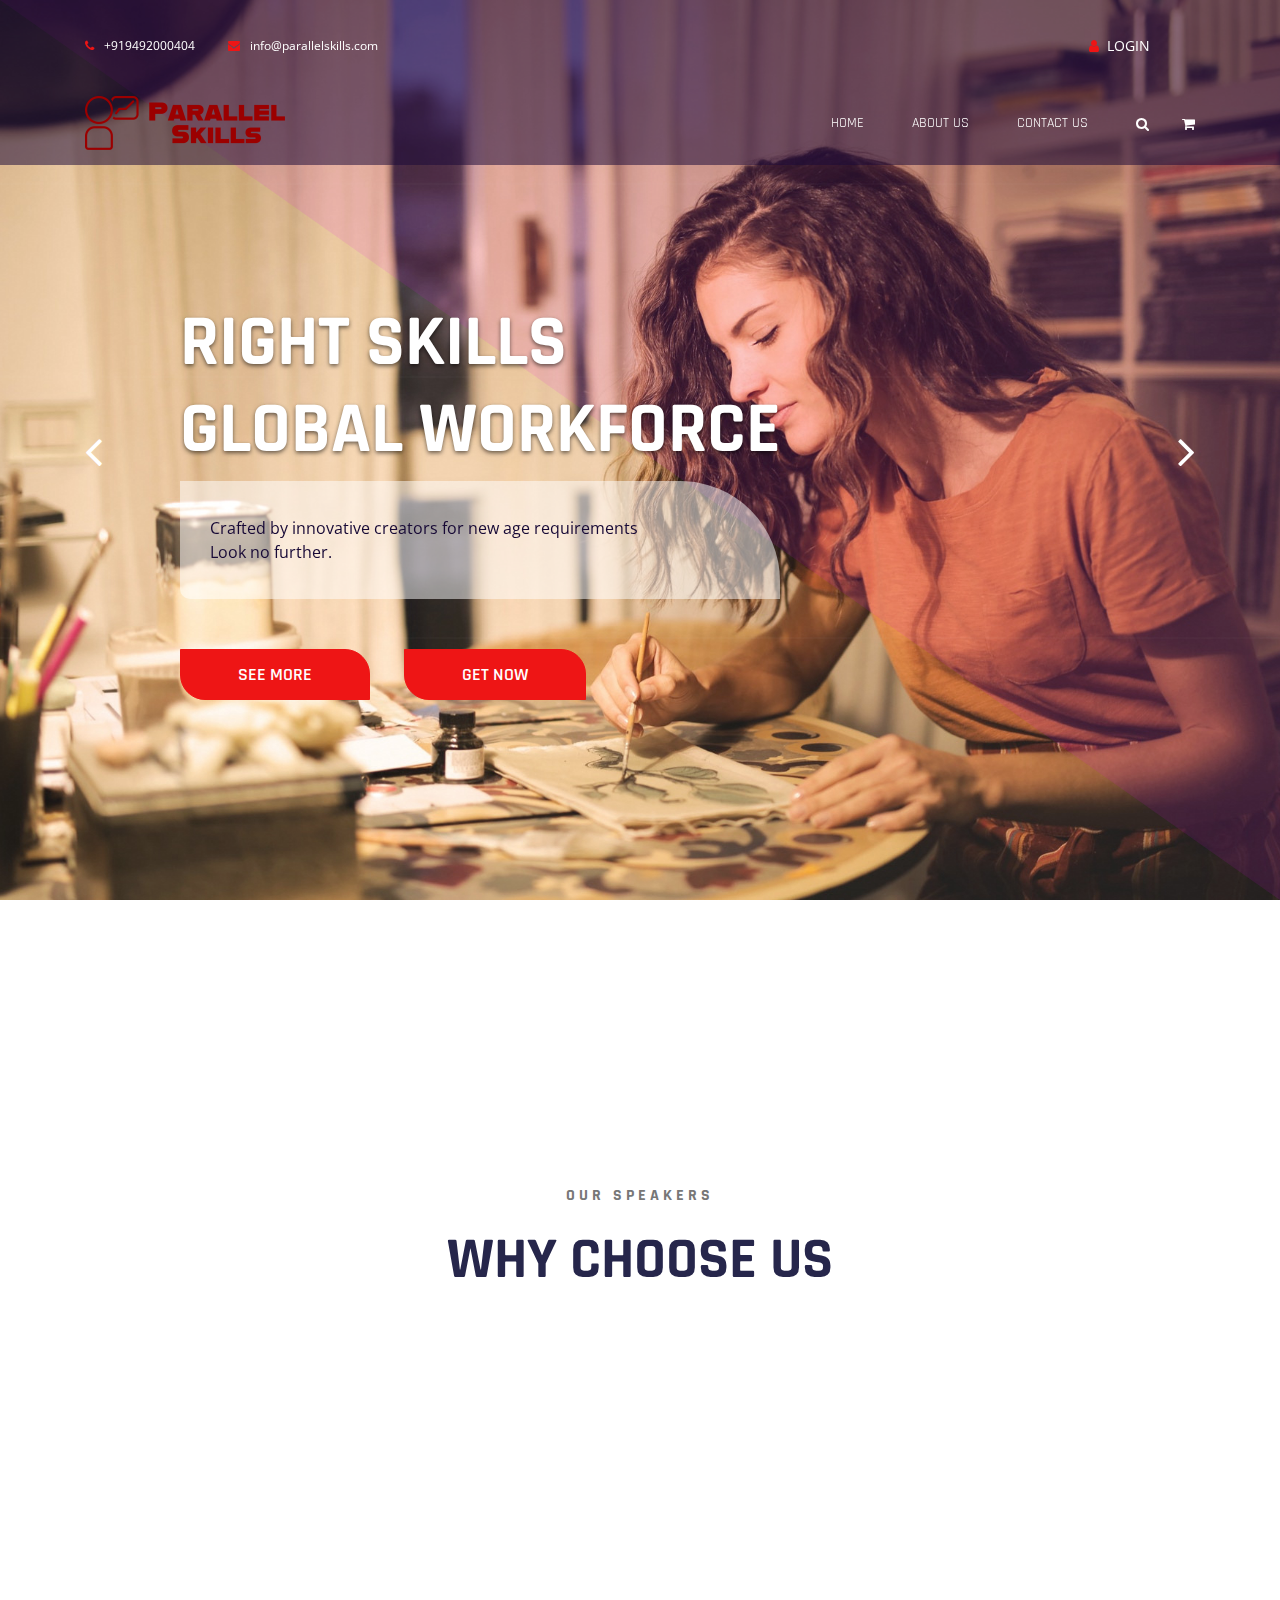
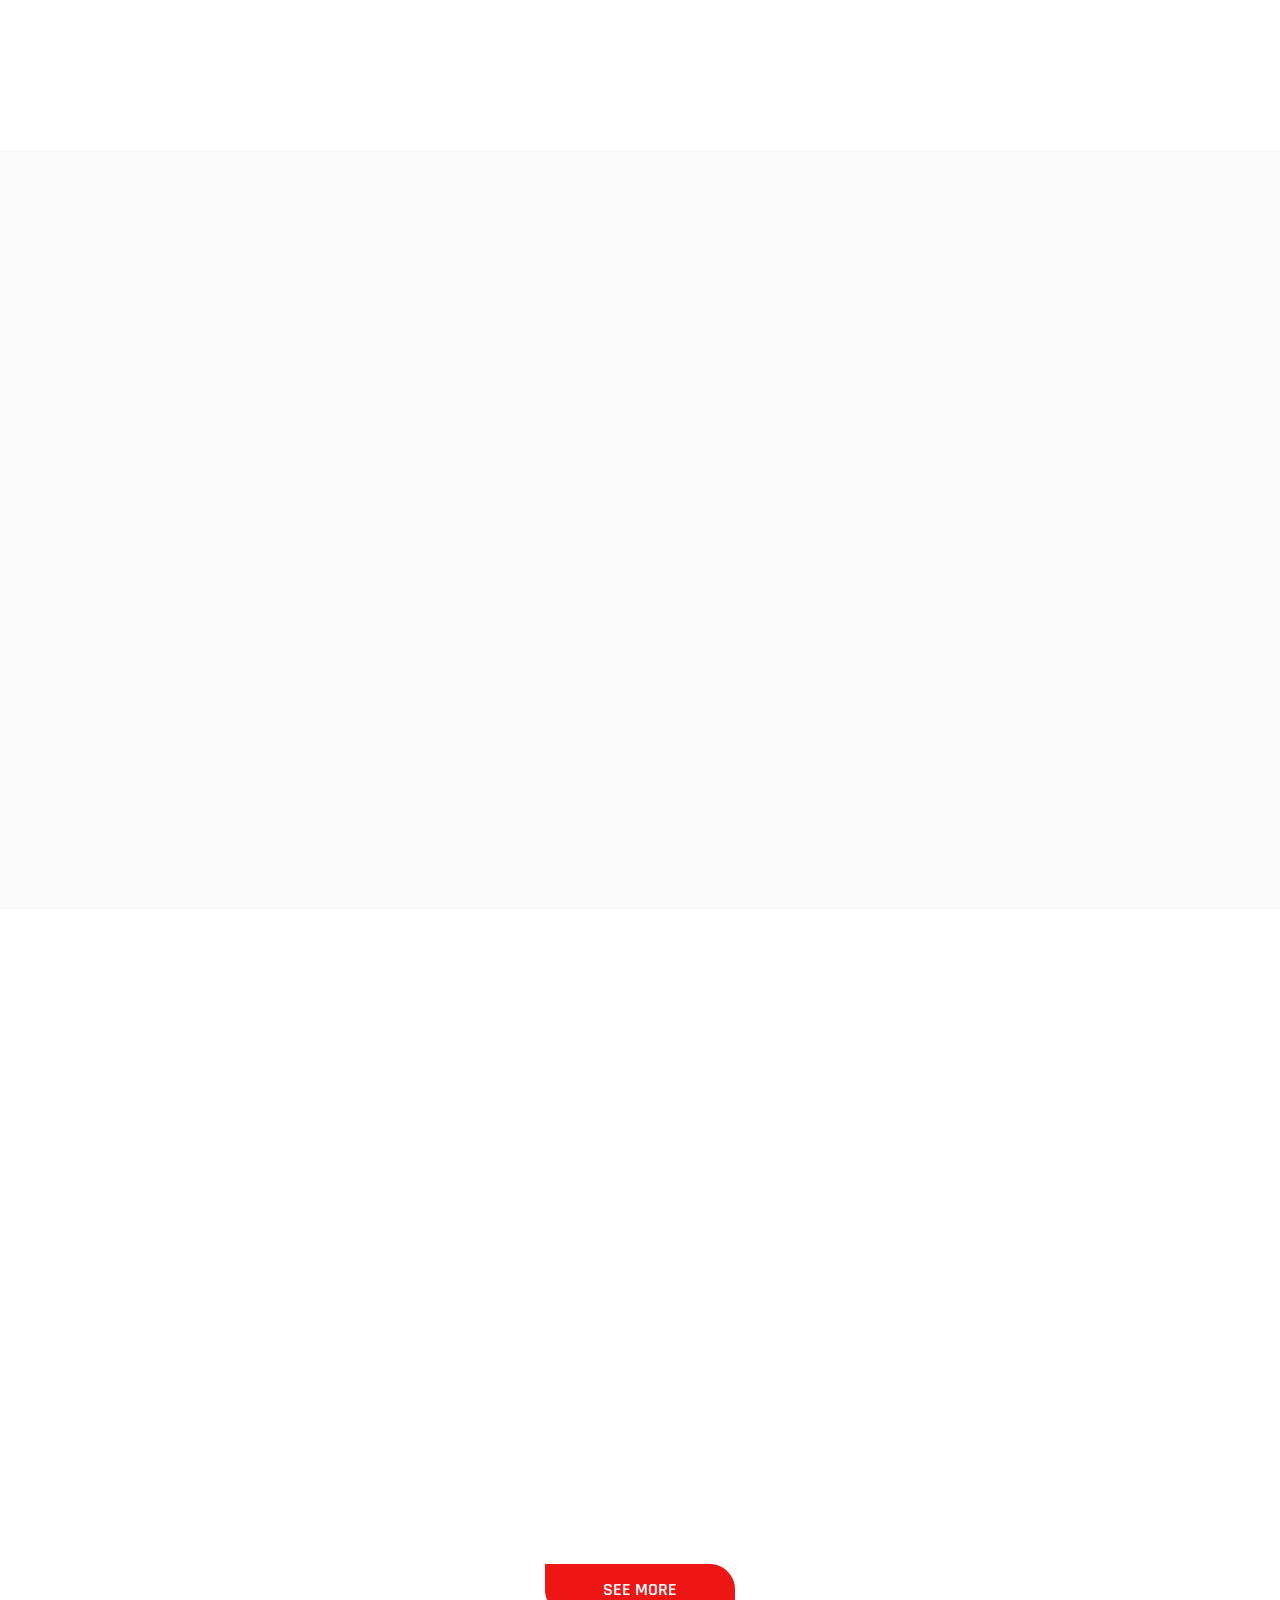
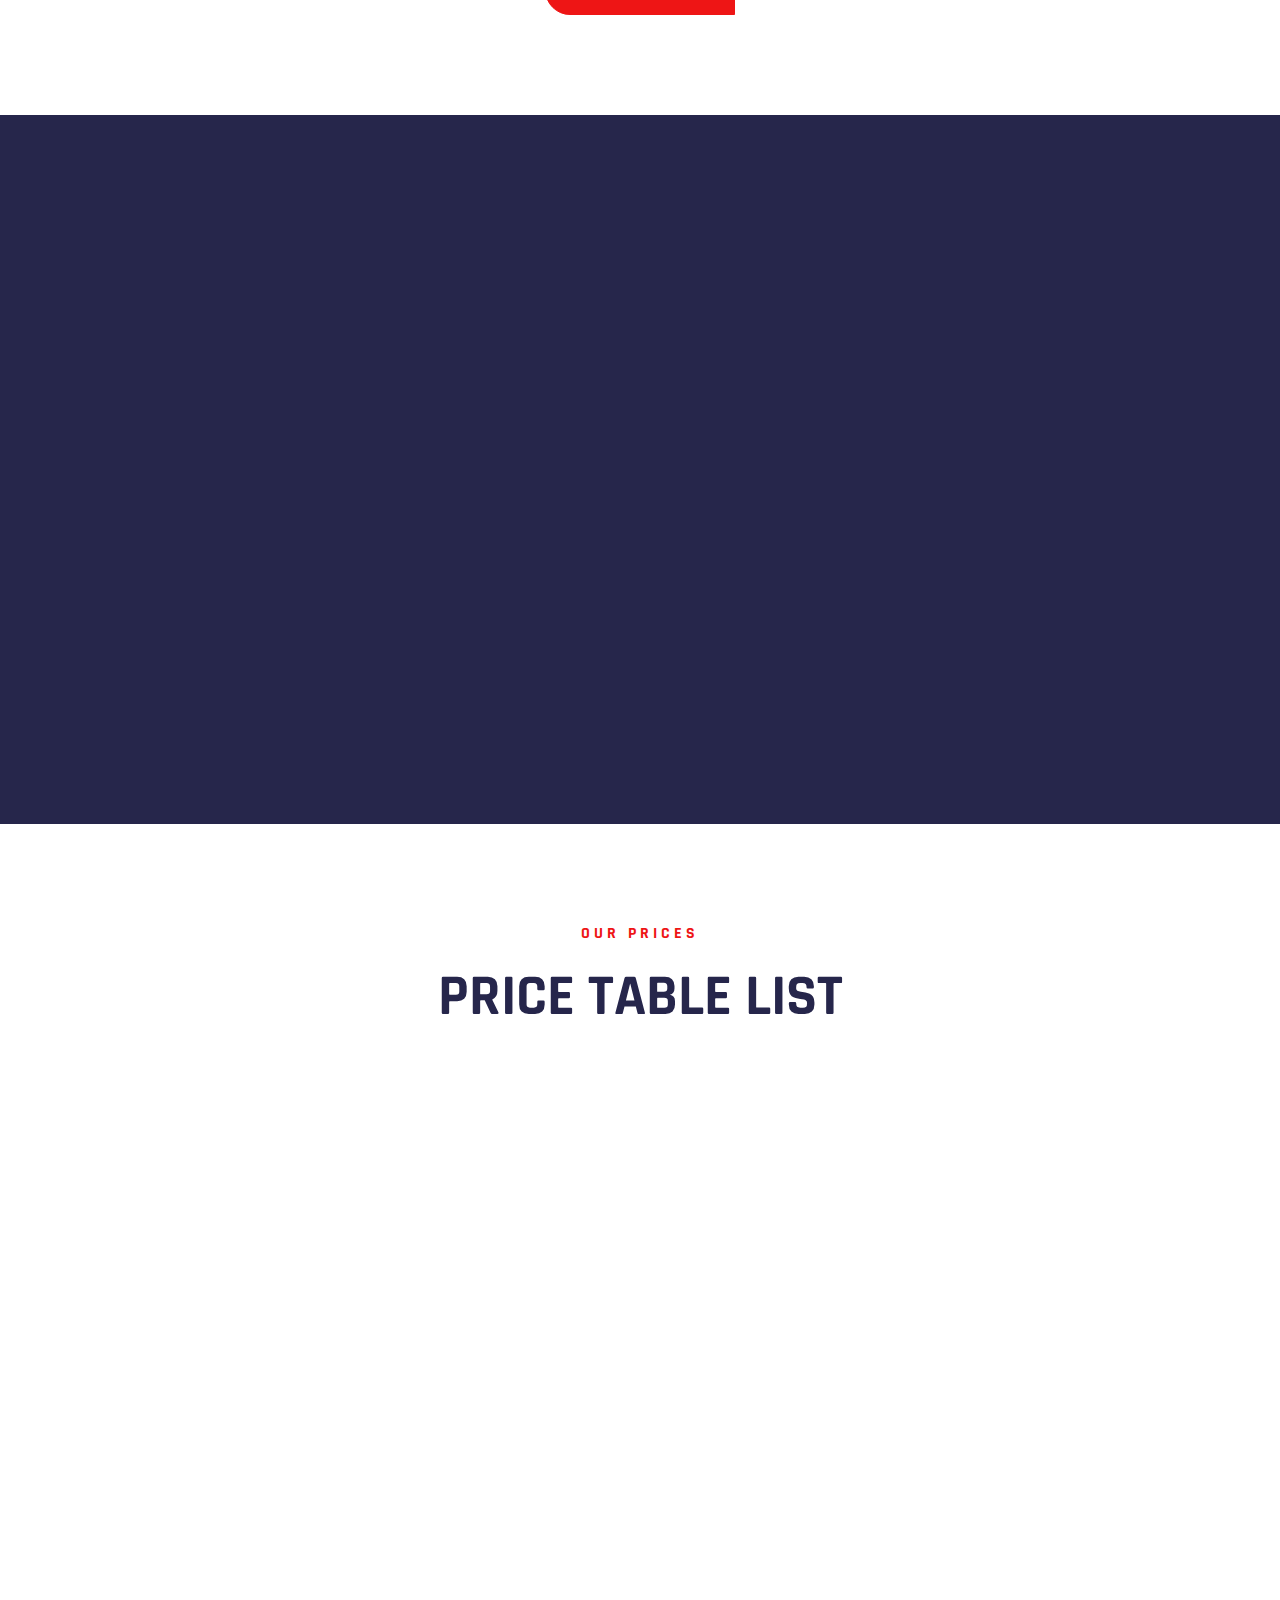
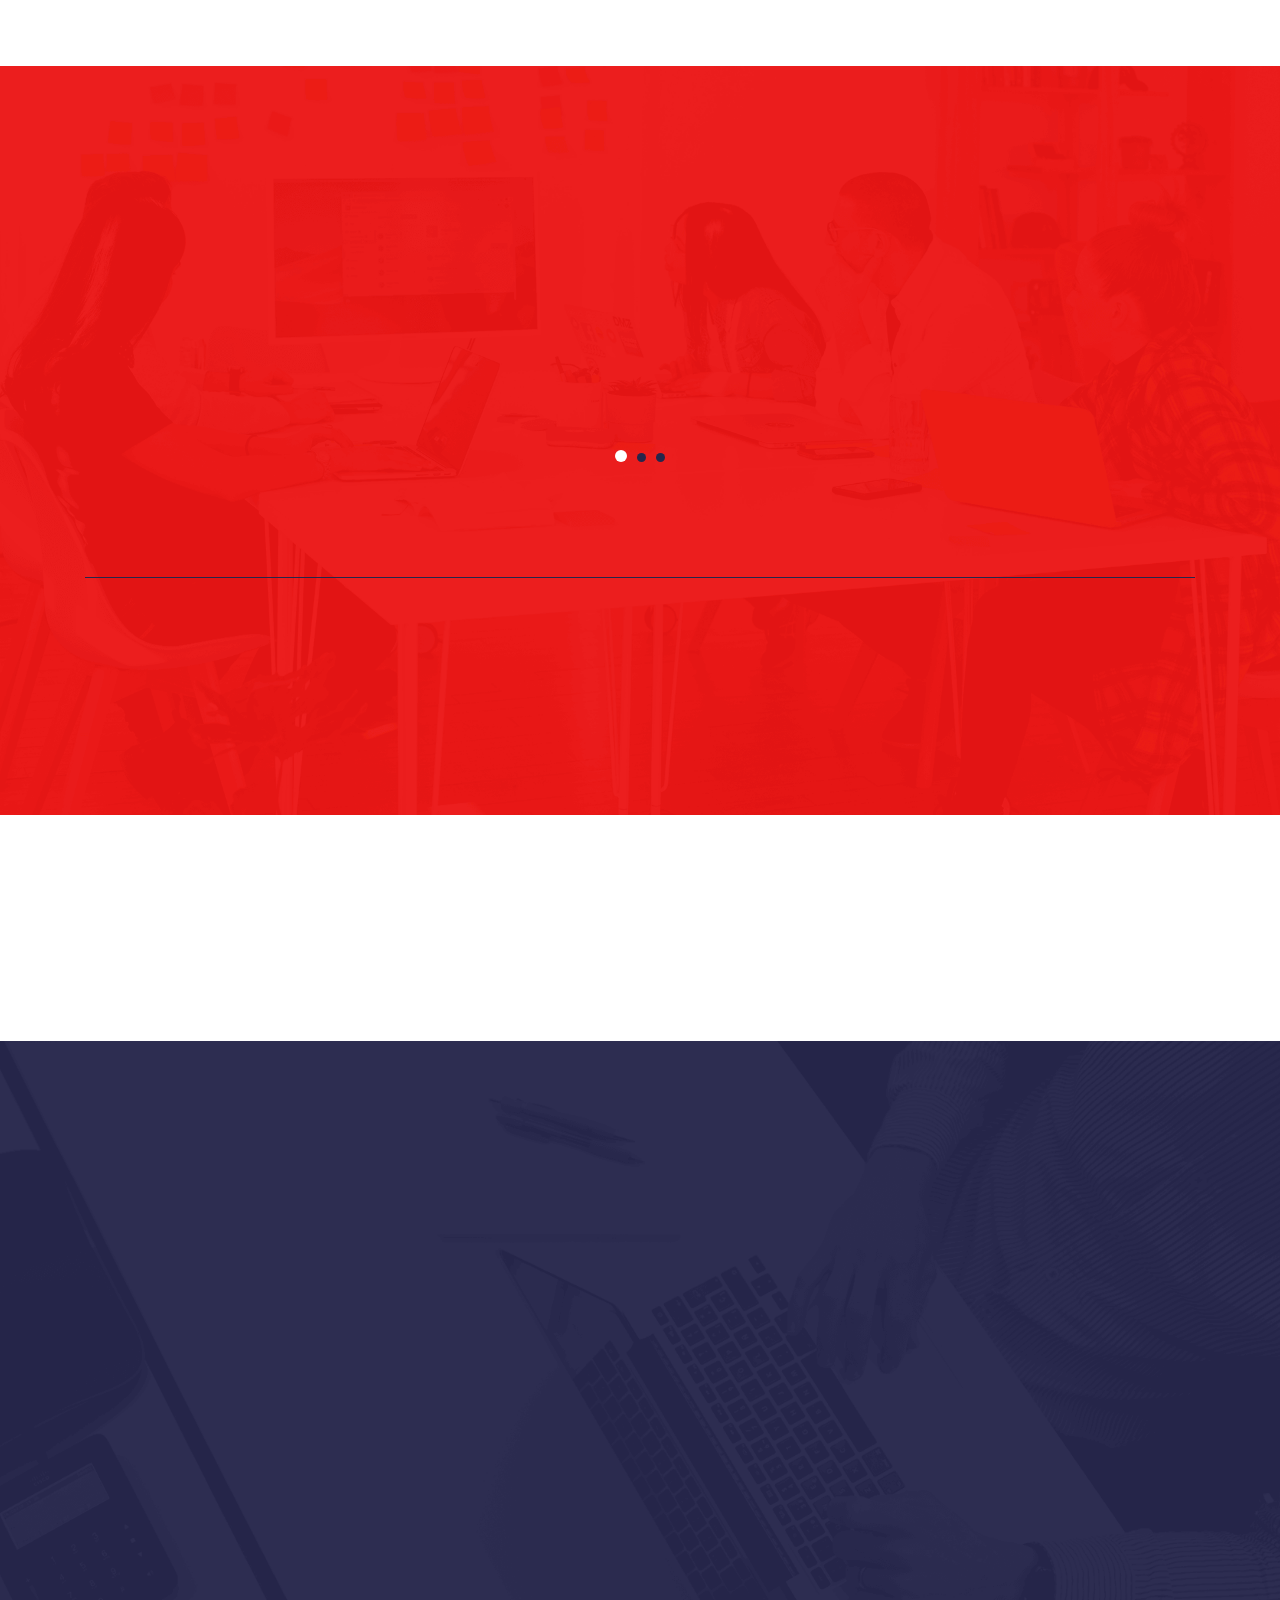
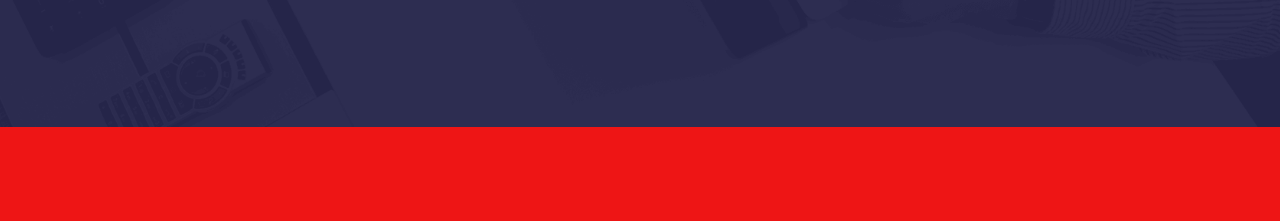
<file: index.html>
<!doctype html>
<html lang="en">

<head>
    <!--
    /   Multipurpose: Free Template by FreeHTML5.co
    /   Author: https://freehtml5.co
    /   Facebook: https://facebook.com/fh5co
    /   Twitter: https://twitter.com/fh5co
    -->
    <meta charset="UTF-8">
    <meta name="viewport" content="width=device-width, initial-scale=1">
    <meta http-equiv="X-UA-Compatible" content="IE=edge">
    <!-- Document title -->
    <title>Parallel Skills</title>
    <!-- Stylesheets & Fonts -->
    <!-- Google Fonts -->
    <link href="https://fonts.googleapis.com/css?family=Open+Sans:400,400i,700,700i%7CRajdhani:400,600,700"
        rel="stylesheet">
    <!-- Plugins Stylesheets -->
    <link rel="stylesheet" href="assets/css/loader/loaders.css">
    <link rel="stylesheet" href="assets/css/font-awesome/font-awesome.css">
    <link rel="stylesheet" href="assets/css/bootstrap.css">
    <link rel="stylesheet" href="assets/css/aos/aos.css">
    <link rel="stylesheet" href="assets/css/swiper/swiper.css">
    <link rel="stylesheet" href="assets/css/lightgallery.min.css">
    <!-- Template Stylesheet -->
    <link rel="stylesheet" href="assets/css/style.css">
    <!-- Responsive Stylesheet -->
    <link rel="stylesheet" href="assets/css/responsive.css">
</head>

<body>
    <!-- Loader Start -->
    <div class="css-loader">
        <div class="loader-inner line-scale d-flex align-items-center justify-content-center"></div>
    </div>
    <!-- Loader End -->
    <!-- Header Start -->
    <header class="position-absolute w-100">
        <div class="container">
            <div class="top-header d-none d-sm-flex justify-content-between align-items-center">
                <div class="contact">
                    <a href="tel:+919492000404" class="tel"><i class="fa fa-phone" aria-hidden="true"></i>+919492000404</a>
                    <a href="mailto:info@parallelskills.com"><i class="fa fa-envelope"
                            aria-hidden="true"></i>info@parallelskills.com</a>
                </div>
                <nav class="d-flex aic">
                    <a href="#" class="login"><i class="fa fa-user" aria-hidden="true"></i>Login</a>
                    <!--
                    <ul class="nav social d-none d-md-flex">
                        <li><a href="https://www.facebook.com/" target="_blank"><i class="fa fa-facebook"></i></a></li>
                        <li><a href="#"><i class="fa fa-google-plus"></i></a></li>
                        <li><a href="#"><i class="fa fa-twitter"></i></a></li>
                    </ul>
                    -->
                </nav>
            </div>
            <nav class="navbar navbar-expand-md navbar-light">
                <a class="navbar-brand" href="index.html"><img src="assets/images/logo.png" alt="Core Skills"></a>
                <div class="group d-flex align-items-center">
                    <button class="navbar-toggler" type="button" data-toggle="collapse"
                        data-target="#navbarSupportedContent" aria-controls="navbarSupportedContent"
                        aria-expanded="false" aria-label="Toggle navigation"><span
                            class="navbar-toggler-icon"></span></button>
                    <a class="login-icon d-sm-none" href="#"><i class="fa fa-user"></i></a>
                    <a class="cart" href="#"><i class="fa fa-shopping-cart"></i></a>
                </div>
                <a class="search-icon d-none d-md-block" href="#"><i class="fa fa-search"></i></a>
                <div class="collapse navbar-collapse justify-content-end" id="navbarSupportedContent">
                    <ul class="navbar-nav">
                        <li class="nav-item"><a class="nav-link" href="index.html">Home</a></li>
                        <li class="nav-item"><a class="nav-link" href="about.html">About Us</a></li>
                        <!--<li class="nav-item"><a class="nav-link" href="#">Services</a></li> 
                        <li class="nav-item"><a class="nav-link" href="#">Portfolio</a></li>
                        <li class="nav-item"><a class="nav-link" href="#">Shop</a></li>-->
                        <li class="nav-item"><a class="nav-link" href="contact.html">Contact Us</a></li>
                    </ul>
                    <form class="bg-white search-form" method="get" id="searchform">
                        <div class="input-group">
                            <input class="field form-control" id="s" name="s" type="text" placeholder="Search">
                            <span class="input-group-btn">
                                <input class="submit btn btn-primary" id="searchsubmit" name="submit" type="submit"
                                    value="Search">
                            </span>
                        </div>
                    </form>
                </div>
            </nav>
        </div>
    </header>
    <!-- Header End -->
    <!-- Hero Start -->
    <section class="hero">
        <div class="container">
            <div class="row">
                <div class="col-12 offset-md-1 col-md-11">
                    <div class="swiper-container hero-slider">
                        <div class="swiper-wrapper">
                            <div class="swiper-slide slide-content d-flex align-items-center">
                                <div class="single-slide">
                                    <h1 data-aos="fade-right" data-aos-delay="200">Right Skills<br> Global Workforce
                                    </h1>
                                    <p data-aos="fade-right" data-aos-delay="600">Crafted by innovative creators for new age requirements<br> Look no further.
                                    </p>
                                    <a data-aos="fade-right" data-aos-delay="900" href="#" class="btn btn-primary">See
                                        More</a>
                                    <a data-aos="fade-right" data-aos-delay="900" href="#" class="btn btn-primary">Get
                                        Now</a>
                                </div>
                            </div>
                            <div class="swiper-slide slide-content d-flex align-items-center">
                                <div class="single-slide">
                                    <h1 data-aos="fade-right" data-aos-delay="200">Creative<br> Multipurpose websites
                                    </h1>
                                    <p data-aos="fade-right" data-aos-delay="600">Crafted by innovative creators for
                                        Expecting
                                        Peoples’s predefined dummy text<br> chunks as necessary, making this the first.
                                    </p>
                                    <a data-aos="fade-right" data-aos-delay="900" href="#" class="btn btn-primary">See
                                        More</a>
                                    <a data-aos="fade-right" data-aos-delay="900" href="#" class="btn btn-primary">Get
                                        Now</a>
                                </div>
                            </div>
                        </div>

                    </div>
                </div>
            </div>
            <!-- Add Control -->
            <span class="arr-left"><i class="fa fa-angle-left"></i></span>
            <span class="arr-right"><i class="fa fa-angle-right"></i></span>
        </div>
        <div class="texture"></div>
        <div class="diag-bg"></div>
    </section>
    <!-- Hero End -->
    <!-- Call To Action Start -->
    <section class="cta" data-aos="fade-up" data-aos-delay="0">
        <div class="container">
            <div class="cta-content d-xl-flex align-items-center justify-content-around text-center text-xl-left">
                <div class="content" data-aos="fade-right" data-aos-delay="200">
                    <h2>FOR BUILDING THE MODERN WEBSITE</h2>
                    <p>Packed with all the goodies you can get, Kallyas is our flagship premium template.</p>
                </div>
                <div class="subscribe-btn" data-aos="fade-left" data-aos-delay="400" data-aos-offset="0">
                    <a href="#" class="btn btn-primary">Join Newsletter</a>
                </div>
            </div>
        </div>
    </section>
    <!-- Call To Action End -->
    <!-- Services Start -->
    <section class="services">
        <div class="container">
            <div class="title text-center">
                <h6>Our Speakers</h6>
                <h1 class="title-blue">Why Choose Us</h1>
            </div>
            <div class="container">
                <div class="row">
                    <div class="col-sm-6 col-lg-4">
                        <div class="media" data-aos="fade-up" data-aos-delay="200" data-aos-duration="400">
                            <img class="mr-4" src="assets/images/service1.png" alt="Web Development">
                            <div class="media-body">
                                <h5>Web Development</h5>
                                Donec volutpat tincidunt neque, vitae lobortis libero mattis sed tempus.
                            </div>
                        </div>
                    </div>
                    <div class="col-sm-6 col-lg-4">
                        <div class="media" data-aos="fade-up" data-aos-delay="400" data-aos-duration="600">
                            <img class="mr-4" src="assets/images/service2.png" alt="Web Development">
                            <div class="media-body">
                                <h5>Testing for perfection</h5>
                                Donec volutpat tincidunt neque, vitae lobortis libero mattis sed tempus.
                            </div>
                        </div>
                    </div>
                    <div class="col-sm-6 col-lg-4">
                        <div class="media" data-aos="fade-up" data-aos-delay="600" data-aos-duration="800">
                            <img class="mr-4" src="assets/images/service3.png" alt="Web Development">
                            <div class="media-body">
                                <h5>Discussion of the idea</h5>
                                Donec volutpat tincidunt neque, vitae lobortis libero mattis sed tempus.
                            </div>
                        </div>
                    </div>
                    <div class="col-sm-6 col-lg-4">
                        <div class="media" data-aos="fade-up" data-aos-delay="200" data-aos-duration="400">
                            <img class="mr-4" src="assets/images/service4.png" alt="Web Development">
                            <div class="media-body">
                                <h5>Modern style</h5>
                                Donec volutpat tincidunt neque, vitae lobortis libero mattis sed tempus.
                            </div>
                        </div>
                    </div>
                    <div class="col-sm-6 col-lg-4">
                        <div class="media" data-aos="fade-up" data-aos-delay="400" data-aos-duration="600">
                            <img class="mr-4" src="assets/images/service1.png" alt="Web Development">
                            <div class="media-body">
                                <h5>Web Development</h5>
                                Donec volutpat tincidunt neque, vitae lobortis libero mattis sed tempus.
                            </div>
                        </div>
                    </div>
                    <div class="col-sm-6 col-lg-4">
                        <div class="media" data-aos="fade-up" data-aos-delay="600" data-aos-duration="800">
                            <img class="mr-4" src="assets/images/service5.png" alt="Web Development">
                            <div class="media-body">
                                <h5>Elaboration of the core</h5>
                                Donec volutpat tincidunt neque, vitae lobortis libero mattis sed tempus.
                            </div>
                        </div>
                    </div>
                </div>
            </div>
        </div>
    </section>
    <!-- Services End -->
    <!-- Featured Start -->
    <section class="featured">
        <div class="container">
            <div class="row">
                <div class="col-md-6" data-aos="fade-right" data-aos-delay="400" data-aos-duration="800">
                    <div class="title">
                        <h6 class="title-primary">about Tamplate</h6>
                        <h1 class="title-blue">a rich featured, epic & premium work.</h1>
                    </div>
                    <p>There are many variations of passages of available but the majority have suffered alteration in
                        some form, by injected humour, or randomised words which don't look even slightly believable. If
                        you are going to use a passage of you need to be sure there isn't anything embarrassing hidden
                        in the middle of text. All the generators on the Internet.</p>
                    <div class="media-element d-flex justify-content-between">
                        <div class="media">
                            <i class="fa fa-magic mr-4"></i>
                            <div class="media-body">
                                <h5>any offer</h5>
                                New York, United States
                            </div>
                        </div>
                        <div class="media">
                            <i class="fa fa-magic mr-4"></i>
                            <div class="media-body">
                                <h5>any offer</h5>
                                New York, United States
                            </div>
                        </div>
                    </div>
                    <a href="#" class="btn btn-primary">See More</a>
                </div>
                <div class="col-md-6" data-aos="fade-left" data-aos-delay="400" data-aos-duration="800">
                    <div class="featured-img">
                        <img class="featured-big" src="assets/images/featured-img1.jpg" alt="Featured 1">
                        <img class="featured-small" src="assets/images/featured-img2.jpg" alt="Featured 2">
                    </div>
                </div>
            </div>
        </div>
    </section>
    <!-- Featured End -->
    <!-- Recent Posts Start -->
    <section class="recent-posts">
        <div class="container">
            <div class="row">
                <div class="col-lg-6">
                    <div class="single-rpost d-sm-flex align-items-center" data-aos="fade-right"
                        data-aos-duration="800">
                        <div class="post-content text-sm-right">
                            <time datetime="2019-04-06T13:53">15 Oct, 2019</time>
                            <h3><a href="#">Proudly for us to build stylish</a></h3>
                            <p><a href="#">Seanding</a>, <a href="#">Website</a>, <a href="#">E-commerce</a></p>
                            <a class="post-btn" href="#"><i class="fa fa-arrow-right"></i></a>
                        </div>
                        <div class="post-thumb">
                            <img class="img-fluid" src="assets/images/post1.jpg" alt="Post 1">
                        </div>
                    </div>
                </div>
                <div class="col-lg-6">
                    <div class="single-rpost d-sm-flex align-items-center" data-aos="fade-left" data-aos-duration="800">
                        <div class="post-thumb">
                            <img class="img-fluid" src="assets/images/post2.jpg" alt="Post 1">
                        </div>
                        <div class="post-content">
                            <time datetime="2019-04-06T13:53">15 Oct, 2019</time>
                            <h3><a href="#">Remind me to water the plants</a></h3>
                            <p><a href="#">Seanding</a>, <a href="#">Website</a>, <a href="#">E-commerce</a></p>
                            <a class="post-btn" href="#"><i class="fa fa-arrow-right"></i></a>
                        </div>
                    </div>
                </div>
                <div class="col-lg-6">
                    <div class="single-rpost d-sm-flex align-items-center" data-aos="fade-right" data-aos-delay="200"
                        data-aos-duration="800">
                        <div class="post-content text-sm-right">
                            <time datetime="2019-04-06T13:53">15 Oct, 2019</time>
                            <h3><a href="#">Add apples to the grocery list</a></h3>
                            <p><a href="#">Seanding</a>, <a href="#">Website</a>, <a href="#">E-commerce</a></p>
                            <a class="post-btn" href="#"><i class="fa fa-arrow-right"></i></a>
                        </div>
                        <div class="post-thumb">
                            <img class="img-fluid" src="assets/images/post3.jpg" alt="Post 1">
                        </div>
                    </div>
                </div>
                <div class="col-lg-6">
                    <div class="single-rpost d-sm-flex align-items-center" data-aos="fade-left" data-aos-delay="200"
                        data-aos-duration="800">
                        <div class="post-thumb">
                            <img class="img-fluid" src="assets/images/post4.jpg" alt="Post 1">
                        </div>
                        <div class="post-content">
                            <time datetime="2019-04-06T13:53">15 Oct, 2019</time>
                            <h3><a href="#">Make it warmer downstairs</a></h3>
                            <p><a href="#">Seanding</a>, <a href="#">Website</a>, <a href="#">E-commerce</a></p>
                            <a class="post-btn" href="#"><i class="fa fa-arrow-right"></i></a>
                        </div>
                    </div>
                </div>
            </div>
            <div class="text-center">
                <a href="#" class="btn btn-primary">See More</a>
            </div>
        </div>
    </section>
    <!-- Recent Posts End -->
    <!-- Trust Start -->
    <section class="trust">
        <div class="container">
            <div class="row">
                <div class="offset-xl-1 col-xl-6" data-aos="fade-right" data-aos-delay="200" data-aos-duration="800">
                    <div class="title">
                        <h6 class="title-primary">about Tamplate</h6>
                        <h1>a rich featured, epic & premium work.</h1>
                    </div>
                    <p>Suspendisse facilisis commodo lobortis. Nullam mollis lobortis ex vel faucibus. Proin nec viverra
                        turpis. Nulla eget justo scelerisque, pretium purus vel, congue libero. Suspendisse potenti.
                    </p>
                    <h5>Web Design & Development</h5>
                    <ul class="list-unstyled">
                        <li>Web Content</li>
                        <li>Website other</li>
                        <li>Fashion</li>
                        <li>Moblie & Tablette</li>
                    </ul>
                </div>
                <div class="col-xl-5 gallery">
                    <div class="row no-gutters h-100" id="lightgallery">
                        <a href="https://lorempixel.com/600/400/" class="w-50 h-100 gal-img" data-aos="fade-up"
                            data-aos-delay="200" data-aos-duration="400">
                            <img class="img-fluid" src="assets/images/gallery1.jpg" alt="Gallery Image">
                            <i class="fa fa-caret-right"></i>
                        </a>
                        <a href="https://lorempixel.com/600/400/" class="w-50 h-50 gal-img" data-aos="fade-up"
                            data-aos-delay="400" data-aos-duration="600">
                            <img class="img-fluid" src="assets/images/gallery2.jpg" alt="Gallery Image">
                            <i class="fa fa-caret-right"></i>
                        </a>
                        <a href="https://lorempixel.com/600/400/" class="w-50 h-50 gal-img gal-img3" data-aos="fade-up"
                            data-aos-delay="0" data-aos-duration="600">
                            <img class="img-fluid" src="assets/images/gallery3.jpg" alt="Gallery Image">
                            <i class="fa fa-caret-right"></i>
                        </a>
                    </div>
                </div>
            </div>
        </div>
    </section>
    <!-- Trust End -->
    <!-- Pricing Start -->
    <section class="pricing-table">
        <div class="container">
            <div class="title text-center">
                <h6 class="title-primary">Our prices</h6>
                <h1 class="title-blue">Price Table List</h1>
            </div>
            <div class="row no-gutters">
                <div class="col-md-4">
                    <div class="single-pricing text-center" data-aos="fade-up" data-aos-delay="0"
                        data-aos-duration="600">
                        <span>Monthly</span>
                        <h2>Starter</h2>
                        <p class="desc">Here goes some description</p>
                        <p class="price">$39.00</p>
                        <p>Create excepteur sint occaecat cupidatat non proident</p>
                        <a href="#" class="btn btn-primary">Buy Now</a>
                        <svg viewBox="0 0 170 193">
                            <path fill-rule="evenodd" fill="rgb(238, 21, 21)"
                                d="M39.000,31.999 C39.000,31.999 -21.000,86.500 9.000,121.999 C39.000,157.500 91.000,128.500 104.000,160.999 C117.000,193.500 141.000,201.000 150.000,183.000 C159.000,165.000 172.000,99.000 167.000,87.000 C162.000,75.000 170.000,63.000 152.000,45.000 C134.000,27.000 128.000,15.999 116.000,11.000 C104.000,6.000 89.000,-0.001 89.000,-0.001 L39.000,31.999 Z" />
                        </svg>
                    </div>
                </div>
                <div class="col-md-4">
                    <div class="single-pricing text-center" data-aos="fade-up" data-aos-delay="300"
                        data-aos-duration="600">
                        <span>Monthly</span>
                        <h2>Starter</h2>
                        <p class="desc">Here goes some description</p>
                        <p class="price">$39.00</p>
                        <p>5GB Storage Space</p>
                        <p>20GB Monthly Bandwidth</p>
                        <p>My SQL Databases</p>
                        <p>100 Email Account</p>
                        <a href="#" class="btn btn-primary">Buy Now</a>
                        <svg viewBox="0 0 170 193">
                            <path fill-rule="evenodd" fill="rgb(238, 21, 21)"
                                d="M39.000,31.999 C39.000,31.999 -21.000,86.500 9.000,121.999 C39.000,157.500 91.000,128.500 104.000,160.999 C117.000,193.500 141.000,201.000 150.000,183.000 C159.000,165.000 172.000,99.000 167.000,87.000 C162.000,75.000 170.000,63.000 152.000,45.000 C134.000,27.000 128.000,15.999 116.000,11.000 C104.000,6.000 89.000,-0.001 89.000,-0.001 L39.000,31.999 Z" />
                        </svg>
                    </div>
                </div>
                <div class="col-md-4">
                    <div class="single-pricing text-center" data-aos="fade-up" data-aos-delay="600"
                        data-aos-duration="600">
                        <span>Monthly</span>
                        <h2>Starter</h2>
                        <p class="desc">Here goes some description</p>
                        <p class="price">$39.00</p>
                        <p>Create excepteur sint occaecat cupidatat non proident</p>
                        <a href="#" class="btn btn-primary">Buy Now</a>
                        <svg viewBox="0 0 170 193">
                            <path fill-rule="evenodd" fill="rgb(238, 21, 21)"
                                d="M39.000,31.999 C39.000,31.999 -21.000,86.500 9.000,121.999 C39.000,157.500 91.000,128.500 104.000,160.999 C117.000,193.500 141.000,201.000 150.000,183.000 C159.000,165.000 172.000,99.000 167.000,87.000 C162.000,75.000 170.000,63.000 152.000,45.000 C134.000,27.000 128.000,15.999 116.000,11.000 C104.000,6.000 89.000,-0.001 89.000,-0.001 L39.000,31.999 Z" />
                        </svg>
                    </div>
                </div>
            </div>
        </div>
    </section>
    <!-- Pricing End -->
    <!-- Testimonial and Clients Start -->
    <section class="testimonial-and-clients">
        <div class="container">
            <div class="testimonials">
                <div class="swiper-container test-slider">
                    <div class="swiper-wrapper">
                        <div class="swiper-slide text-center">
                            <div class="row">
                                <div class="offset-lg-1 col-lg-10">
                                    <div class="test-img" data-aos="fade-up" data-aos-delay="0" data-aos-offset="0"><img
                                            src="assets/images/test1.png" alt="Testimonial 1"></div>
                                    <h5 data-aos="fade-up" data-aos-delay="200" data-aos-duration="600"
                                        data-aos-offset="0">John</h5>
                                    <span data-aos="fade-up" data-aos-delay="400" data-aos-duration="600"
                                        data-aos-offset="0">UI/UX
                                        Designer</span>
                                    <p data-aos="fade-up" data-aos-delay="600" data-aos-duration="600"
                                        data-aos-offset="0">Ash's tactics &
                                        books have helped me a lot in my understanding on how social
                                        media
                                        advertising works.I can say that he is one of the best development professionals
                                        i have
                                        dealt with so far. His experience is great & he is such a great & pleasant
                                        person to
                                        work with as he understands what you are</p>
                                </div>
                            </div>
                        </div>
                        <div class="swiper-slide text-center">
                            <div class="row">
                                <div class="offset-lg-1 col-lg-10">
                                    <div class="test-img" data-aos="fade-up" data-aos-delay="0" data-aos-offset="0"><img
                                            src="assets/images/test1.png" alt="Testimonial 1"></div>
                                    <h5 data-aos="fade-up" data-aos-delay="200" data-aos-duration="600"
                                        data-aos-offset="0">John</h5>
                                    <span data-aos="fade-up" data-aos-delay="400" data-aos-duration="600"
                                        data-aos-offset="0">UI/UX
                                        Designer</span>
                                    <p data-aos="fade-up" data-aos-delay="600" data-aos-duration="600"
                                        data-aos-offset="0">Ash's tactics &
                                        books have helped me a lot in my understanding on how social
                                        media
                                        advertising works.I can say that he is one of the best development professionals
                                        i have
                                        dealt with so far. His experience is great & he is such a great & pleasant
                                        person to
                                        work with as he understands what you are</p>
                                </div>
                            </div>
                        </div>
                        <div class="swiper-slide text-center">
                            <div class="row">
                                <div class="offset-lg-1 col-lg-10">
                                    <div class="test-img" data-aos="fade-up" data-aos-delay="0" data-aos-offset="0"><img
                                            src="assets/images/test1.png" alt="Testimonial 1"></div>
                                    <h5 data-aos="fade-up" data-aos-delay="200" data-aos-duration="600"
                                        data-aos-offset="0">John</h5>
                                    <span data-aos="fade-up" data-aos-delay="400" data-aos-duration="600"
                                        data-aos-offset="0">UI/UX
                                        Designer</span>
                                    <p data-aos="fade-up" data-aos-delay="600" data-aos-duration="600"
                                        data-aos-offset="0">Ash's tactics &
                                        books have helped me a lot in my understanding on how social
                                        media
                                        advertising works.I can say that he is one of the best development professionals
                                        i have
                                        dealt with so far. His experience is great & he is such a great & pleasant
                                        person to
                                        work with as he understands what you are</p>
                                </div>
                            </div>
                        </div>
                    </div>
                    <div class="test-pagination"></div>
                </div>
            </div>
            <div class="clients" data-aos="fade-up" data-aos-delay="200" data-aos-duration="600">
                <div class="swiper-container clients-slider">
                    <div class="swiper-wrapper">
                        <div class="swiper-slide">
                            <img src="assets/images/client1.png" alt="Client 1">
                        </div>
                        <div class="swiper-slide">
                            <img src="assets/images/client2.png" alt="Client 2">
                        </div>
                        <div class="swiper-slide">
                            <img src="assets/images/client3.png" alt="Client 3">
                        </div>
                        <div class="swiper-slide">
                            <img src="assets/images/client4.png" alt="Client 4">
                        </div>
                        <div class="swiper-slide">
                            <img src="assets/images/client5.png" alt="Client 5">
                        </div>
                    </div>
                    <div class="test-pagination"></div>
                </div>
            </div>
        </div>
    </section>
    <!-- Testimonial and Clients End -->
    <!-- Call To Action 2 Start -->
    <section class="cta cta2" data-aos="fade-up" data-aos-delay="0">
        <div class="container">
            <div class="cta-content d-xl-flex align-items-center justify-content-around text-center text-xl-left">
                <div class="content" data-aos="fade-right" data-aos-delay="200">
                    <h2>For modern organizational skills</h2>
                    <p>Packed with all the good things.</p>
                </div>
                <div class="subscribe-btn" data-aos="fade-left" data-aos-delay="400" data-aos-offset="0">
                    <a href="#" class="btn btn-primary">Join Newsletter</a>
                </div>
            </div>
        </div>
    </section>
    <!-- Call To Action 2 End -->
    <!-- Footer Start -->
    <footer>
        <!-- Widgets Start -->
        <div class="footer-widgets">
            <div class="container">
                <div class="row">
                    <div class="col-md-6 col-xl-3">
                        <div class="single-widget contact-widget" data-aos="fade-up" data-aos-delay="0">
                            <h6 class="widget-tiltle">&nbsp;</h6>
                            <p>By subscribing to our mailing list you will always be update with the latest news from
                                us.
                            </p>
                            <div class="media">
                                <i class="fa fa-map-marker"></i>
                                <div class="media-body ml-3">
                                    <h6>Address</h6>
                                    13-85/2/1, 80 Feet Road<br>
                                    Ratnagiri Nagar<br>
                                    Visakhapatnam, 530051 India
                                </div>
                            </div>
                            <div class="media">
                                <i class="fa fa-envelope-o"></i>
                                <div class="media-body ml-3">
                                    <h6>Have any questions?</h6>
                                    <a href="mailto:info@parallelskills.com">info@parallelskills.com</a>
                                </div>
                            </div>
                            <div class="media">
                                <i class="fa fa-phone"></i>
                                <div class="media-body ml-3">
                                    <h6>Call us</h6>
                                    <a href="tel:+919492000404"> +91 9492 000 404</a>
                                </div>
                            </div>
                            <div class="media">
                                <i class="fa fa-fax"></i>
                                <div class="media-body ml-3">
                                    <h6>Fax</h6>
                                    <a href="fax:919492000404">(91) 9492000404</a>
                                </div>
                            </div>
                        </div>
                    </div>
                    <div class="col-md-6 col-xl-3">
                        <div class="single-widget twitter-widget" data-aos="fade-up" data-aos-delay="200">
                            <h6 class="widget-tiltle">Fresh Tweets</h6>
                            <div class="media">
                                <i class="fa fa-twitter"></i>
                                <div class="media-body ml-3">
                                    <h6><a href="#">@Themes,</a> Html Version Out Now</h6>
                                    <span>10 Mins Ago</span>
                                </div>
                            </div>
                            <div class="media">
                                <i class="fa fa-twitter"></i>
                                <div class="media-body ml-3">
                                    <h6><a href="#">@Envato,</a> the best selling item of the day!</h6>
                                    <span>20 Mins Ago</span>
                                </div>
                            </div>
                            <div class="media">
                                <i class="fa fa-twitter"></i>
                                <div class="media-body ml-3">
                                    <h6><a href="#">@Collis,</a> We Planned to Update the Enavto Author Payment Method
                                        Soon!</h6>
                                    <span>10 Mins Ago</span>
                                </div>
                            </div>
                            <div class="media">
                                <i class="fa fa-twitter"></i>
                                <div class="media-body ml-3">
                                    <h6><a href="#">@SteelThemes,</a> Html Version Out Now</h6>
                                    <span>15 Mins Ago</span>
                                </div>
                            </div>
                        </div>
                    </div>
                    <div class="col-md-6 col-xl-3">
                        <div class="single-widget recent-post-widget" data-aos="fade-up" data-aos-delay="400">
                            <h6 class="widget-tiltle">Latest Updates</h6>
                            <div class="media">
                                <a class="rcnt-img" href="#"><img src="assets/images/rcnt-post1.png"
                                        alt="Recent Post"></a>
                                <div class="media-body ml-3">
                                    <h6><a href="#">An engaging</a></h6>
                                    <p><i class="fa fa-user"></i>Mano <i class="fa fa-eye"></i> 202 Views</p>
                                </div>
                            </div>
                            <div class="media">
                                <a class="rcnt-img" href="#"><img src="assets/images/rcnt-post2.png"
                                        alt="Recent Post"></a>
                                <div class="media-body ml-3">
                                    <h6><a href="#">Statistics and analysis. The key to succes.</a></h6>
                                    <p><i class="fa fa-user"></i>Rosias <i class="fa fa-eye"></i> 20 Views</p>
                                </div>
                            </div>
                            <div class="media">
                                <a class="rcnt-img" href="#"><img src="assets/images/rcnt-post3.png"
                                        alt="Recent Post"></a>
                                <div class="media-body ml-3">
                                    <h6><a href="#">Envato Meeting turns into a photoshooting.</a></h6>
                                    <p><i class="fa fa-user"></i>Kien <i class="fa fa-eye"></i> 74 Views</p>
                                </div>
                            </div>
                            <div class="media">
                                <a class="rcnt-img" href="#"><img src="assets/images/rcnt-post4.png"
                                        alt="Recent Post"></a>
                                <div class="media-body ml-3">
                                    <h6><a href="#">An engaging embedded the video posts</a></h6>
                                    <p><i class="fa fa-user"></i>Robert <i class="fa fa-eye"></i> 48 Views</p>
                                </div>
                            </div>
                        </div>
                    </div>
                    <div class="col-md-6 col-xl-3">
                        <div class="single-widget tags-widget" data-aos="fade-up" data-aos-delay="800">
                            <h6 class="widget-tiltle">Popular Tags</h6>
                            <a href="#">Amazing</a>
                            <a href="#">Design</a>
                            <a href="#">Photoshop</a>
                            <a href="#">Art</a>
                            <a href="#">Wordpress</a>
                            <a href="#">jQuery</a>
                        </div>
                        <div class="single-widget subscribe-widget" data-aos="fade-up" data-aos-delay="800">
                            <h6 class="widget-tiltle">Subscribe us</h6>
                            <p>Sign up for our mailing list to get latest updates and offers</p>
                            <form class="" method="get">
                                <div class="input-group">
                                    <input class="field form-control" name="subscribe" type="email"
                                        placeholder="Email Address">
                                    <span class="input-group-btn">
                                        <button type="submit" name="submit-mail"><i class="fa fa-check"></i></button>
                                    </span>
                                </div>
                            </form>
                            <p>We respect your privacy</p>
                            <ul class="nav social-nav">
                                <li><a href="https://www.facebook.com/fh5co" target="_blank"><i class="fa fa-facebook"></i></a></li>
                                <li><a href="#"><i class="fa fa-google-plus"></i></a></li>
                                <li><a href="#"><i class="fa fa-twitter"></i></a></li>
                                <li><a href="#"><i class="fa fa-google-plus"></i></a></li>
                                <li><a href="#"><i class="fa fa-linkedin"></i></a></li>
                            </ul>
                        </div>
                    </div>
                </div>
            </div>
        </div>
        <!-- Widgets End -->
        <!-- Foot Note Start -->
        <div class="foot-note">
            <div class="container">
                <div
                    class="footer-content text-center text-lg-left d-lg-flex justify-content-between align-items-center">
                    <p class="mb-0" data-aos="fade-right" data-aos-offset="0">&copy; 2022 All Rights Reserved. Design by <a href="https://freehtml5.co/multipurpose" target="_blank" class="fh5-link">FreeHTML5.co</a>.</p>
                    <p class="mb-0" data-aos="fade-left" data-aos-offset="0"><a href="#">Terms Of Use</a><a
                            href="#">Privacy & Security
                            Statement</a></p>
                </div>
            </div>
        </div>
        <!-- Foot Note End -->
    </footer>
    <!-- Footer Endt -->
    <!--jQuery-->
    <script src="assets/js/jquery-3.3.1.js"></script>
    <!--Plugins-->
    <script src="assets/js/bootstrap.bundle.js"></script>
    <script src="assets/js/loaders.css.js"></script>
    <script src="assets/js/aos.js"></script>
    <script src="assets/js/swiper.min.js"></script>
    <script src="assets/js/lightgallery-all.min.js"></script>
    <!--Template Script-->
    <script src="assets/js/main.js"></script>
</body>

</html>
</file>
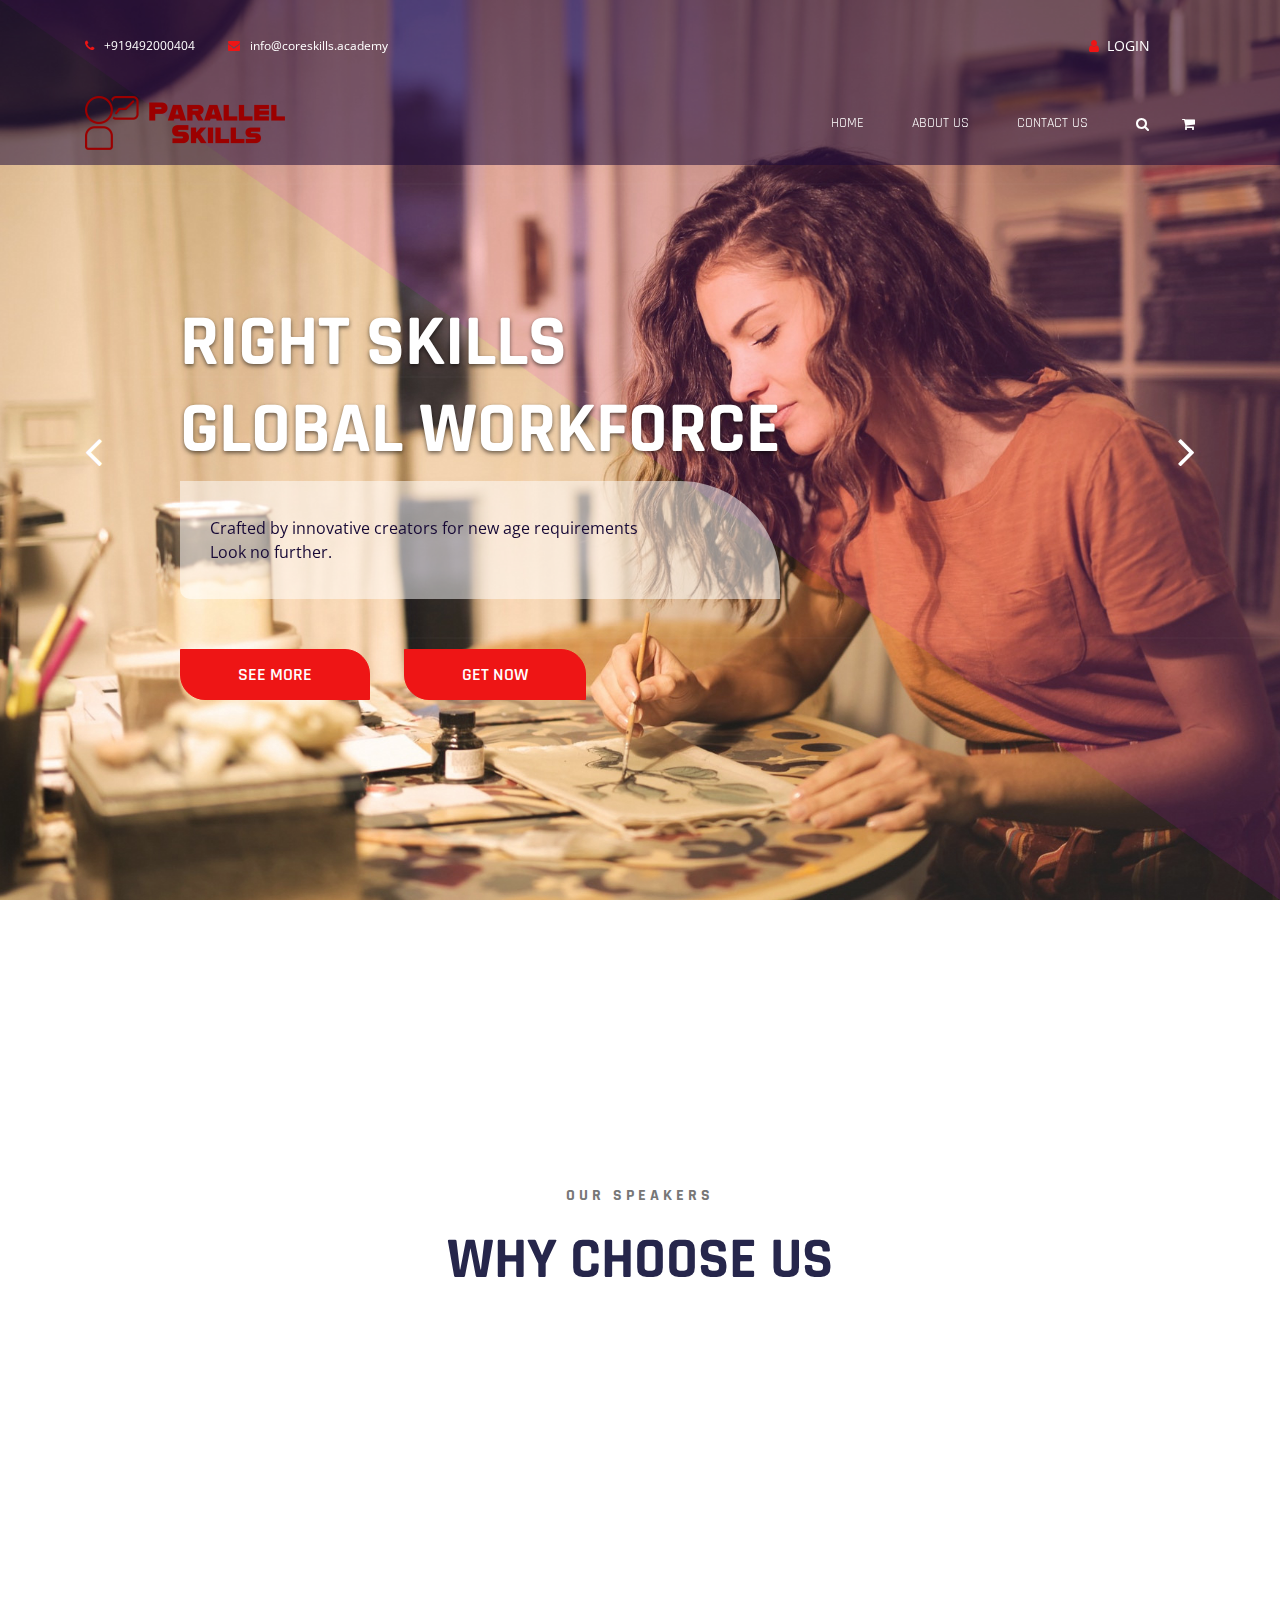
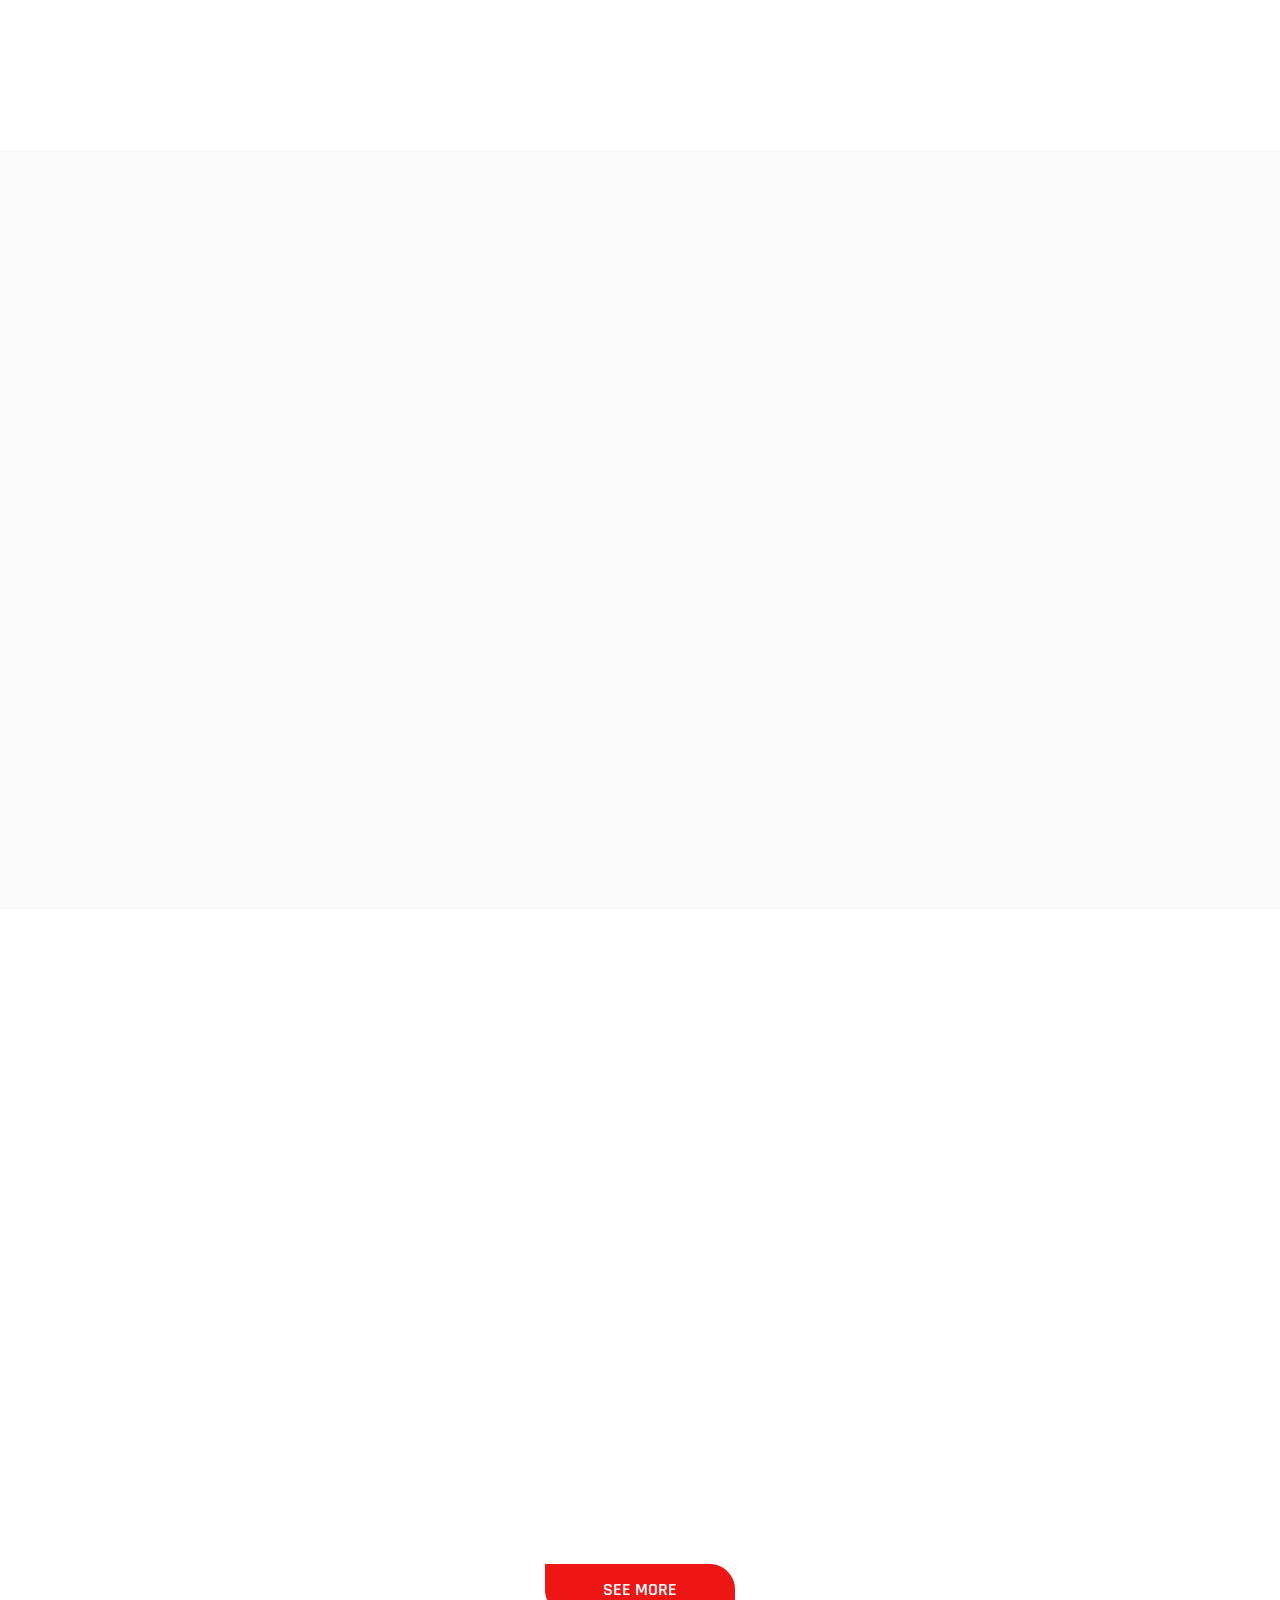
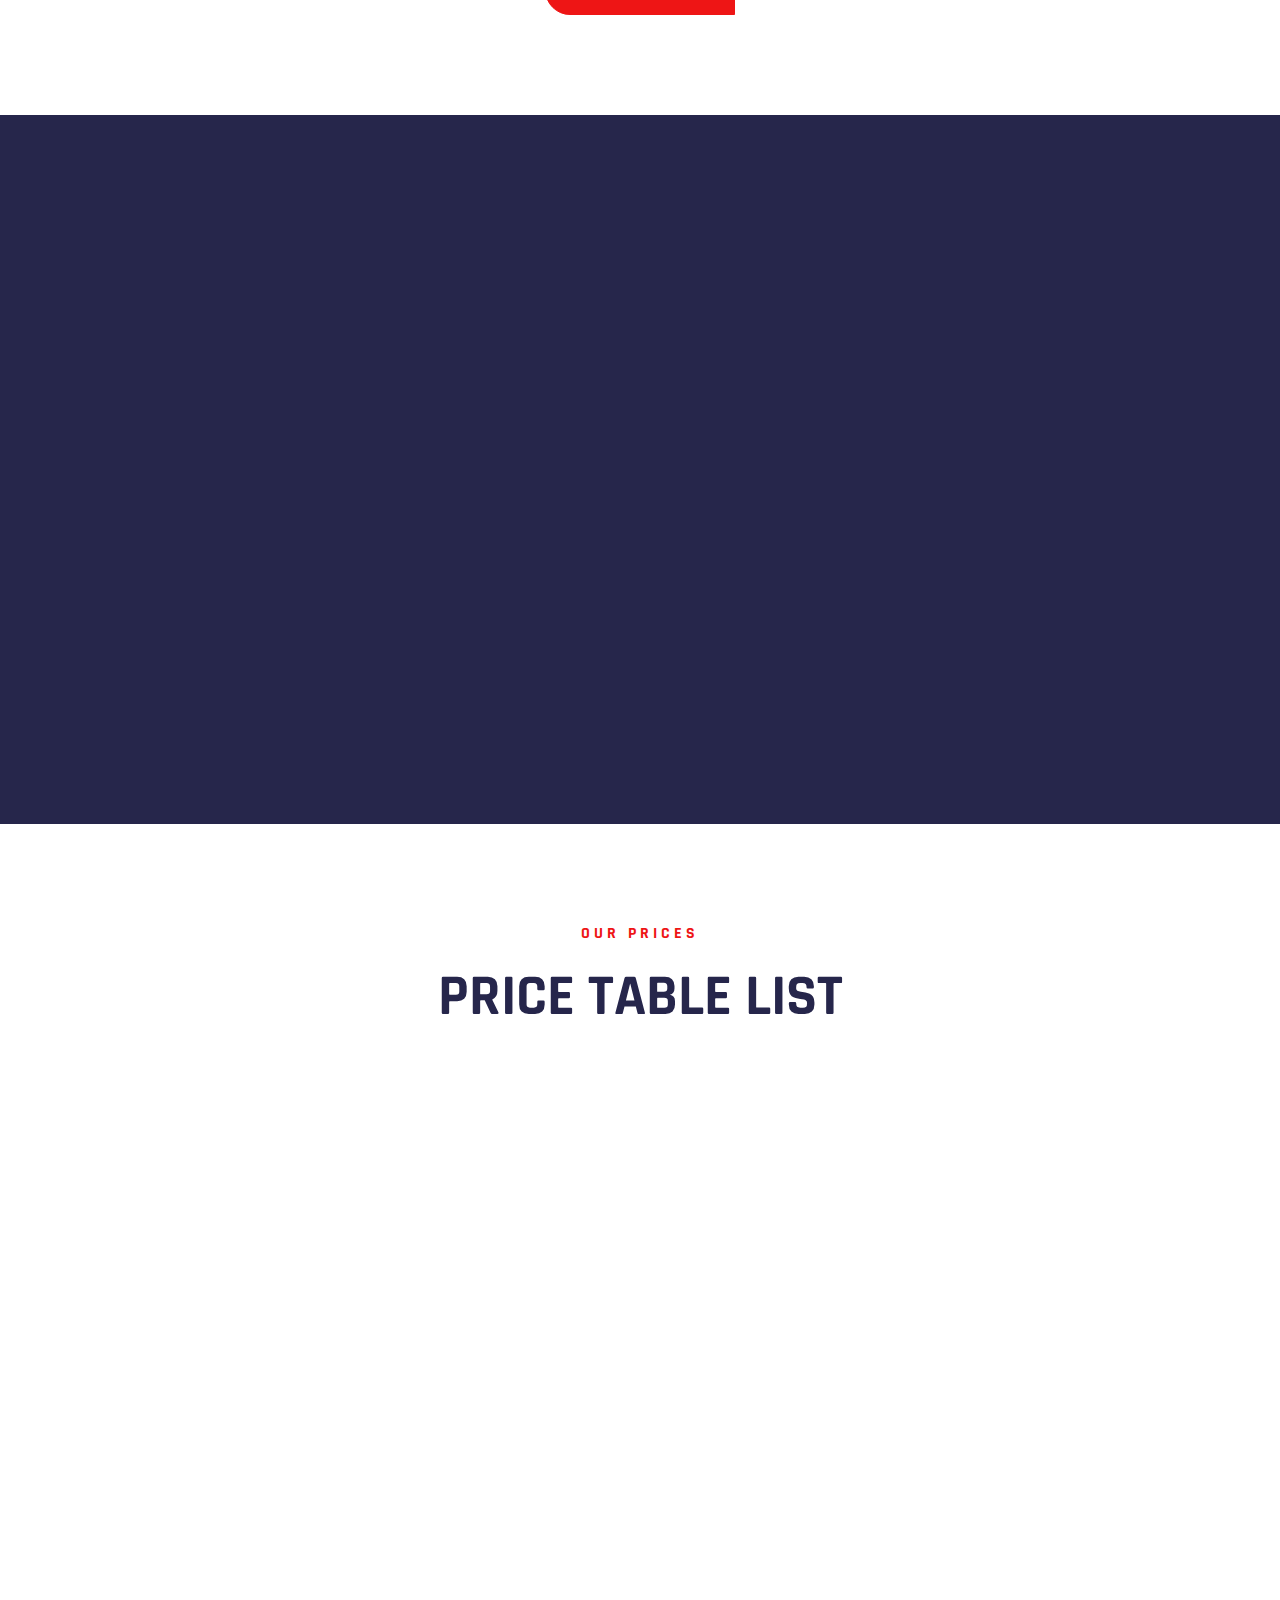
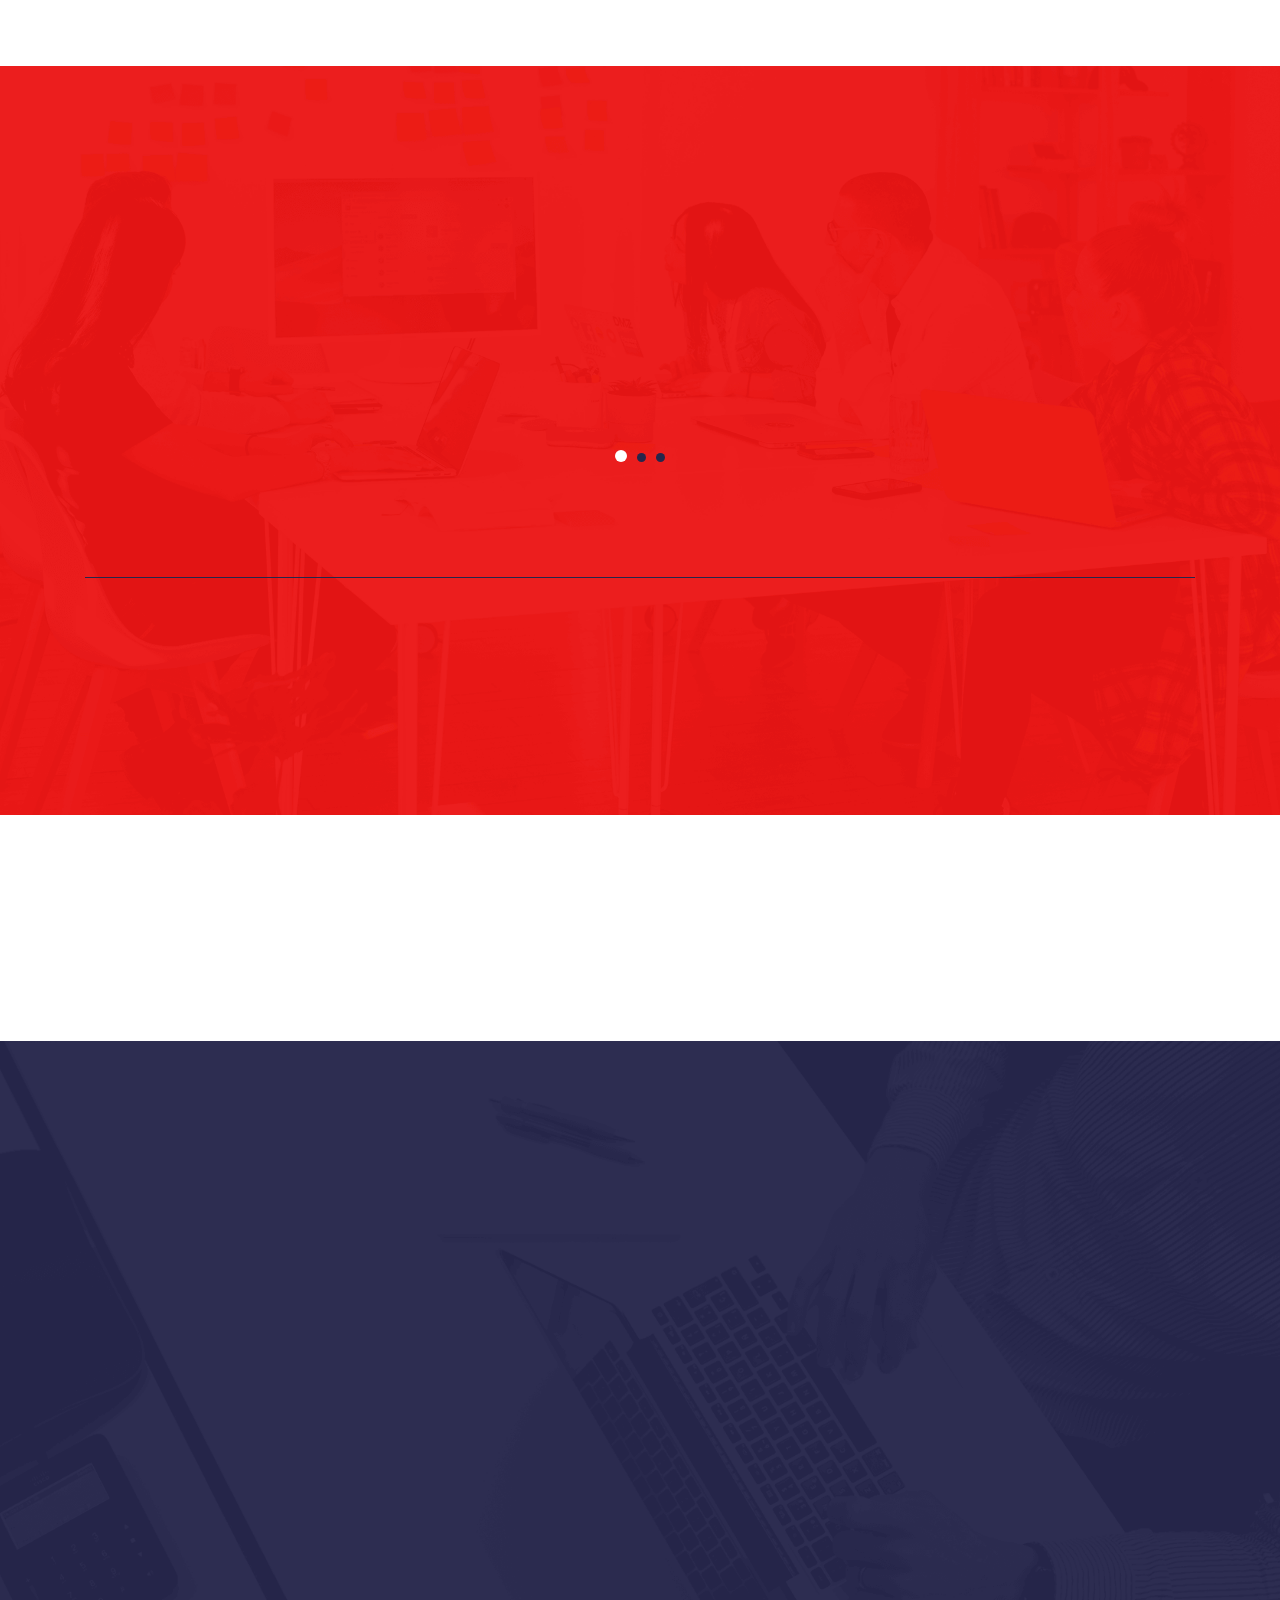
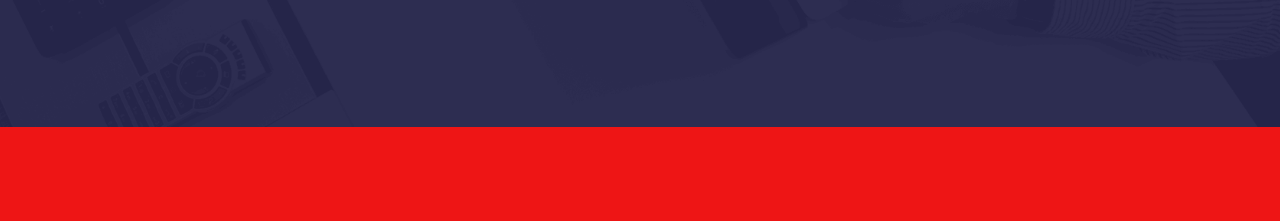
<file: about.html>
<!doctype html>
<html lang="en">

<head>
    <!--
    /   Multipurpose: Free Template by FreeHTML5.co
    /   Author: https://freehtml5.co
    /   Facebook: https://facebook.com/fh5co
    /   Twitter: https://twitter.com/fh5co
    -->
    <meta charset="UTF-8">
    <meta name="viewport" content="width=device-width, initial-scale=1">
    <meta http-equiv="X-UA-Compatible" content="IE=edge">
    <!-- Document title -->
    <title>Core Skills</title>
    <!-- Stylesheets & Fonts -->
    <!-- Google Fonts -->
    <link href="https://fonts.googleapis.com/css?family=Open+Sans:400,400i,700,700i%7CRajdhani:400,600,700"
        rel="stylesheet">
    <!-- Plugins Stylesheets -->
    <link rel="stylesheet" href="assets/css/loader/loaders.css">
    <link rel="stylesheet" href="assets/css/font-awesome/font-awesome.css">
    <link rel="stylesheet" href="assets/css/bootstrap.css">
    <link rel="stylesheet" href="assets/css/aos/aos.css">
    <link rel="stylesheet" href="assets/css/swiper/swiper.css">
    <link rel="stylesheet" href="assets/css/lightgallery.min.css">
    <!-- Template Stylesheet -->
    <link rel="stylesheet" href="assets/css/style.css">
    <!-- Responsive Stylesheet -->
    <link rel="stylesheet" href="assets/css/responsive.css">
</head>

<body>
    <!-- Loader Start -->
    <div class="css-loader">
        <div class="loader-inner line-scale d-flex align-items-center justify-content-center"></div>
    </div>
    <!-- Loader End -->
    <!-- Header Start -->
    <header class="position-absolute w-100">
        <div class="container">
            <div class="top-header d-none d-sm-flex justify-content-between align-items-center">
                <div class="contact">
                    <a href="tel:+919492000404" class="tel"><i class="fa fa-phone" aria-hidden="true"></i>+919492000404</a>
                    <a href="mailto:info@coreskills.academy"><i class="fa fa-envelope"
                            aria-hidden="true"></i>info@coreskills.academy</a>
                </div>
                <nav class="d-flex aic">
                    <a href="#" class="login"><i class="fa fa-user" aria-hidden="true"></i>Login</a>
                    <!--
                    <ul class="nav social d-none d-md-flex">
                        <li><a href="https://www.facebook.com/" target="_blank"><i class="fa fa-facebook"></i></a></li>
                        <li><a href="#"><i class="fa fa-google-plus"></i></a></li>
                        <li><a href="#"><i class="fa fa-twitter"></i></a></li>
                    </ul>
                    -->
                </nav>
            </div>
            <nav class="navbar navbar-expand-md navbar-light">
                <a class="navbar-brand" href="index.html"><img src="assets/images/logo.png" alt="Core Skills"></a>
                <div class="group d-flex align-items-center">
                    <button class="navbar-toggler" type="button" data-toggle="collapse"
                        data-target="#navbarSupportedContent" aria-controls="navbarSupportedContent"
                        aria-expanded="false" aria-label="Toggle navigation"><span
                            class="navbar-toggler-icon"></span></button>
                    <a class="login-icon d-sm-none" href="#"><i class="fa fa-user"></i></a>
                    <a class="cart" href="#"><i class="fa fa-shopping-cart"></i></a>
                </div>
                <a class="search-icon d-none d-md-block" href="#"><i class="fa fa-search"></i></a>
                <div class="collapse navbar-collapse justify-content-end" id="navbarSupportedContent">
                    <ul class="navbar-nav">
                        <li class="nav-item"><a class="nav-link" href="index.html">Home</a></li>
                        <li class="nav-item"><a class="nav-link" href="about.html">About Us</a></li>
                        <!--<li class="nav-item"><a class="nav-link" href="#">Services</a></li> 
                        <li class="nav-item"><a class="nav-link" href="#">Portfolio</a></li>
                        <li class="nav-item"><a class="nav-link" href="#">Shop</a></li>-->
                        <li class="nav-item"><a class="nav-link" href="contact.html">Contact Us</a></li>
                    </ul>
                    <form class="bg-white search-form" method="get" id="searchform">
                        <div class="input-group">
                            <input class="field form-control" id="s" name="s" type="text" placeholder="Search">
                            <span class="input-group-btn">
                                <input class="submit btn btn-primary" id="searchsubmit" name="submit" type="submit"
                                    value="Search">
                            </span>
                        </div>
                    </form>
                </div>
            </nav>
        </div>
    </header>
    <!-- Header End -->
    <!-- Hero Start -->
    <section class="hero">
        <div class="container">
            <div class="row">
                <div class="col-12 offset-md-1 col-md-11">
                    <div class="swiper-container hero-slider">
                        <div class="swiper-wrapper">
                            <div class="swiper-slide slide-content d-flex align-items-center">
                                <div class="single-slide">
                                    <h1 data-aos="fade-right" data-aos-delay="200">Right Skills<br> Global Workforce
                                    </h1>
                                    <p data-aos="fade-right" data-aos-delay="600">Crafted by innovative creators for new age requirements<br> Look no further.
                                    </p>
                                    <a data-aos="fade-right" data-aos-delay="900" href="#" class="btn btn-primary">See
                                        More</a>
                                    <a data-aos="fade-right" data-aos-delay="900" href="#" class="btn btn-primary">Get
                                        Now</a>
                                </div>
                            </div>
                            <div class="swiper-slide slide-content d-flex align-items-center">
                                <div class="single-slide">
                                    <h1 data-aos="fade-right" data-aos-delay="200">Creative<br> Multipurpose websites
                                    </h1>
                                    <p data-aos="fade-right" data-aos-delay="600">Crafted by innovative creators for
                                        Expecting
                                        Peoples’s predefined dummy text<br> chunks as necessary, making this the first.
                                    </p>
                                    <a data-aos="fade-right" data-aos-delay="900" href="#" class="btn btn-primary">See
                                        More</a>
                                    <a data-aos="fade-right" data-aos-delay="900" href="#" class="btn btn-primary">Get
                                        Now</a>
                                </div>
                            </div>
                        </div>

                    </div>
                </div>
            </div>
            <!-- Add Control -->
            <span class="arr-left"><i class="fa fa-angle-left"></i></span>
            <span class="arr-right"><i class="fa fa-angle-right"></i></span>
        </div>
        <div class="texture"></div>
        <div class="diag-bg"></div>
    </section>
    <!-- Hero End -->
    <!-- Call To Action Start -->
    <section class="cta" data-aos="fade-up" data-aos-delay="0">
        <div class="container">
            <div class="cta-content d-xl-flex align-items-center justify-content-around text-center text-xl-left">
                <div class="content" data-aos="fade-right" data-aos-delay="200">
                    <h2>FOR BUILDING THE MODERN WEBSITE</h2>
                    <p>Packed with all the goodies you can get, Kallyas is our flagship premium template.</p>
                </div>
                <div class="subscribe-btn" data-aos="fade-left" data-aos-delay="400" data-aos-offset="0">
                    <a href="#" class="btn btn-primary">Join Newsletter</a>
                </div>
            </div>
        </div>
    </section>
    <!-- Call To Action End -->
    <!-- Services Start -->
    <section class="services">
        <div class="container">
            <div class="title text-center">
                <h6>Our Speakers</h6>
                <h1 class="title-blue">Why Choose Us</h1>
            </div>
            <div class="container">
                <div class="row">
                    <div class="col-sm-6 col-lg-4">
                        <div class="media" data-aos="fade-up" data-aos-delay="200" data-aos-duration="400">
                            <img class="mr-4" src="assets/images/service1.png" alt="Web Development">
                            <div class="media-body">
                                <h5>Web Development</h5>
                                Donec volutpat tincidunt neque, vitae lobortis libero mattis sed tempus.
                            </div>
                        </div>
                    </div>
                    <div class="col-sm-6 col-lg-4">
                        <div class="media" data-aos="fade-up" data-aos-delay="400" data-aos-duration="600">
                            <img class="mr-4" src="assets/images/service2.png" alt="Web Development">
                            <div class="media-body">
                                <h5>Testing for perfection</h5>
                                Donec volutpat tincidunt neque, vitae lobortis libero mattis sed tempus.
                            </div>
                        </div>
                    </div>
                    <div class="col-sm-6 col-lg-4">
                        <div class="media" data-aos="fade-up" data-aos-delay="600" data-aos-duration="800">
                            <img class="mr-4" src="assets/images/service3.png" alt="Web Development">
                            <div class="media-body">
                                <h5>Discussion of the idea</h5>
                                Donec volutpat tincidunt neque, vitae lobortis libero mattis sed tempus.
                            </div>
                        </div>
                    </div>
                    <div class="col-sm-6 col-lg-4">
                        <div class="media" data-aos="fade-up" data-aos-delay="200" data-aos-duration="400">
                            <img class="mr-4" src="assets/images/service4.png" alt="Web Development">
                            <div class="media-body">
                                <h5>Modern style</h5>
                                Donec volutpat tincidunt neque, vitae lobortis libero mattis sed tempus.
                            </div>
                        </div>
                    </div>
                    <div class="col-sm-6 col-lg-4">
                        <div class="media" data-aos="fade-up" data-aos-delay="400" data-aos-duration="600">
                            <img class="mr-4" src="assets/images/service1.png" alt="Web Development">
                            <div class="media-body">
                                <h5>Web Development</h5>
                                Donec volutpat tincidunt neque, vitae lobortis libero mattis sed tempus.
                            </div>
                        </div>
                    </div>
                    <div class="col-sm-6 col-lg-4">
                        <div class="media" data-aos="fade-up" data-aos-delay="600" data-aos-duration="800">
                            <img class="mr-4" src="assets/images/service5.png" alt="Web Development">
                            <div class="media-body">
                                <h5>Elaboration of the core</h5>
                                Donec volutpat tincidunt neque, vitae lobortis libero mattis sed tempus.
                            </div>
                        </div>
                    </div>
                </div>
            </div>
        </div>
    </section>
    <!-- Services End -->
    <!-- Featured Start -->
    <section class="featured">
        <div class="container">
            <div class="row">
                <div class="col-md-6" data-aos="fade-right" data-aos-delay="400" data-aos-duration="800">
                    <div class="title">
                        <h6 class="title-primary">about Tamplate</h6>
                        <h1 class="title-blue">a rich featured, epic & premium work.</h1>
                    </div>
                    <p>There are many variations of passages of available but the majority have suffered alteration in
                        some form, by injected humour, or randomised words which don't look even slightly believable. If
                        you are going to use a passage of you need to be sure there isn't anything embarrassing hidden
                        in the middle of text. All the generators on the Internet.</p>
                    <div class="media-element d-flex justify-content-between">
                        <div class="media">
                            <i class="fa fa-magic mr-4"></i>
                            <div class="media-body">
                                <h5>any offer</h5>
                                New York, United States
                            </div>
                        </div>
                        <div class="media">
                            <i class="fa fa-magic mr-4"></i>
                            <div class="media-body">
                                <h5>any offer</h5>
                                New York, United States
                            </div>
                        </div>
                    </div>
                    <a href="#" class="btn btn-primary">See More</a>
                </div>
                <div class="col-md-6" data-aos="fade-left" data-aos-delay="400" data-aos-duration="800">
                    <div class="featured-img">
                        <img class="featured-big" src="assets/images/featured-img1.jpg" alt="Featured 1">
                        <img class="featured-small" src="assets/images/featured-img2.jpg" alt="Featured 2">
                    </div>
                </div>
            </div>
        </div>
    </section>
    <!-- Featured End -->
    <!-- Recent Posts Start -->
    <section class="recent-posts">
        <div class="container">
            <div class="row">
                <div class="col-lg-6">
                    <div class="single-rpost d-sm-flex align-items-center" data-aos="fade-right"
                        data-aos-duration="800">
                        <div class="post-content text-sm-right">
                            <time datetime="2019-04-06T13:53">15 Oct, 2019</time>
                            <h3><a href="#">Proudly for us to build stylish</a></h3>
                            <p><a href="#">Seanding</a>, <a href="#">Website</a>, <a href="#">E-commerce</a></p>
                            <a class="post-btn" href="#"><i class="fa fa-arrow-right"></i></a>
                        </div>
                        <div class="post-thumb">
                            <img class="img-fluid" src="assets/images/post1.jpg" alt="Post 1">
                        </div>
                    </div>
                </div>
                <div class="col-lg-6">
                    <div class="single-rpost d-sm-flex align-items-center" data-aos="fade-left" data-aos-duration="800">
                        <div class="post-thumb">
                            <img class="img-fluid" src="assets/images/post2.jpg" alt="Post 1">
                        </div>
                        <div class="post-content">
                            <time datetime="2019-04-06T13:53">15 Oct, 2019</time>
                            <h3><a href="#">Remind me to water the plants</a></h3>
                            <p><a href="#">Seanding</a>, <a href="#">Website</a>, <a href="#">E-commerce</a></p>
                            <a class="post-btn" href="#"><i class="fa fa-arrow-right"></i></a>
                        </div>
                    </div>
                </div>
                <div class="col-lg-6">
                    <div class="single-rpost d-sm-flex align-items-center" data-aos="fade-right" data-aos-delay="200"
                        data-aos-duration="800">
                        <div class="post-content text-sm-right">
                            <time datetime="2019-04-06T13:53">15 Oct, 2019</time>
                            <h3><a href="#">Add apples to the grocery list</a></h3>
                            <p><a href="#">Seanding</a>, <a href="#">Website</a>, <a href="#">E-commerce</a></p>
                            <a class="post-btn" href="#"><i class="fa fa-arrow-right"></i></a>
                        </div>
                        <div class="post-thumb">
                            <img class="img-fluid" src="assets/images/post3.jpg" alt="Post 1">
                        </div>
                    </div>
                </div>
                <div class="col-lg-6">
                    <div class="single-rpost d-sm-flex align-items-center" data-aos="fade-left" data-aos-delay="200"
                        data-aos-duration="800">
                        <div class="post-thumb">
                            <img class="img-fluid" src="assets/images/post4.jpg" alt="Post 1">
                        </div>
                        <div class="post-content">
                            <time datetime="2019-04-06T13:53">15 Oct, 2019</time>
                            <h3><a href="#">Make it warmer downstairs</a></h3>
                            <p><a href="#">Seanding</a>, <a href="#">Website</a>, <a href="#">E-commerce</a></p>
                            <a class="post-btn" href="#"><i class="fa fa-arrow-right"></i></a>
                        </div>
                    </div>
                </div>
            </div>
            <div class="text-center">
                <a href="#" class="btn btn-primary">See More</a>
            </div>
        </div>
    </section>
    <!-- Recent Posts End -->
    <!-- Trust Start -->
    <section class="trust">
        <div class="container">
            <div class="row">
                <div class="offset-xl-1 col-xl-6" data-aos="fade-right" data-aos-delay="200" data-aos-duration="800">
                    <div class="title">
                        <h6 class="title-primary">about Tamplate</h6>
                        <h1>a rich featured, epic & premium work.</h1>
                    </div>
                    <p>Suspendisse facilisis commodo lobortis. Nullam mollis lobortis ex vel faucibus. Proin nec viverra
                        turpis. Nulla eget justo scelerisque, pretium purus vel, congue libero. Suspendisse potenti.
                    </p>
                    <h5>Web Design & Development</h5>
                    <ul class="list-unstyled">
                        <li>Web Content</li>
                        <li>Website other</li>
                        <li>Fashion</li>
                        <li>Moblie & Tablette</li>
                    </ul>
                </div>
                <div class="col-xl-5 gallery">
                    <div class="row no-gutters h-100" id="lightgallery">
                        <a href="https://lorempixel.com/600/400/" class="w-50 h-100 gal-img" data-aos="fade-up"
                            data-aos-delay="200" data-aos-duration="400">
                            <img class="img-fluid" src="assets/images/gallery1.jpg" alt="Gallery Image">
                            <i class="fa fa-caret-right"></i>
                        </a>
                        <a href="https://lorempixel.com/600/400/" class="w-50 h-50 gal-img" data-aos="fade-up"
                            data-aos-delay="400" data-aos-duration="600">
                            <img class="img-fluid" src="assets/images/gallery2.jpg" alt="Gallery Image">
                            <i class="fa fa-caret-right"></i>
                        </a>
                        <a href="https://lorempixel.com/600/400/" class="w-50 h-50 gal-img gal-img3" data-aos="fade-up"
                            data-aos-delay="0" data-aos-duration="600">
                            <img class="img-fluid" src="assets/images/gallery3.jpg" alt="Gallery Image">
                            <i class="fa fa-caret-right"></i>
                        </a>
                    </div>
                </div>
            </div>
        </div>
    </section>
    <!-- Trust End -->
    <!-- Pricing Start -->
    <section class="pricing-table">
        <div class="container">
            <div class="title text-center">
                <h6 class="title-primary">Our prices</h6>
                <h1 class="title-blue">Price Table List</h1>
            </div>
            <div class="row no-gutters">
                <div class="col-md-4">
                    <div class="single-pricing text-center" data-aos="fade-up" data-aos-delay="0"
                        data-aos-duration="600">
                        <span>Monthly</span>
                        <h2>Starter</h2>
                        <p class="desc">Here goes some description</p>
                        <p class="price">$39.00</p>
                        <p>Create excepteur sint occaecat cupidatat non proident</p>
                        <a href="#" class="btn btn-primary">Buy Now</a>
                        <svg viewBox="0 0 170 193">
                            <path fill-rule="evenodd" fill="rgb(238, 21, 21)"
                                d="M39.000,31.999 C39.000,31.999 -21.000,86.500 9.000,121.999 C39.000,157.500 91.000,128.500 104.000,160.999 C117.000,193.500 141.000,201.000 150.000,183.000 C159.000,165.000 172.000,99.000 167.000,87.000 C162.000,75.000 170.000,63.000 152.000,45.000 C134.000,27.000 128.000,15.999 116.000,11.000 C104.000,6.000 89.000,-0.001 89.000,-0.001 L39.000,31.999 Z" />
                        </svg>
                    </div>
                </div>
                <div class="col-md-4">
                    <div class="single-pricing text-center" data-aos="fade-up" data-aos-delay="300"
                        data-aos-duration="600">
                        <span>Monthly</span>
                        <h2>Starter</h2>
                        <p class="desc">Here goes some description</p>
                        <p class="price">$39.00</p>
                        <p>5GB Storage Space</p>
                        <p>20GB Monthly Bandwidth</p>
                        <p>My SQL Databases</p>
                        <p>100 Email Account</p>
                        <a href="#" class="btn btn-primary">Buy Now</a>
                        <svg viewBox="0 0 170 193">
                            <path fill-rule="evenodd" fill="rgb(238, 21, 21)"
                                d="M39.000,31.999 C39.000,31.999 -21.000,86.500 9.000,121.999 C39.000,157.500 91.000,128.500 104.000,160.999 C117.000,193.500 141.000,201.000 150.000,183.000 C159.000,165.000 172.000,99.000 167.000,87.000 C162.000,75.000 170.000,63.000 152.000,45.000 C134.000,27.000 128.000,15.999 116.000,11.000 C104.000,6.000 89.000,-0.001 89.000,-0.001 L39.000,31.999 Z" />
                        </svg>
                    </div>
                </div>
                <div class="col-md-4">
                    <div class="single-pricing text-center" data-aos="fade-up" data-aos-delay="600"
                        data-aos-duration="600">
                        <span>Monthly</span>
                        <h2>Starter</h2>
                        <p class="desc">Here goes some description</p>
                        <p class="price">$39.00</p>
                        <p>Create excepteur sint occaecat cupidatat non proident</p>
                        <a href="#" class="btn btn-primary">Buy Now</a>
                        <svg viewBox="0 0 170 193">
                            <path fill-rule="evenodd" fill="rgb(238, 21, 21)"
                                d="M39.000,31.999 C39.000,31.999 -21.000,86.500 9.000,121.999 C39.000,157.500 91.000,128.500 104.000,160.999 C117.000,193.500 141.000,201.000 150.000,183.000 C159.000,165.000 172.000,99.000 167.000,87.000 C162.000,75.000 170.000,63.000 152.000,45.000 C134.000,27.000 128.000,15.999 116.000,11.000 C104.000,6.000 89.000,-0.001 89.000,-0.001 L39.000,31.999 Z" />
                        </svg>
                    </div>
                </div>
            </div>
        </div>
    </section>
    <!-- Pricing End -->
    <!-- Testimonial and Clients Start -->
    <section class="testimonial-and-clients">
        <div class="container">
            <div class="testimonials">
                <div class="swiper-container test-slider">
                    <div class="swiper-wrapper">
                        <div class="swiper-slide text-center">
                            <div class="row">
                                <div class="offset-lg-1 col-lg-10">
                                    <div class="test-img" data-aos="fade-up" data-aos-delay="0" data-aos-offset="0"><img
                                            src="assets/images/test1.png" alt="Testimonial 1"></div>
                                    <h5 data-aos="fade-up" data-aos-delay="200" data-aos-duration="600"
                                        data-aos-offset="0">John</h5>
                                    <span data-aos="fade-up" data-aos-delay="400" data-aos-duration="600"
                                        data-aos-offset="0">UI/UX
                                        Designer</span>
                                    <p data-aos="fade-up" data-aos-delay="600" data-aos-duration="600"
                                        data-aos-offset="0">Ash's tactics &
                                        books have helped me a lot in my understanding on how social
                                        media
                                        advertising works.I can say that he is one of the best development professionals
                                        i have
                                        dealt with so far. His experience is great & he is such a great & pleasant
                                        person to
                                        work with as he understands what you are</p>
                                </div>
                            </div>
                        </div>
                        <div class="swiper-slide text-center">
                            <div class="row">
                                <div class="offset-lg-1 col-lg-10">
                                    <div class="test-img" data-aos="fade-up" data-aos-delay="0" data-aos-offset="0"><img
                                            src="assets/images/test1.png" alt="Testimonial 1"></div>
                                    <h5 data-aos="fade-up" data-aos-delay="200" data-aos-duration="600"
                                        data-aos-offset="0">John</h5>
                                    <span data-aos="fade-up" data-aos-delay="400" data-aos-duration="600"
                                        data-aos-offset="0">UI/UX
                                        Designer</span>
                                    <p data-aos="fade-up" data-aos-delay="600" data-aos-duration="600"
                                        data-aos-offset="0">Ash's tactics &
                                        books have helped me a lot in my understanding on how social
                                        media
                                        advertising works.I can say that he is one of the best development professionals
                                        i have
                                        dealt with so far. His experience is great & he is such a great & pleasant
                                        person to
                                        work with as he understands what you are</p>
                                </div>
                            </div>
                        </div>
                        <div class="swiper-slide text-center">
                            <div class="row">
                                <div class="offset-lg-1 col-lg-10">
                                    <div class="test-img" data-aos="fade-up" data-aos-delay="0" data-aos-offset="0"><img
                                            src="assets/images/test1.png" alt="Testimonial 1"></div>
                                    <h5 data-aos="fade-up" data-aos-delay="200" data-aos-duration="600"
                                        data-aos-offset="0">John</h5>
                                    <span data-aos="fade-up" data-aos-delay="400" data-aos-duration="600"
                                        data-aos-offset="0">UI/UX
                                        Designer</span>
                                    <p data-aos="fade-up" data-aos-delay="600" data-aos-duration="600"
                                        data-aos-offset="0">Ash's tactics &
                                        books have helped me a lot in my understanding on how social
                                        media
                                        advertising works.I can say that he is one of the best development professionals
                                        i have
                                        dealt with so far. His experience is great & he is such a great & pleasant
                                        person to
                                        work with as he understands what you are</p>
                                </div>
                            </div>
                        </div>
                    </div>
                    <div class="test-pagination"></div>
                </div>
            </div>
            <div class="clients" data-aos="fade-up" data-aos-delay="200" data-aos-duration="600">
                <div class="swiper-container clients-slider">
                    <div class="swiper-wrapper">
                        <div class="swiper-slide">
                            <img src="assets/images/client1.png" alt="Client 1">
                        </div>
                        <div class="swiper-slide">
                            <img src="assets/images/client2.png" alt="Client 2">
                        </div>
                        <div class="swiper-slide">
                            <img src="assets/images/client3.png" alt="Client 3">
                        </div>
                        <div class="swiper-slide">
                            <img src="assets/images/client4.png" alt="Client 4">
                        </div>
                        <div class="swiper-slide">
                            <img src="assets/images/client5.png" alt="Client 5">
                        </div>
                    </div>
                    <div class="test-pagination"></div>
                </div>
            </div>
        </div>
    </section>
    <!-- Testimonial and Clients End -->
    <!-- Call To Action 2 Start -->
    <section class="cta cta2" data-aos="fade-up" data-aos-delay="0">
        <div class="container">
            <div class="cta-content d-xl-flex align-items-center justify-content-around text-center text-xl-left">
                <div class="content" data-aos="fade-right" data-aos-delay="200">
                    <h2>For modern organizational skills</h2>
                    <p>Packed with all the good things.</p>
                </div>
                <div class="subscribe-btn" data-aos="fade-left" data-aos-delay="400" data-aos-offset="0">
                    <a href="#" class="btn btn-primary">Join Newsletter</a>
                </div>
            </div>
        </div>
    </section>
    <!-- Call To Action 2 End -->
    <!-- Footer Start -->
    <footer>
        <!-- Widgets Start -->
        <div class="footer-widgets">
            <div class="container">
                <div class="row">
                    <div class="col-md-6 col-xl-3">
                        <div class="single-widget contact-widget" data-aos="fade-up" data-aos-delay="0">
                            <h6 class="widget-tiltle">&nbsp;</h6>
                            <p>By subscribing to our mailing list you will always be update with the latest news from
                                us.
                            </p>
                            <div class="media">
                                <i class="fa fa-map-marker"></i>
                                <div class="media-body ml-3">
                                    <h6>Address</h6>
                                    SVLN Towers-1, Ratnagiri Nagar,<br>
                                    Visakhapatnam, 530051 India
                                </div>
                            </div>
                            <div class="media">
                                <i class="fa fa-envelope-o"></i>
                                <div class="media-body ml-3">
                                    <h6>Have any questions?</h6>
                                    <a href="mailto:info@coreskills.academy">info@coreskills.academy</a>
                                </div>
                            </div>
                            <div class="media">
                                <i class="fa fa-phone"></i>
                                <div class="media-body ml-3">
                                    <h6>Call us</h6>
                                    <a href="tel:+919492000404"> +91 9492 000 404</a>
                                </div>
                            </div>
                            <div class="media">
                                <i class="fa fa-fax"></i>
                                <div class="media-body ml-3">
                                    <h6>Fax</h6>
                                    <a href="fax:919492000404">(91) 9492000404</a>
                                </div>
                            </div>
                        </div>
                    </div>
                    <div class="col-md-6 col-xl-3">
                        <div class="single-widget twitter-widget" data-aos="fade-up" data-aos-delay="200">
                            <h6 class="widget-tiltle">Fresh Tweets</h6>
                            <div class="media">
                                <i class="fa fa-twitter"></i>
                                <div class="media-body ml-3">
                                    <h6><a href="#">@Themes,</a> Html Version Out Now</h6>
                                    <span>10 Mins Ago</span>
                                </div>
                            </div>
                            <div class="media">
                                <i class="fa fa-twitter"></i>
                                <div class="media-body ml-3">
                                    <h6><a href="#">@Envato,</a> the best selling item of the day!</h6>
                                    <span>20 Mins Ago</span>
                                </div>
                            </div>
                            <div class="media">
                                <i class="fa fa-twitter"></i>
                                <div class="media-body ml-3">
                                    <h6><a href="#">@Collis,</a> We Planned to Update the Enavto Author Payment Method
                                        Soon!</h6>
                                    <span>10 Mins Ago</span>
                                </div>
                            </div>
                            <div class="media">
                                <i class="fa fa-twitter"></i>
                                <div class="media-body ml-3">
                                    <h6><a href="#">@SteelThemes,</a> Html Version Out Now</h6>
                                    <span>15 Mins Ago</span>
                                </div>
                            </div>
                        </div>
                    </div>
                    <div class="col-md-6 col-xl-3">
                        <div class="single-widget recent-post-widget" data-aos="fade-up" data-aos-delay="400">
                            <h6 class="widget-tiltle">Latest Updates</h6>
                            <div class="media">
                                <a class="rcnt-img" href="#"><img src="assets/images/rcnt-post1.png"
                                        alt="Recent Post"></a>
                                <div class="media-body ml-3">
                                    <h6><a href="#">An engaging</a></h6>
                                    <p><i class="fa fa-user"></i>Mano <i class="fa fa-eye"></i> 202 Views</p>
                                </div>
                            </div>
                            <div class="media">
                                <a class="rcnt-img" href="#"><img src="assets/images/rcnt-post2.png"
                                        alt="Recent Post"></a>
                                <div class="media-body ml-3">
                                    <h6><a href="#">Statistics and analysis. The key to succes.</a></h6>
                                    <p><i class="fa fa-user"></i>Rosias <i class="fa fa-eye"></i> 20 Views</p>
                                </div>
                            </div>
                            <div class="media">
                                <a class="rcnt-img" href="#"><img src="assets/images/rcnt-post3.png"
                                        alt="Recent Post"></a>
                                <div class="media-body ml-3">
                                    <h6><a href="#">Envato Meeting turns into a photoshooting.</a></h6>
                                    <p><i class="fa fa-user"></i>Kien <i class="fa fa-eye"></i> 74 Views</p>
                                </div>
                            </div>
                            <div class="media">
                                <a class="rcnt-img" href="#"><img src="assets/images/rcnt-post4.png"
                                        alt="Recent Post"></a>
                                <div class="media-body ml-3">
                                    <h6><a href="#">An engaging embedded the video posts</a></h6>
                                    <p><i class="fa fa-user"></i>Robert <i class="fa fa-eye"></i> 48 Views</p>
                                </div>
                            </div>
                        </div>
                    </div>
                    <div class="col-md-6 col-xl-3">
                        <div class="single-widget tags-widget" data-aos="fade-up" data-aos-delay="800">
                            <h6 class="widget-tiltle">Popular Tags</h6>
                            <a href="#">Amazing</a>
                            <a href="#">Design</a>
                            <a href="#">Photoshop</a>
                            <a href="#">Art</a>
                            <a href="#">Wordpress</a>
                            <a href="#">jQuery</a>
                        </div>
                        <div class="single-widget subscribe-widget" data-aos="fade-up" data-aos-delay="800">
                            <h6 class="widget-tiltle">Subscribe us</h6>
                            <p>Sign up for our mailing list to get latest updates and offers</p>
                            <form class="" method="get">
                                <div class="input-group">
                                    <input class="field form-control" name="subscribe" type="email"
                                        placeholder="Email Address">
                                    <span class="input-group-btn">
                                        <button type="submit" name="submit-mail"><i class="fa fa-check"></i></button>
                                    </span>
                                </div>
                            </form>
                            <p>We respect your privacy</p>
                            <ul class="nav social-nav">
                                <li><a href="https://www.facebook.com/fh5co" target="_blank"><i class="fa fa-facebook"></i></a></li>
                                <li><a href="#"><i class="fa fa-google-plus"></i></a></li>
                                <li><a href="#"><i class="fa fa-twitter"></i></a></li>
                                <li><a href="#"><i class="fa fa-google-plus"></i></a></li>
                                <li><a href="#"><i class="fa fa-linkedin"></i></a></li>
                            </ul>
                        </div>
                    </div>
                </div>
            </div>
        </div>
        <!-- Widgets End -->
        <!-- Foot Note Start -->
        <div class="foot-note">
            <div class="container">
                <div
                    class="footer-content text-center text-lg-left d-lg-flex justify-content-between align-items-center">
                    <p class="mb-0" data-aos="fade-right" data-aos-offset="0">&copy; 2022 All Rights Reserved. Design by <a href="https://freehtml5.co/multipurpose" target="_blank" class="fh5-link">FreeHTML5.co</a>.</p>
                    <p class="mb-0" data-aos="fade-left" data-aos-offset="0"><a href="#">Terms Of Use</a><a
                            href="#">Privacy & Security
                            Statement</a></p>
                </div>
            </div>
        </div>
        <!-- Foot Note End -->
    </footer>
    <!-- Footer Endt -->
    <!--jQuery-->
    <script src="assets/js/jquery-3.3.1.js"></script>
    <!--Plugins-->
    <script src="assets/js/bootstrap.bundle.js"></script>
    <script src="assets/js/loaders.css.js"></script>
    <script src="assets/js/aos.js"></script>
    <script src="assets/js/swiper.min.js"></script>
    <script src="assets/js/lightgallery-all.min.js"></script>
    <!--Template Script-->
    <script src="assets/js/main.js"></script>
</body>

</html>
</file>
<file: assets/css/loader/loaders.css>
/**
 * Copyright (c) 2016 Connor Atherton
 *
 * All animations must live in their own file
 * in the animations directory and be included
 * here.
 *
 */
/**
 * Styles shared by multiple animations
 */
/**
 * Dots
 */
@-webkit-keyframes scale {
  0% {
    -webkit-transform: scale(1);
            transform: scale(1);
    opacity: 1;
  }
  45% {
    -webkit-transform: scale(0.1);
            transform: scale(0.1);
    opacity: 0.7;
  }
  80% {
    -webkit-transform: scale(1);
            transform: scale(1);
    opacity: 1;
  }
}
@keyframes scale {
  0% {
    -webkit-transform: scale(1);
            transform: scale(1);
    opacity: 1;
  }
  45% {
    -webkit-transform: scale(0.1);
            transform: scale(0.1);
    opacity: 0.7;
  }
  80% {
    -webkit-transform: scale(1);
            transform: scale(1);
    opacity: 1;
  }
}

.ball-pulse > div:nth-child(1) {
  -webkit-animation: scale 0.75s -0.24s infinite cubic-bezier(0.2, 0.68, 0.18, 1.08);
          animation: scale 0.75s -0.24s infinite cubic-bezier(0.2, 0.68, 0.18, 1.08);
}

.ball-pulse > div:nth-child(2) {
  -webkit-animation: scale 0.75s -0.12s infinite cubic-bezier(0.2, 0.68, 0.18, 1.08);
          animation: scale 0.75s -0.12s infinite cubic-bezier(0.2, 0.68, 0.18, 1.08);
}

.ball-pulse > div:nth-child(3) {
  -webkit-animation: scale 0.75s 0s infinite cubic-bezier(0.2, 0.68, 0.18, 1.08);
          animation: scale 0.75s 0s infinite cubic-bezier(0.2, 0.68, 0.18, 1.08);
}

.ball-pulse > div {
  background-color: #fff;
  width: 15px;
  height: 15px;
  border-radius: 100%;
  margin: 2px;
  -webkit-animation-fill-mode: both;
          animation-fill-mode: both;
  display: inline-block;
}

@-webkit-keyframes ball-pulse-sync {
  33% {
    -webkit-transform: translateY(10px);
            transform: translateY(10px);
  }
  66% {
    -webkit-transform: translateY(-10px);
            transform: translateY(-10px);
  }
  100% {
    -webkit-transform: translateY(0);
            transform: translateY(0);
  }
}

@keyframes ball-pulse-sync {
  33% {
    -webkit-transform: translateY(10px);
            transform: translateY(10px);
  }
  66% {
    -webkit-transform: translateY(-10px);
            transform: translateY(-10px);
  }
  100% {
    -webkit-transform: translateY(0);
            transform: translateY(0);
  }
}

.ball-pulse-sync > div:nth-child(1) {
  -webkit-animation: ball-pulse-sync 0.6s -0.14s infinite ease-in-out;
          animation: ball-pulse-sync 0.6s -0.14s infinite ease-in-out;
}

.ball-pulse-sync > div:nth-child(2) {
  -webkit-animation: ball-pulse-sync 0.6s -0.07s infinite ease-in-out;
          animation: ball-pulse-sync 0.6s -0.07s infinite ease-in-out;
}

.ball-pulse-sync > div:nth-child(3) {
  -webkit-animation: ball-pulse-sync 0.6s 0s infinite ease-in-out;
          animation: ball-pulse-sync 0.6s 0s infinite ease-in-out;
}

.ball-pulse-sync > div {
  background-color: #fff;
  width: 15px;
  height: 15px;
  border-radius: 100%;
  margin: 2px;
  -webkit-animation-fill-mode: both;
          animation-fill-mode: both;
  display: inline-block;
}

@-webkit-keyframes ball-scale {
  0% {
    -webkit-transform: scale(0);
            transform: scale(0);
  }
  100% {
    -webkit-transform: scale(1);
            transform: scale(1);
    opacity: 0;
  }
}

@keyframes ball-scale {
  0% {
    -webkit-transform: scale(0);
            transform: scale(0);
  }
  100% {
    -webkit-transform: scale(1);
            transform: scale(1);
    opacity: 0;
  }
}

.ball-scale > div {
  background-color: #fff;
  width: 15px;
  height: 15px;
  border-radius: 100%;
  margin: 2px;
  -webkit-animation-fill-mode: both;
          animation-fill-mode: both;
  display: inline-block;
  height: 60px;
  width: 60px;
  -webkit-animation: ball-scale 1s 0s ease-in-out infinite;
          animation: ball-scale 1s 0s ease-in-out infinite;
}

@keyframes ball-scale {
  0% {
    -webkit-transform: scale(0);
            transform: scale(0);
  }
  100% {
    -webkit-transform: scale(1);
            transform: scale(1);
    opacity: 0;
  }
}

.ball-scale > div {
  background-color: #fff;
  width: 15px;
  height: 15px;
  border-radius: 100%;
  margin: 2px;
  -webkit-animation-fill-mode: both;
          animation-fill-mode: both;
  display: inline-block;
  height: 60px;
  width: 60px;
  -webkit-animation: ball-scale 1s 0s ease-in-out infinite;
          animation: ball-scale 1s 0s ease-in-out infinite;
}

.ball-scale-random {
  width: 37px;
  height: 40px;
}

.ball-scale-random > div {
  background-color: #fff;
  width: 15px;
  height: 15px;
  border-radius: 100%;
  margin: 2px;
  -webkit-animation-fill-mode: both;
          animation-fill-mode: both;
  position: absolute;
  display: inline-block;
  height: 30px;
  width: 30px;
  -webkit-animation: ball-scale 1s 0s ease-in-out infinite;
          animation: ball-scale 1s 0s ease-in-out infinite;
}

.ball-scale-random > div:nth-child(1) {
  margin-left: -7px;
  -webkit-animation: ball-scale 1s 0.2s ease-in-out infinite;
          animation: ball-scale 1s 0.2s ease-in-out infinite;
}

.ball-scale-random > div:nth-child(3) {
  margin-left: -2px;
  margin-top: 9px;
  -webkit-animation: ball-scale 1s 0.5s ease-in-out infinite;
          animation: ball-scale 1s 0.5s ease-in-out infinite;
}

@-webkit-keyframes rotate {
  0% {
    -webkit-transform: rotate(0deg);
            transform: rotate(0deg);
  }
  50% {
    -webkit-transform: rotate(180deg);
            transform: rotate(180deg);
  }
  100% {
    -webkit-transform: rotate(360deg);
            transform: rotate(360deg);
  }
}

@keyframes rotate {
  0% {
    -webkit-transform: rotate(0deg);
            transform: rotate(0deg);
  }
  50% {
    -webkit-transform: rotate(180deg);
            transform: rotate(180deg);
  }
  100% {
    -webkit-transform: rotate(360deg);
            transform: rotate(360deg);
  }
}

.ball-rotate {
  position: relative;
}

.ball-rotate > div {
  background-color: #fff;
  width: 15px;
  height: 15px;
  border-radius: 100%;
  margin: 2px;
  -webkit-animation-fill-mode: both;
          animation-fill-mode: both;
  position: relative;
}

.ball-rotate > div:first-child {
  -webkit-animation: rotate 1s 0s cubic-bezier(0.7, -0.13, 0.22, 0.86) infinite;
          animation: rotate 1s 0s cubic-bezier(0.7, -0.13, 0.22, 0.86) infinite;
}

.ball-rotate > div:before, .ball-rotate > div:after {
  background-color: #fff;
  width: 15px;
  height: 15px;
  border-radius: 100%;
  margin: 2px;
  content: "";
  position: absolute;
  opacity: 0.8;
}

.ball-rotate > div:before {
  top: 0px;
  left: -28px;
}

.ball-rotate > div:after {
  top: 0px;
  left: 25px;
}

@keyframes rotate {
  0% {
    -webkit-transform: rotate(0deg);
            transform: rotate(0deg);
  }
  50% {
    -webkit-transform: rotate(180deg);
            transform: rotate(180deg);
  }
  100% {
    -webkit-transform: rotate(360deg);
            transform: rotate(360deg);
  }
}

.ball-clip-rotate > div {
  background-color: #fff;
  width: 15px;
  height: 15px;
  border-radius: 100%;
  margin: 2px;
  -webkit-animation-fill-mode: both;
          animation-fill-mode: both;
  border: 2px solid #fff;
  border-bottom-color: transparent;
  height: 26px;
  width: 26px;
  background: transparent !important;
  display: inline-block;
  -webkit-animation: rotate 0.75s 0s linear infinite;
          animation: rotate 0.75s 0s linear infinite;
}

@keyframes rotate {
  0% {
    -webkit-transform: rotate(0deg) scale(1);
            transform: rotate(0deg) scale(1);
  }
  50% {
    -webkit-transform: rotate(180deg) scale(0.6);
            transform: rotate(180deg) scale(0.6);
  }
  100% {
    -webkit-transform: rotate(360deg) scale(1);
            transform: rotate(360deg) scale(1);
  }
}

@keyframes scale {
  30% {
    -webkit-transform: scale(0.3);
            transform: scale(0.3);
  }
  100% {
    -webkit-transform: scale(1);
            transform: scale(1);
  }
}

.ball-clip-rotate-pulse {
  position: relative;
  -webkit-transform: translateY(-15px);
          transform: translateY(-15px);
}

.ball-clip-rotate-pulse > div {
  -webkit-animation-fill-mode: both;
          animation-fill-mode: both;
  position: absolute;
  top: 0px;
  left: 0px;
  border-radius: 100%;
}

.ball-clip-rotate-pulse > div:first-child {
  background: #fff;
  height: 16px;
  width: 16px;
  top: 7px;
  left: -7px;
  -webkit-animation: scale 1s 0s cubic-bezier(0.09, 0.57, 0.49, 0.9) infinite;
          animation: scale 1s 0s cubic-bezier(0.09, 0.57, 0.49, 0.9) infinite;
}

.ball-clip-rotate-pulse > div:last-child {
  position: absolute;
  border: 2px solid #fff;
  width: 30px;
  height: 30px;
  left: -16px;
  top: -2px;
  background: transparent;
  border: 2px solid;
  border-color: #fff transparent #fff transparent;
  -webkit-animation: rotate 1s 0s cubic-bezier(0.09, 0.57, 0.49, 0.9) infinite;
          animation: rotate 1s 0s cubic-bezier(0.09, 0.57, 0.49, 0.9) infinite;
  -webkit-animation-duration: 1s;
          animation-duration: 1s;
}

@keyframes rotate {
  0% {
    -webkit-transform: rotate(0deg) scale(1);
            transform: rotate(0deg) scale(1);
  }
  50% {
    -webkit-transform: rotate(180deg) scale(0.6);
            transform: rotate(180deg) scale(0.6);
  }
  100% {
    -webkit-transform: rotate(360deg) scale(1);
            transform: rotate(360deg) scale(1);
  }
}

.ball-clip-rotate-multiple {
  position: relative;
}

.ball-clip-rotate-multiple > div {
  -webkit-animation-fill-mode: both;
          animation-fill-mode: both;
  position: absolute;
  left: -20px;
  top: -20px;
  border: 2px solid #fff;
  border-bottom-color: transparent;
  border-top-color: transparent;
  border-radius: 100%;
  height: 35px;
  width: 35px;
  -webkit-animation: rotate 1s 0s ease-in-out infinite;
          animation: rotate 1s 0s ease-in-out infinite;
}

.ball-clip-rotate-multiple > div:last-child {
  display: inline-block;
  top: -10px;
  left: -10px;
  width: 15px;
  height: 15px;
  -webkit-animation-duration: 0.5s;
          animation-duration: 0.5s;
  border-color: #fff transparent #fff transparent;
  animation-direction: reverse;
}

@-webkit-keyframes ball-scale-ripple {
  0% {
    -webkit-transform: scale(0.1);
            transform: scale(0.1);
    opacity: 1;
  }
  70% {
    -webkit-transform: scale(1);
            transform: scale(1);
    opacity: 0.7;
  }
  100% {
    opacity: 0.0;
  }
}

@keyframes ball-scale-ripple {
  0% {
    -webkit-transform: scale(0.1);
            transform: scale(0.1);
    opacity: 1;
  }
  70% {
    -webkit-transform: scale(1);
            transform: scale(1);
    opacity: 0.7;
  }
  100% {
    opacity: 0.0;
  }
}

.ball-scale-ripple > div {
  -webkit-animation-fill-mode: both;
          animation-fill-mode: both;
  height: 50px;
  width: 50px;
  border-radius: 100%;
  border: 2px solid #fff;
  -webkit-animation: ball-scale-ripple 1s 0s infinite cubic-bezier(0.21, 0.53, 0.56, 0.8);
          animation: ball-scale-ripple 1s 0s infinite cubic-bezier(0.21, 0.53, 0.56, 0.8);
}

@-webkit-keyframes ball-scale-ripple-multiple {
  0% {
    -webkit-transform: scale(0.1);
            transform: scale(0.1);
    opacity: 1;
  }
  70% {
    -webkit-transform: scale(1);
            transform: scale(1);
    opacity: 0.7;
  }
  100% {
    opacity: 0.0;
  }
}

@keyframes ball-scale-ripple-multiple {
  0% {
    -webkit-transform: scale(0.1);
            transform: scale(0.1);
    opacity: 1;
  }
  70% {
    -webkit-transform: scale(1);
            transform: scale(1);
    opacity: 0.7;
  }
  100% {
    opacity: 0.0;
  }
}

.ball-scale-ripple-multiple {
  position: relative;
  -webkit-transform: translateY(-25px);
          transform: translateY(-25px);
}

.ball-scale-ripple-multiple > div:nth-child(0) {
  -webkit-animation-delay: -0.8s;
          animation-delay: -0.8s;
}

.ball-scale-ripple-multiple > div:nth-child(1) {
  -webkit-animation-delay: -0.6s;
          animation-delay: -0.6s;
}

.ball-scale-ripple-multiple > div:nth-child(2) {
  -webkit-animation-delay: -0.4s;
          animation-delay: -0.4s;
}

.ball-scale-ripple-multiple > div:nth-child(3) {
  -webkit-animation-delay: -0.2s;
          animation-delay: -0.2s;
}

.ball-scale-ripple-multiple > div {
  -webkit-animation-fill-mode: both;
          animation-fill-mode: both;
  position: absolute;
  top: -2px;
  left: -26px;
  width: 50px;
  height: 50px;
  border-radius: 100%;
  border: 2px solid #fff;
  -webkit-animation: ball-scale-ripple-multiple 1.25s 0s infinite cubic-bezier(0.21, 0.53, 0.56, 0.8);
          animation: ball-scale-ripple-multiple 1.25s 0s infinite cubic-bezier(0.21, 0.53, 0.56, 0.8);
}

@-webkit-keyframes ball-beat {
  50% {
    opacity: 0.2;
    -webkit-transform: scale(0.75);
            transform: scale(0.75);
  }
  100% {
    opacity: 1;
    -webkit-transform: scale(1);
            transform: scale(1);
  }
}

@keyframes ball-beat {
  50% {
    opacity: 0.2;
    -webkit-transform: scale(0.75);
            transform: scale(0.75);
  }
  100% {
    opacity: 1;
    -webkit-transform: scale(1);
            transform: scale(1);
  }
}

.ball-beat > div {
  background-color: #fff;
  width: 15px;
  height: 15px;
  border-radius: 100%;
  margin: 2px;
  -webkit-animation-fill-mode: both;
          animation-fill-mode: both;
  display: inline-block;
  -webkit-animation: ball-beat 0.7s 0s infinite linear;
          animation: ball-beat 0.7s 0s infinite linear;
}

.ball-beat > div:nth-child(2n-1) {
  -webkit-animation-delay: -0.35s !important;
          animation-delay: -0.35s !important;
}

@-webkit-keyframes ball-scale-multiple {
  0% {
    -webkit-transform: scale(0);
            transform: scale(0);
    opacity: 0;
  }
  5% {
    opacity: 1;
  }
  100% {
    -webkit-transform: scale(1);
            transform: scale(1);
    opacity: 0;
  }
}

@keyframes ball-scale-multiple {
  0% {
    -webkit-transform: scale(0);
            transform: scale(0);
    opacity: 0;
  }
  5% {
    opacity: 1;
  }
  100% {
    -webkit-transform: scale(1);
            transform: scale(1);
    opacity: 0;
  }
}

.ball-scale-multiple {
  position: relative;
  -webkit-transform: translateY(-30px);
          transform: translateY(-30px);
}

.ball-scale-multiple > div:nth-child(2) {
  -webkit-animation-delay: -0.4s;
          animation-delay: -0.4s;
}

.ball-scale-multiple > div:nth-child(3) {
  -webkit-animation-delay: -0.2s;
          animation-delay: -0.2s;
}

.ball-scale-multiple > div {
  background-color: #fff;
  width: 15px;
  height: 15px;
  border-radius: 100%;
  margin: 2px;
  -webkit-animation-fill-mode: both;
          animation-fill-mode: both;
  position: absolute;
  left: -30px;
  top: 0px;
  opacity: 0;
  margin: 0;
  width: 60px;
  height: 60px;
  -webkit-animation: ball-scale-multiple 1s 0s linear infinite;
          animation: ball-scale-multiple 1s 0s linear infinite;
}

@-webkit-keyframes ball-triangle-path-1 {
  33% {
    -webkit-transform: translate(25px, -50px);
            transform: translate(25px, -50px);
  }
  66% {
    -webkit-transform: translate(50px, 0px);
            transform: translate(50px, 0px);
  }
  100% {
    -webkit-transform: translate(0px, 0px);
            transform: translate(0px, 0px);
  }
}

@keyframes ball-triangle-path-1 {
  33% {
    -webkit-transform: translate(25px, -50px);
            transform: translate(25px, -50px);
  }
  66% {
    -webkit-transform: translate(50px, 0px);
            transform: translate(50px, 0px);
  }
  100% {
    -webkit-transform: translate(0px, 0px);
            transform: translate(0px, 0px);
  }
}

@-webkit-keyframes ball-triangle-path-2 {
  33% {
    -webkit-transform: translate(25px, 50px);
            transform: translate(25px, 50px);
  }
  66% {
    -webkit-transform: translate(-25px, 50px);
            transform: translate(-25px, 50px);
  }
  100% {
    -webkit-transform: translate(0px, 0px);
            transform: translate(0px, 0px);
  }
}

@keyframes ball-triangle-path-2 {
  33% {
    -webkit-transform: translate(25px, 50px);
            transform: translate(25px, 50px);
  }
  66% {
    -webkit-transform: translate(-25px, 50px);
            transform: translate(-25px, 50px);
  }
  100% {
    -webkit-transform: translate(0px, 0px);
            transform: translate(0px, 0px);
  }
}

@-webkit-keyframes ball-triangle-path-3 {
  33% {
    -webkit-transform: translate(-50px, 0px);
            transform: translate(-50px, 0px);
  }
  66% {
    -webkit-transform: translate(-25px, -50px);
            transform: translate(-25px, -50px);
  }
  100% {
    -webkit-transform: translate(0px, 0px);
            transform: translate(0px, 0px);
  }
}

@keyframes ball-triangle-path-3 {
  33% {
    -webkit-transform: translate(-50px, 0px);
            transform: translate(-50px, 0px);
  }
  66% {
    -webkit-transform: translate(-25px, -50px);
            transform: translate(-25px, -50px);
  }
  100% {
    -webkit-transform: translate(0px, 0px);
            transform: translate(0px, 0px);
  }
}

.ball-triangle-path {
  position: relative;
  -webkit-transform: translate(-29.994px, -37.50938px);
          transform: translate(-29.994px, -37.50938px);
}

.ball-triangle-path > div:nth-child(1) {
  -webkit-animation-name: ball-triangle-path-1;
          animation-name: ball-triangle-path-1;
  -webkit-animation-delay: 0;
          animation-delay: 0;
  -webkit-animation-duration: 2s;
          animation-duration: 2s;
  -webkit-animation-timing-function: ease-in-out;
          animation-timing-function: ease-in-out;
  -webkit-animation-iteration-count: infinite;
          animation-iteration-count: infinite;
}

.ball-triangle-path > div:nth-child(2) {
  -webkit-animation-name: ball-triangle-path-2;
          animation-name: ball-triangle-path-2;
  -webkit-animation-delay: 0;
          animation-delay: 0;
  -webkit-animation-duration: 2s;
          animation-duration: 2s;
  -webkit-animation-timing-function: ease-in-out;
          animation-timing-function: ease-in-out;
  -webkit-animation-iteration-count: infinite;
          animation-iteration-count: infinite;
}

.ball-triangle-path > div:nth-child(3) {
  -webkit-animation-name: ball-triangle-path-3;
          animation-name: ball-triangle-path-3;
  -webkit-animation-delay: 0;
          animation-delay: 0;
  -webkit-animation-duration: 2s;
          animation-duration: 2s;
  -webkit-animation-timing-function: ease-in-out;
          animation-timing-function: ease-in-out;
  -webkit-animation-iteration-count: infinite;
          animation-iteration-count: infinite;
}

.ball-triangle-path > div {
  -webkit-animation-fill-mode: both;
          animation-fill-mode: both;
  position: absolute;
  width: 10px;
  height: 10px;
  border-radius: 100%;
  border: 1px solid #fff;
}

.ball-triangle-path > div:nth-of-type(1) {
  top: 50px;
}

.ball-triangle-path > div:nth-of-type(2) {
  left: 25px;
}

.ball-triangle-path > div:nth-of-type(3) {
  top: 50px;
  left: 50px;
}

@-webkit-keyframes ball-pulse-rise-even {
  0% {
    -webkit-transform: scale(1.1);
            transform: scale(1.1);
  }
  25% {
    -webkit-transform: translateY(-30px);
            transform: translateY(-30px);
  }
  50% {
    -webkit-transform: scale(0.4);
            transform: scale(0.4);
  }
  75% {
    -webkit-transform: translateY(30px);
            transform: translateY(30px);
  }
  100% {
    -webkit-transform: translateY(0);
            transform: translateY(0);
    -webkit-transform: scale(1);
            transform: scale(1);
  }
}

@keyframes ball-pulse-rise-even {
  0% {
    -webkit-transform: scale(1.1);
            transform: scale(1.1);
  }
  25% {
    -webkit-transform: translateY(-30px);
            transform: translateY(-30px);
  }
  50% {
    -webkit-transform: scale(0.4);
            transform: scale(0.4);
  }
  75% {
    -webkit-transform: translateY(30px);
            transform: translateY(30px);
  }
  100% {
    -webkit-transform: translateY(0);
            transform: translateY(0);
    -webkit-transform: scale(1);
            transform: scale(1);
  }
}

@-webkit-keyframes ball-pulse-rise-odd {
  0% {
    -webkit-transform: scale(0.4);
            transform: scale(0.4);
  }
  25% {
    -webkit-transform: translateY(30px);
            transform: translateY(30px);
  }
  50% {
    -webkit-transform: scale(1.1);
            transform: scale(1.1);
  }
  75% {
    -webkit-transform: translateY(-30px);
            transform: translateY(-30px);
  }
  100% {
    -webkit-transform: translateY(0);
            transform: translateY(0);
    -webkit-transform: scale(0.75);
            transform: scale(0.75);
  }
}

@keyframes ball-pulse-rise-odd {
  0% {
    -webkit-transform: scale(0.4);
            transform: scale(0.4);
  }
  25% {
    -webkit-transform: translateY(30px);
            transform: translateY(30px);
  }
  50% {
    -webkit-transform: scale(1.1);
            transform: scale(1.1);
  }
  75% {
    -webkit-transform: translateY(-30px);
            transform: translateY(-30px);
  }
  100% {
    -webkit-transform: translateY(0);
            transform: translateY(0);
    -webkit-transform: scale(0.75);
            transform: scale(0.75);
  }
}

.ball-pulse-rise > div {
  background-color: #fff;
  width: 15px;
  height: 15px;
  border-radius: 100%;
  margin: 2px;
  -webkit-animation-fill-mode: both;
          animation-fill-mode: both;
  display: inline-block;
  -webkit-animation-duration: 1s;
          animation-duration: 1s;
  -webkit-animation-timing-function: cubic-bezier(0.15, 0.46, 0.9, 0.6);
          animation-timing-function: cubic-bezier(0.15, 0.46, 0.9, 0.6);
  -webkit-animation-iteration-count: infinite;
          animation-iteration-count: infinite;
  -webkit-animation-delay: 0;
          animation-delay: 0;
}

.ball-pulse-rise > div:nth-child(2n) {
  -webkit-animation-name: ball-pulse-rise-even;
          animation-name: ball-pulse-rise-even;
}

.ball-pulse-rise > div:nth-child(2n-1) {
  -webkit-animation-name: ball-pulse-rise-odd;
          animation-name: ball-pulse-rise-odd;
}

@-webkit-keyframes ball-grid-beat {
  50% {
    opacity: 0.7;
  }
  100% {
    opacity: 1;
  }
}

@keyframes ball-grid-beat {
  50% {
    opacity: 0.7;
  }
  100% {
    opacity: 1;
  }
}

.ball-grid-beat {
  width: 57px;
}

.ball-grid-beat > div:nth-child(1) {
  -webkit-animation-delay: 0.38s;
          animation-delay: 0.38s;
  -webkit-animation-duration: 1.36s;
          animation-duration: 1.36s;
}

.ball-grid-beat > div:nth-child(2) {
  -webkit-animation-delay: 0.13s;
          animation-delay: 0.13s;
  -webkit-animation-duration: 1.27s;
          animation-duration: 1.27s;
}

.ball-grid-beat > div:nth-child(3) {
  -webkit-animation-delay: 0.41s;
          animation-delay: 0.41s;
  -webkit-animation-duration: 0.63s;
          animation-duration: 0.63s;
}

.ball-grid-beat > div:nth-child(4) {
  -webkit-animation-delay: -0.01s;
          animation-delay: -0.01s;
  -webkit-animation-duration: 1.3s;
          animation-duration: 1.3s;
}

.ball-grid-beat > div:nth-child(5) {
  -webkit-animation-delay: 0.01s;
          animation-delay: 0.01s;
  -webkit-animation-duration: 1.39s;
          animation-duration: 1.39s;
}

.ball-grid-beat > div:nth-child(6) {
  -webkit-animation-delay: 0.05s;
          animation-delay: 0.05s;
  -webkit-animation-duration: 0.92s;
          animation-duration: 0.92s;
}

.ball-grid-beat > div:nth-child(7) {
  -webkit-animation-delay: 0.05s;
          animation-delay: 0.05s;
  -webkit-animation-duration: 0.63s;
          animation-duration: 0.63s;
}

.ball-grid-beat > div:nth-child(8) {
  -webkit-animation-delay: 0.11s;
          animation-delay: 0.11s;
  -webkit-animation-duration: 1.1s;
          animation-duration: 1.1s;
}

.ball-grid-beat > div:nth-child(9) {
  -webkit-animation-delay: 0.48s;
          animation-delay: 0.48s;
  -webkit-animation-duration: 1.07s;
          animation-duration: 1.07s;
}

.ball-grid-beat > div {
  background-color: #fff;
  width: 15px;
  height: 15px;
  border-radius: 100%;
  margin: 2px;
  -webkit-animation-fill-mode: both;
          animation-fill-mode: both;
  display: inline-block;
  float: left;
  -webkit-animation-name: ball-grid-beat;
          animation-name: ball-grid-beat;
  -webkit-animation-iteration-count: infinite;
          animation-iteration-count: infinite;
  -webkit-animation-delay: 0;
          animation-delay: 0;
}

@-webkit-keyframes ball-grid-pulse {
  0% {
    -webkit-transform: scale(1);
            transform: scale(1);
  }
  50% {
    -webkit-transform: scale(0.5);
            transform: scale(0.5);
    opacity: 0.7;
  }
  100% {
    -webkit-transform: scale(1);
            transform: scale(1);
    opacity: 1;
  }
}

@keyframes ball-grid-pulse {
  0% {
    -webkit-transform: scale(1);
            transform: scale(1);
  }
  50% {
    -webkit-transform: scale(0.5);
            transform: scale(0.5);
    opacity: 0.7;
  }
  100% {
    -webkit-transform: scale(1);
            transform: scale(1);
    opacity: 1;
  }
}

.ball-grid-pulse {
  width: 57px;
}

.ball-grid-pulse > div:nth-child(1) {
  -webkit-animation-delay: 0.47s;
          animation-delay: 0.47s;
  -webkit-animation-duration: 0.96s;
          animation-duration: 0.96s;
}

.ball-grid-pulse > div:nth-child(2) {
  -webkit-animation-delay: 0.47s;
          animation-delay: 0.47s;
  -webkit-animation-duration: 1.4s;
          animation-duration: 1.4s;
}

.ball-grid-pulse > div:nth-child(3) {
  -webkit-animation-delay: 0.52s;
          animation-delay: 0.52s;
  -webkit-animation-duration: 1.46s;
          animation-duration: 1.46s;
}

.ball-grid-pulse > div:nth-child(4) {
  -webkit-animation-delay: 0.55s;
          animation-delay: 0.55s;
  -webkit-animation-duration: 1.2s;
          animation-duration: 1.2s;
}

.ball-grid-pulse > div:nth-child(5) {
  -webkit-animation-delay: 0.63s;
          animation-delay: 0.63s;
  -webkit-animation-duration: 0.62s;
          animation-duration: 0.62s;
}

.ball-grid-pulse > div:nth-child(6) {
  -webkit-animation-delay: 0.65s;
          animation-delay: 0.65s;
  -webkit-animation-duration: 1.01s;
          animation-duration: 1.01s;
}

.ball-grid-pulse > div:nth-child(7) {
  -webkit-animation-delay: 0.36s;
          animation-delay: 0.36s;
  -webkit-animation-duration: 0.63s;
          animation-duration: 0.63s;
}

.ball-grid-pulse > div:nth-child(8) {
  -webkit-animation-delay: 0.42s;
          animation-delay: 0.42s;
  -webkit-animation-duration: 0.61s;
          animation-duration: 0.61s;
}

.ball-grid-pulse > div:nth-child(9) {
  -webkit-animation-delay: 0s;
          animation-delay: 0s;
  -webkit-animation-duration: 1.46s;
          animation-duration: 1.46s;
}

.ball-grid-pulse > div {
  background-color: #fff;
  width: 15px;
  height: 15px;
  border-radius: 100%;
  margin: 2px;
  -webkit-animation-fill-mode: both;
          animation-fill-mode: both;
  display: inline-block;
  float: left;
  -webkit-animation-name: ball-grid-pulse;
          animation-name: ball-grid-pulse;
  -webkit-animation-iteration-count: infinite;
          animation-iteration-count: infinite;
  -webkit-animation-delay: 0;
          animation-delay: 0;
}

@-webkit-keyframes ball-spin-fade-loader {
  50% {
    opacity: 0.3;
    -webkit-transform: scale(0.4);
            transform: scale(0.4);
  }
  100% {
    opacity: 1;
    -webkit-transform: scale(1);
            transform: scale(1);
  }
}

@keyframes ball-spin-fade-loader {
  50% {
    opacity: 0.3;
    -webkit-transform: scale(0.4);
            transform: scale(0.4);
  }
  100% {
    opacity: 1;
    -webkit-transform: scale(1);
            transform: scale(1);
  }
}

.ball-spin-fade-loader {
  position: relative;
  top: -10px;
  left: -10px;
}

.ball-spin-fade-loader > div:nth-child(1) {
  top: 25px;
  left: 0;
  -webkit-animation: ball-spin-fade-loader 1s -0.96s infinite linear;
          animation: ball-spin-fade-loader 1s -0.96s infinite linear;
}

.ball-spin-fade-loader > div:nth-child(2) {
  top: 17.04545px;
  left: 17.04545px;
  -webkit-animation: ball-spin-fade-loader 1s -0.84s infinite linear;
          animation: ball-spin-fade-loader 1s -0.84s infinite linear;
}

.ball-spin-fade-loader > div:nth-child(3) {
  top: 0;
  left: 25px;
  -webkit-animation: ball-spin-fade-loader 1s -0.72s infinite linear;
          animation: ball-spin-fade-loader 1s -0.72s infinite linear;
}

.ball-spin-fade-loader > div:nth-child(4) {
  top: -17.04545px;
  left: 17.04545px;
  -webkit-animation: ball-spin-fade-loader 1s -0.6s infinite linear;
          animation: ball-spin-fade-loader 1s -0.6s infinite linear;
}

.ball-spin-fade-loader > div:nth-child(5) {
  top: -25px;
  left: 0;
  -webkit-animation: ball-spin-fade-loader 1s -0.48s infinite linear;
          animation: ball-spin-fade-loader 1s -0.48s infinite linear;
}

.ball-spin-fade-loader > div:nth-child(6) {
  top: -17.04545px;
  left: -17.04545px;
  -webkit-animation: ball-spin-fade-loader 1s -0.36s infinite linear;
          animation: ball-spin-fade-loader 1s -0.36s infinite linear;
}

.ball-spin-fade-loader > div:nth-child(7) {
  top: 0;
  left: -25px;
  -webkit-animation: ball-spin-fade-loader 1s -0.24s infinite linear;
          animation: ball-spin-fade-loader 1s -0.24s infinite linear;
}

.ball-spin-fade-loader > div:nth-child(8) {
  top: 17.04545px;
  left: -17.04545px;
  -webkit-animation: ball-spin-fade-loader 1s -0.12s infinite linear;
          animation: ball-spin-fade-loader 1s -0.12s infinite linear;
}

.ball-spin-fade-loader > div {
  background-color: #fff;
  width: 15px;
  height: 15px;
  border-radius: 100%;
  margin: 2px;
  -webkit-animation-fill-mode: both;
          animation-fill-mode: both;
  position: absolute;
}

@-webkit-keyframes ball-spin-loader {
  75% {
    opacity: 0.2;
  }
  100% {
    opacity: 1;
  }
}

@keyframes ball-spin-loader {
  75% {
    opacity: 0.2;
  }
  100% {
    opacity: 1;
  }
}

.ball-spin-loader {
  position: relative;
}

.ball-spin-loader > span:nth-child(1) {
  top: 45px;
  left: 0;
  -webkit-animation: ball-spin-loader 2s 0.9s infinite linear;
          animation: ball-spin-loader 2s 0.9s infinite linear;
}

.ball-spin-loader > span:nth-child(2) {
  top: 30.68182px;
  left: 30.68182px;
  -webkit-animation: ball-spin-loader 2s 1.8s infinite linear;
          animation: ball-spin-loader 2s 1.8s infinite linear;
}

.ball-spin-loader > span:nth-child(3) {
  top: 0;
  left: 45px;
  -webkit-animation: ball-spin-loader 2s 2.7s infinite linear;
          animation: ball-spin-loader 2s 2.7s infinite linear;
}

.ball-spin-loader > span:nth-child(4) {
  top: -30.68182px;
  left: 30.68182px;
  -webkit-animation: ball-spin-loader 2s 3.6s infinite linear;
          animation: ball-spin-loader 2s 3.6s infinite linear;
}

.ball-spin-loader > span:nth-child(5) {
  top: -45px;
  left: 0;
  -webkit-animation: ball-spin-loader 2s 4.5s infinite linear;
          animation: ball-spin-loader 2s 4.5s infinite linear;
}

.ball-spin-loader > span:nth-child(6) {
  top: -30.68182px;
  left: -30.68182px;
  -webkit-animation: ball-spin-loader 2s 5.4s infinite linear;
          animation: ball-spin-loader 2s 5.4s infinite linear;
}

.ball-spin-loader > span:nth-child(7) {
  top: 0;
  left: -45px;
  -webkit-animation: ball-spin-loader 2s 6.3s infinite linear;
          animation: ball-spin-loader 2s 6.3s infinite linear;
}

.ball-spin-loader > span:nth-child(8) {
  top: 30.68182px;
  left: -30.68182px;
  -webkit-animation: ball-spin-loader 2s 7.2s infinite linear;
          animation: ball-spin-loader 2s 7.2s infinite linear;
}

.ball-spin-loader > div {
  -webkit-animation-fill-mode: both;
          animation-fill-mode: both;
  position: absolute;
  width: 15px;
  height: 15px;
  border-radius: 100%;
  background: green;
}

@-webkit-keyframes ball-zig {
  33% {
    -webkit-transform: translate(-15px, -30px);
            transform: translate(-15px, -30px);
  }
  66% {
    -webkit-transform: translate(15px, -30px);
            transform: translate(15px, -30px);
  }
  100% {
    -webkit-transform: translate(0, 0);
            transform: translate(0, 0);
  }
}

@keyframes ball-zig {
  33% {
    -webkit-transform: translate(-15px, -30px);
            transform: translate(-15px, -30px);
  }
  66% {
    -webkit-transform: translate(15px, -30px);
            transform: translate(15px, -30px);
  }
  100% {
    -webkit-transform: translate(0, 0);
            transform: translate(0, 0);
  }
}

@-webkit-keyframes ball-zag {
  33% {
    -webkit-transform: translate(15px, 30px);
            transform: translate(15px, 30px);
  }
  66% {
    -webkit-transform: translate(-15px, 30px);
            transform: translate(-15px, 30px);
  }
  100% {
    -webkit-transform: translate(0, 0);
            transform: translate(0, 0);
  }
}

@keyframes ball-zag {
  33% {
    -webkit-transform: translate(15px, 30px);
            transform: translate(15px, 30px);
  }
  66% {
    -webkit-transform: translate(-15px, 30px);
            transform: translate(-15px, 30px);
  }
  100% {
    -webkit-transform: translate(0, 0);
            transform: translate(0, 0);
  }
}

.ball-zig-zag {
  position: relative;
  -webkit-transform: translate(-15px, -15px);
          transform: translate(-15px, -15px);
}

.ball-zig-zag > div {
  background-color: #fff;
  width: 15px;
  height: 15px;
  border-radius: 100%;
  margin: 2px;
  -webkit-animation-fill-mode: both;
          animation-fill-mode: both;
  position: absolute;
  margin-left: 15px;
  top: 4px;
  left: -7px;
}

.ball-zig-zag > div:first-child {
  -webkit-animation: ball-zig 0.7s 0s infinite linear;
          animation: ball-zig 0.7s 0s infinite linear;
}

.ball-zig-zag > div:last-child {
  -webkit-animation: ball-zag 0.7s 0s infinite linear;
          animation: ball-zag 0.7s 0s infinite linear;
}

@-webkit-keyframes ball-zig-deflect {
  17% {
    -webkit-transform: translate(-15px, -30px);
            transform: translate(-15px, -30px);
  }
  34% {
    -webkit-transform: translate(15px, -30px);
            transform: translate(15px, -30px);
  }
  50% {
    -webkit-transform: translate(0, 0);
            transform: translate(0, 0);
  }
  67% {
    -webkit-transform: translate(15px, -30px);
            transform: translate(15px, -30px);
  }
  84% {
    -webkit-transform: translate(-15px, -30px);
            transform: translate(-15px, -30px);
  }
  100% {
    -webkit-transform: translate(0, 0);
            transform: translate(0, 0);
  }
}

@keyframes ball-zig-deflect {
  17% {
    -webkit-transform: translate(-15px, -30px);
            transform: translate(-15px, -30px);
  }
  34% {
    -webkit-transform: translate(15px, -30px);
            transform: translate(15px, -30px);
  }
  50% {
    -webkit-transform: translate(0, 0);
            transform: translate(0, 0);
  }
  67% {
    -webkit-transform: translate(15px, -30px);
            transform: translate(15px, -30px);
  }
  84% {
    -webkit-transform: translate(-15px, -30px);
            transform: translate(-15px, -30px);
  }
  100% {
    -webkit-transform: translate(0, 0);
            transform: translate(0, 0);
  }
}

@-webkit-keyframes ball-zag-deflect {
  17% {
    -webkit-transform: translate(15px, 30px);
            transform: translate(15px, 30px);
  }
  34% {
    -webkit-transform: translate(-15px, 30px);
            transform: translate(-15px, 30px);
  }
  50% {
    -webkit-transform: translate(0, 0);
            transform: translate(0, 0);
  }
  67% {
    -webkit-transform: translate(-15px, 30px);
            transform: translate(-15px, 30px);
  }
  84% {
    -webkit-transform: translate(15px, 30px);
            transform: translate(15px, 30px);
  }
  100% {
    -webkit-transform: translate(0, 0);
            transform: translate(0, 0);
  }
}

@keyframes ball-zag-deflect {
  17% {
    -webkit-transform: translate(15px, 30px);
            transform: translate(15px, 30px);
  }
  34% {
    -webkit-transform: translate(-15px, 30px);
            transform: translate(-15px, 30px);
  }
  50% {
    -webkit-transform: translate(0, 0);
            transform: translate(0, 0);
  }
  67% {
    -webkit-transform: translate(-15px, 30px);
            transform: translate(-15px, 30px);
  }
  84% {
    -webkit-transform: translate(15px, 30px);
            transform: translate(15px, 30px);
  }
  100% {
    -webkit-transform: translate(0, 0);
            transform: translate(0, 0);
  }
}

.ball-zig-zag-deflect {
  position: relative;
  -webkit-transform: translate(-15px, -15px);
          transform: translate(-15px, -15px);
}

.ball-zig-zag-deflect > div {
  background-color: #fff;
  width: 15px;
  height: 15px;
  border-radius: 100%;
  margin: 2px;
  -webkit-animation-fill-mode: both;
          animation-fill-mode: both;
  position: absolute;
  margin-left: 15px;
  top: 4px;
  left: -7px;
}

.ball-zig-zag-deflect > div:first-child {
  -webkit-animation: ball-zig-deflect 1.5s 0s infinite linear;
          animation: ball-zig-deflect 1.5s 0s infinite linear;
}

.ball-zig-zag-deflect > div:last-child {
  -webkit-animation: ball-zag-deflect 1.5s 0s infinite linear;
          animation: ball-zag-deflect 1.5s 0s infinite linear;
}

/**
 * Lines
 */
@-webkit-keyframes line-scale {
  0% {
    -webkit-transform: scaley(1);
            transform: scaley(1);
  }
  50% {
    -webkit-transform: scaley(0.4);
            transform: scaley(0.4);
  }
  100% {
    -webkit-transform: scaley(1);
            transform: scaley(1);
  }
}
@keyframes line-scale {
  0% {
    -webkit-transform: scaley(1);
            transform: scaley(1);
  }
  50% {
    -webkit-transform: scaley(0.4);
            transform: scaley(0.4);
  }
  100% {
    -webkit-transform: scaley(1);
            transform: scaley(1);
  }
}

.line-scale > div:nth-child(1) {
  -webkit-animation: line-scale 1s -0.4s infinite cubic-bezier(0.2, 0.68, 0.18, 1.08);
          animation: line-scale 1s -0.4s infinite cubic-bezier(0.2, 0.68, 0.18, 1.08);
}

.line-scale > div:nth-child(2) {
  -webkit-animation: line-scale 1s -0.3s infinite cubic-bezier(0.2, 0.68, 0.18, 1.08);
          animation: line-scale 1s -0.3s infinite cubic-bezier(0.2, 0.68, 0.18, 1.08);
}

.line-scale > div:nth-child(3) {
  -webkit-animation: line-scale 1s -0.2s infinite cubic-bezier(0.2, 0.68, 0.18, 1.08);
          animation: line-scale 1s -0.2s infinite cubic-bezier(0.2, 0.68, 0.18, 1.08);
}

.line-scale > div:nth-child(4) {
  -webkit-animation: line-scale 1s -0.1s infinite cubic-bezier(0.2, 0.68, 0.18, 1.08);
          animation: line-scale 1s -0.1s infinite cubic-bezier(0.2, 0.68, 0.18, 1.08);
}

.line-scale > div:nth-child(5) {
  -webkit-animation: line-scale 1s 0s infinite cubic-bezier(0.2, 0.68, 0.18, 1.08);
          animation: line-scale 1s 0s infinite cubic-bezier(0.2, 0.68, 0.18, 1.08);
}

.line-scale > div {
  background-color: #fff;
  width: 4px;
  height: 35px;
  border-radius: 2px;
  margin: 2px;
  -webkit-animation-fill-mode: both;
          animation-fill-mode: both;
  display: inline-block;
}

@-webkit-keyframes line-scale-party {
  0% {
    -webkit-transform: scale(1);
            transform: scale(1);
  }
  50% {
    -webkit-transform: scale(0.5);
            transform: scale(0.5);
  }
  100% {
    -webkit-transform: scale(1);
            transform: scale(1);
  }
}

@keyframes line-scale-party {
  0% {
    -webkit-transform: scale(1);
            transform: scale(1);
  }
  50% {
    -webkit-transform: scale(0.5);
            transform: scale(0.5);
  }
  100% {
    -webkit-transform: scale(1);
            transform: scale(1);
  }
}

.line-scale-party > div:nth-child(1) {
  -webkit-animation-delay: 0.35s;
          animation-delay: 0.35s;
  -webkit-animation-duration: 1.07s;
          animation-duration: 1.07s;
}

.line-scale-party > div:nth-child(2) {
  -webkit-animation-delay: 0.34s;
          animation-delay: 0.34s;
  -webkit-animation-duration: 0.57s;
          animation-duration: 0.57s;
}

.line-scale-party > div:nth-child(3) {
  -webkit-animation-delay: 0.61s;
          animation-delay: 0.61s;
  -webkit-animation-duration: 0.59s;
          animation-duration: 0.59s;
}

.line-scale-party > div:nth-child(4) {
  -webkit-animation-delay: 0.18s;
          animation-delay: 0.18s;
  -webkit-animation-duration: 1.07s;
          animation-duration: 1.07s;
}

.line-scale-party > div {
  background-color: #fff;
  width: 4px;
  height: 35px;
  border-radius: 2px;
  margin: 2px;
  -webkit-animation-fill-mode: both;
          animation-fill-mode: both;
  display: inline-block;
  -webkit-animation-name: line-scale-party;
          animation-name: line-scale-party;
  -webkit-animation-iteration-count: infinite;
          animation-iteration-count: infinite;
  -webkit-animation-delay: 0;
          animation-delay: 0;
}

@-webkit-keyframes line-scale-pulse-out {
  0% {
    -webkit-transform: scaley(1);
            transform: scaley(1);
  }
  50% {
    -webkit-transform: scaley(0.4);
            transform: scaley(0.4);
  }
  100% {
    -webkit-transform: scaley(1);
            transform: scaley(1);
  }
}

@keyframes line-scale-pulse-out {
  0% {
    -webkit-transform: scaley(1);
            transform: scaley(1);
  }
  50% {
    -webkit-transform: scaley(0.4);
            transform: scaley(0.4);
  }
  100% {
    -webkit-transform: scaley(1);
            transform: scaley(1);
  }
}

.line-scale-pulse-out > div {
  background-color: #fff;
  width: 4px;
  height: 35px;
  border-radius: 2px;
  margin: 2px;
  -webkit-animation-fill-mode: both;
          animation-fill-mode: both;
  display: inline-block;
  -webkit-animation: line-scale-pulse-out 0.9s -0.6s infinite cubic-bezier(0.85, 0.25, 0.37, 0.85);
          animation: line-scale-pulse-out 0.9s -0.6s infinite cubic-bezier(0.85, 0.25, 0.37, 0.85);
}

.line-scale-pulse-out > div:nth-child(2), .line-scale-pulse-out > div:nth-child(4) {
  -webkit-animation-delay: -0.4s !important;
          animation-delay: -0.4s !important;
}

.line-scale-pulse-out > div:nth-child(1), .line-scale-pulse-out > div:nth-child(5) {
  -webkit-animation-delay: -0.2s !important;
          animation-delay: -0.2s !important;
}

@-webkit-keyframes line-scale-pulse-out-rapid {
  0% {
    -webkit-transform: scaley(1);
            transform: scaley(1);
  }
  80% {
    -webkit-transform: scaley(0.3);
            transform: scaley(0.3);
  }
  90% {
    -webkit-transform: scaley(1);
            transform: scaley(1);
  }
}

@keyframes line-scale-pulse-out-rapid {
  0% {
    -webkit-transform: scaley(1);
            transform: scaley(1);
  }
  80% {
    -webkit-transform: scaley(0.3);
            transform: scaley(0.3);
  }
  90% {
    -webkit-transform: scaley(1);
            transform: scaley(1);
  }
}

.line-scale-pulse-out-rapid > div {
  background-color: #fff;
  width: 4px;
  height: 35px;
  border-radius: 2px;
  margin: 2px;
  -webkit-animation-fill-mode: both;
          animation-fill-mode: both;
  display: inline-block;
  vertical-align: middle;
  -webkit-animation: line-scale-pulse-out-rapid 0.9s -0.5s infinite cubic-bezier(0.11, 0.49, 0.38, 0.78);
          animation: line-scale-pulse-out-rapid 0.9s -0.5s infinite cubic-bezier(0.11, 0.49, 0.38, 0.78);
}

.line-scale-pulse-out-rapid > div:nth-child(2), .line-scale-pulse-out-rapid > div:nth-child(4) {
  -webkit-animation-delay: -0.25s !important;
          animation-delay: -0.25s !important;
}

.line-scale-pulse-out-rapid > div:nth-child(1), .line-scale-pulse-out-rapid > div:nth-child(5) {
  -webkit-animation-delay: 0s !important;
          animation-delay: 0s !important;
}

@-webkit-keyframes line-spin-fade-loader {
  50% {
    opacity: 0.3;
  }
  100% {
    opacity: 1;
  }
}

@keyframes line-spin-fade-loader {
  50% {
    opacity: 0.3;
  }
  100% {
    opacity: 1;
  }
}

.line-spin-fade-loader {
  position: relative;
  top: -10px;
  left: -4px;
}

.line-spin-fade-loader > div:nth-child(1) {
  top: 20px;
  left: 0;
  -webkit-animation: line-spin-fade-loader 1.2s -0.84s infinite ease-in-out;
          animation: line-spin-fade-loader 1.2s -0.84s infinite ease-in-out;
}

.line-spin-fade-loader > div:nth-child(2) {
  top: 13.63636px;
  left: 13.63636px;
  -webkit-transform: rotate(-45deg);
          transform: rotate(-45deg);
  -webkit-animation: line-spin-fade-loader 1.2s -0.72s infinite ease-in-out;
          animation: line-spin-fade-loader 1.2s -0.72s infinite ease-in-out;
}

.line-spin-fade-loader > div:nth-child(3) {
  top: 0;
  left: 20px;
  -webkit-transform: rotate(90deg);
          transform: rotate(90deg);
  -webkit-animation: line-spin-fade-loader 1.2s -0.6s infinite ease-in-out;
          animation: line-spin-fade-loader 1.2s -0.6s infinite ease-in-out;
}

.line-spin-fade-loader > div:nth-child(4) {
  top: -13.63636px;
  left: 13.63636px;
  -webkit-transform: rotate(45deg);
          transform: rotate(45deg);
  -webkit-animation: line-spin-fade-loader 1.2s -0.48s infinite ease-in-out;
          animation: line-spin-fade-loader 1.2s -0.48s infinite ease-in-out;
}

.line-spin-fade-loader > div:nth-child(5) {
  top: -20px;
  left: 0;
  -webkit-animation: line-spin-fade-loader 1.2s -0.36s infinite ease-in-out;
          animation: line-spin-fade-loader 1.2s -0.36s infinite ease-in-out;
}

.line-spin-fade-loader > div:nth-child(6) {
  top: -13.63636px;
  left: -13.63636px;
  -webkit-transform: rotate(-45deg);
          transform: rotate(-45deg);
  -webkit-animation: line-spin-fade-loader 1.2s -0.24s infinite ease-in-out;
          animation: line-spin-fade-loader 1.2s -0.24s infinite ease-in-out;
}

.line-spin-fade-loader > div:nth-child(7) {
  top: 0;
  left: -20px;
  -webkit-transform: rotate(90deg);
          transform: rotate(90deg);
  -webkit-animation: line-spin-fade-loader 1.2s -0.12s infinite ease-in-out;
          animation: line-spin-fade-loader 1.2s -0.12s infinite ease-in-out;
}

.line-spin-fade-loader > div:nth-child(8) {
  top: 13.63636px;
  left: -13.63636px;
  -webkit-transform: rotate(45deg);
          transform: rotate(45deg);
  -webkit-animation: line-spin-fade-loader 1.2s 0s infinite ease-in-out;
          animation: line-spin-fade-loader 1.2s 0s infinite ease-in-out;
}

.line-spin-fade-loader > div {
  background-color: #fff;
  width: 4px;
  height: 35px;
  border-radius: 2px;
  margin: 2px;
  -webkit-animation-fill-mode: both;
          animation-fill-mode: both;
  position: absolute;
  width: 5px;
  height: 15px;
}

/**
 * Misc
 */
@-webkit-keyframes triangle-skew-spin {
  25% {
    -webkit-transform: perspective(100px) rotateX(180deg) rotateY(0);
            transform: perspective(100px) rotateX(180deg) rotateY(0);
  }
  50% {
    -webkit-transform: perspective(100px) rotateX(180deg) rotateY(180deg);
            transform: perspective(100px) rotateX(180deg) rotateY(180deg);
  }
  75% {
    -webkit-transform: perspective(100px) rotateX(0) rotateY(180deg);
            transform: perspective(100px) rotateX(0) rotateY(180deg);
  }
  100% {
    -webkit-transform: perspective(100px) rotateX(0) rotateY(0);
            transform: perspective(100px) rotateX(0) rotateY(0);
  }
}
@keyframes triangle-skew-spin {
  25% {
    -webkit-transform: perspective(100px) rotateX(180deg) rotateY(0);
            transform: perspective(100px) rotateX(180deg) rotateY(0);
  }
  50% {
    -webkit-transform: perspective(100px) rotateX(180deg) rotateY(180deg);
            transform: perspective(100px) rotateX(180deg) rotateY(180deg);
  }
  75% {
    -webkit-transform: perspective(100px) rotateX(0) rotateY(180deg);
            transform: perspective(100px) rotateX(0) rotateY(180deg);
  }
  100% {
    -webkit-transform: perspective(100px) rotateX(0) rotateY(0);
            transform: perspective(100px) rotateX(0) rotateY(0);
  }
}

.triangle-skew-spin > div {
  -webkit-animation-fill-mode: both;
          animation-fill-mode: both;
  width: 0;
  height: 0;
  border-left: 20px solid transparent;
  border-right: 20px solid transparent;
  border-bottom: 20px solid #fff;
  -webkit-animation: triangle-skew-spin 3s 0s cubic-bezier(0.09, 0.57, 0.49, 0.9) infinite;
          animation: triangle-skew-spin 3s 0s cubic-bezier(0.09, 0.57, 0.49, 0.9) infinite;
}

@-webkit-keyframes square-spin {
  25% {
    -webkit-transform: perspective(100px) rotateX(180deg) rotateY(0);
            transform: perspective(100px) rotateX(180deg) rotateY(0);
  }
  50% {
    -webkit-transform: perspective(100px) rotateX(180deg) rotateY(180deg);
            transform: perspective(100px) rotateX(180deg) rotateY(180deg);
  }
  75% {
    -webkit-transform: perspective(100px) rotateX(0) rotateY(180deg);
            transform: perspective(100px) rotateX(0) rotateY(180deg);
  }
  100% {
    -webkit-transform: perspective(100px) rotateX(0) rotateY(0);
            transform: perspective(100px) rotateX(0) rotateY(0);
  }
}

@keyframes square-spin {
  25% {
    -webkit-transform: perspective(100px) rotateX(180deg) rotateY(0);
            transform: perspective(100px) rotateX(180deg) rotateY(0);
  }
  50% {
    -webkit-transform: perspective(100px) rotateX(180deg) rotateY(180deg);
            transform: perspective(100px) rotateX(180deg) rotateY(180deg);
  }
  75% {
    -webkit-transform: perspective(100px) rotateX(0) rotateY(180deg);
            transform: perspective(100px) rotateX(0) rotateY(180deg);
  }
  100% {
    -webkit-transform: perspective(100px) rotateX(0) rotateY(0);
            transform: perspective(100px) rotateX(0) rotateY(0);
  }
}

.square-spin > div {
  -webkit-animation-fill-mode: both;
          animation-fill-mode: both;
  width: 50px;
  height: 50px;
  background: #fff;
  -webkit-animation: square-spin 3s 0s cubic-bezier(0.09, 0.57, 0.49, 0.9) infinite;
          animation: square-spin 3s 0s cubic-bezier(0.09, 0.57, 0.49, 0.9) infinite;
}

@-webkit-keyframes rotate_pacman_half_up {
  0% {
    -webkit-transform: rotate(270deg);
            transform: rotate(270deg);
  }
  50% {
    -webkit-transform: rotate(360deg);
            transform: rotate(360deg);
  }
  100% {
    -webkit-transform: rotate(270deg);
            transform: rotate(270deg);
  }
}

@keyframes rotate_pacman_half_up {
  0% {
    -webkit-transform: rotate(270deg);
            transform: rotate(270deg);
  }
  50% {
    -webkit-transform: rotate(360deg);
            transform: rotate(360deg);
  }
  100% {
    -webkit-transform: rotate(270deg);
            transform: rotate(270deg);
  }
}

@-webkit-keyframes rotate_pacman_half_down {
  0% {
    -webkit-transform: rotate(90deg);
            transform: rotate(90deg);
  }
  50% {
    -webkit-transform: rotate(0deg);
            transform: rotate(0deg);
  }
  100% {
    -webkit-transform: rotate(90deg);
            transform: rotate(90deg);
  }
}

@keyframes rotate_pacman_half_down {
  0% {
    -webkit-transform: rotate(90deg);
            transform: rotate(90deg);
  }
  50% {
    -webkit-transform: rotate(0deg);
            transform: rotate(0deg);
  }
  100% {
    -webkit-transform: rotate(90deg);
            transform: rotate(90deg);
  }
}

@-webkit-keyframes pacman-balls {
  75% {
    opacity: 0.7;
  }
  100% {
    -webkit-transform: translate(-100px, -6.25px);
            transform: translate(-100px, -6.25px);
  }
}

@keyframes pacman-balls {
  75% {
    opacity: 0.7;
  }
  100% {
    -webkit-transform: translate(-100px, -6.25px);
            transform: translate(-100px, -6.25px);
  }
}

.pacman {
  position: relative;
}

.pacman > div:nth-child(2) {
  -webkit-animation: pacman-balls 1s -0.99s infinite linear;
          animation: pacman-balls 1s -0.99s infinite linear;
}

.pacman > div:nth-child(3) {
  -webkit-animation: pacman-balls 1s -0.66s infinite linear;
          animation: pacman-balls 1s -0.66s infinite linear;
}

.pacman > div:nth-child(4) {
  -webkit-animation: pacman-balls 1s -0.33s infinite linear;
          animation: pacman-balls 1s -0.33s infinite linear;
}

.pacman > div:nth-child(5) {
  -webkit-animation: pacman-balls 1s 0s infinite linear;
          animation: pacman-balls 1s 0s infinite linear;
}

.pacman > div:first-of-type {
  width: 0px;
  height: 0px;
  border-right: 25px solid transparent;
  border-top: 25px solid #fff;
  border-left: 25px solid #fff;
  border-bottom: 25px solid #fff;
  border-radius: 25px;
  -webkit-animation: rotate_pacman_half_up 0.5s 0s infinite;
          animation: rotate_pacman_half_up 0.5s 0s infinite;
  position: relative;
  left: -30px;
}

.pacman > div:nth-child(2) {
  width: 0px;
  height: 0px;
  border-right: 25px solid transparent;
  border-top: 25px solid #fff;
  border-left: 25px solid #fff;
  border-bottom: 25px solid #fff;
  border-radius: 25px;
  -webkit-animation: rotate_pacman_half_down 0.5s 0s infinite;
          animation: rotate_pacman_half_down 0.5s 0s infinite;
  margin-top: -50px;
  position: relative;
  left: -30px;
}

.pacman > div:nth-child(3),
.pacman > div:nth-child(4),
.pacman > div:nth-child(5),
.pacman > div:nth-child(6) {
  background-color: #fff;
  width: 15px;
  height: 15px;
  border-radius: 100%;
  margin: 2px;
  width: 10px;
  height: 10px;
  position: absolute;
  -webkit-transform: translate(0, -6.25px);
          transform: translate(0, -6.25px);
  top: 25px;
  left: 70px;
}

@-webkit-keyframes cube-transition {
  25% {
    -webkit-transform: translateX(50px) scale(0.5) rotate(-90deg);
            transform: translateX(50px) scale(0.5) rotate(-90deg);
  }
  50% {
    -webkit-transform: translate(50px, 50px) rotate(-180deg);
            transform: translate(50px, 50px) rotate(-180deg);
  }
  75% {
    -webkit-transform: translateY(50px) scale(0.5) rotate(-270deg);
            transform: translateY(50px) scale(0.5) rotate(-270deg);
  }
  100% {
    -webkit-transform: rotate(-360deg);
            transform: rotate(-360deg);
  }
}

@keyframes cube-transition {
  25% {
    -webkit-transform: translateX(50px) scale(0.5) rotate(-90deg);
            transform: translateX(50px) scale(0.5) rotate(-90deg);
  }
  50% {
    -webkit-transform: translate(50px, 50px) rotate(-180deg);
            transform: translate(50px, 50px) rotate(-180deg);
  }
  75% {
    -webkit-transform: translateY(50px) scale(0.5) rotate(-270deg);
            transform: translateY(50px) scale(0.5) rotate(-270deg);
  }
  100% {
    -webkit-transform: rotate(-360deg);
            transform: rotate(-360deg);
  }
}

.cube-transition {
  position: relative;
  -webkit-transform: translate(-25px, -25px);
          transform: translate(-25px, -25px);
}

.cube-transition > div {
  -webkit-animation-fill-mode: both;
          animation-fill-mode: both;
  width: 10px;
  height: 10px;
  position: absolute;
  top: -5px;
  left: -5px;
  background-color: #fff;
  -webkit-animation: cube-transition 1.6s 0s infinite ease-in-out;
          animation: cube-transition 1.6s 0s infinite ease-in-out;
}

.cube-transition > div:last-child {
  -webkit-animation-delay: -0.8s;
          animation-delay: -0.8s;
}

@-webkit-keyframes spin-rotate {
  0% {
    -webkit-transform: rotate(0deg);
            transform: rotate(0deg);
  }
  50% {
    -webkit-transform: rotate(180deg);
            transform: rotate(180deg);
  }
  100% {
    -webkit-transform: rotate(360deg);
            transform: rotate(360deg);
  }
}

@keyframes spin-rotate {
  0% {
    -webkit-transform: rotate(0deg);
            transform: rotate(0deg);
  }
  50% {
    -webkit-transform: rotate(180deg);
            transform: rotate(180deg);
  }
  100% {
    -webkit-transform: rotate(360deg);
            transform: rotate(360deg);
  }
}

.semi-circle-spin {
  position: relative;
  width: 35px;
  height: 35px;
  overflow: hidden;
}

.semi-circle-spin > div {
  position: absolute;
  border-width: 0px;
  border-radius: 100%;
  -webkit-animation: spin-rotate 0.6s 0s infinite linear;
          animation: spin-rotate 0.6s 0s infinite linear;
  background-image: linear-gradient(transparent 0%, transparent 70%, #fff 30%, #fff 100%);
  width: 100%;
  height: 100%;
}

.loader-inner {
  position: fixed;
  width: 100%;
  height: 100%;
  z-index: 9999999;
  background-color: #dc3545;
  top: 0;
}
</file>
<file: assets/css/style.css>
/*------------------------------------------------------------------
 * Multipurpose: Free Template by FreeHTML5.co
 * Author: https://freehtml5.co
 * Facebook: https://facebook.com/fh5co
 * Twitter: https://twitter.com/fh5co
 -------------------------------------------------------------------*/
/*------------------------------------------------------------------
[Table of styles content]

1 - Header
2 - Hero
3 - CTA
4 - Services
5 - Featured
6 - Recent Posts
7 - Trust
8 - Pricing Tables
9 - Testimonials
10 - Clients
11 - CTA 2
12 - Footer Widgets
13 - Foot Note
--------------------------------------------------------------------*/
/*-----------------------------------
    1 - Header
------------------------------------*/
header {
  background-color: rgba(26, 10, 56, 0.53);
  color: #fff;
  z-index: 1000;
}

header a {
  color: #fff;
}

header::after {
  content: "";
  width: 100%;
  height: 2px;
  background-color: rgba(255, 255, 255, 0.02);
  position: absolute;
  left: 0;
  bottom: -20px;
}

.nav-link {
  font-family: "Rajdhani", sans-serif;
  text-transform: uppercase;
}

.contact {
  font-size: 12px;
}

.tel {
  margin-right: 30px;
}

.contact i {
  color: #ee1515;
  margin-right: 10px;
}

.login {
  padding: 10px 20px;
  font-size: 14px;
  margin-right: 25px;
  text-transform: uppercase;
}

.contact a:hover,
.login:hover {
  color: rgba(255, 255, 255, 0.5);
  text-decoration: none;
}

.login i {
  color: #ee1515;
  margin-right: 8px;
}

.navbar-brand h1 {
  margin: 0;
}

.social {
  padding-left: 0;
  margin: 0;
  list-style: none;
}

.social li:not(:last-child) {
  margin-right: 20px;
}

.social a {
  font-size: 14px;
  display: inline-block;
  width: 40px;
  height: 40px;
  border: 1px solid #ee1515;
  border-radius: 4px;
  line-height: 40px;
  text-align: center;
  background-color: transparent;
  transition: all 0.25s ease-in-out;
}

.social a:hover {
  color: #fff;
  background-color: #ee1515;
}

.navbar-brand img {
  width: 135px;
}

.navbar-collapse .search-form input[type="text"] {
  border: 1px solid #ced4da;
  color: #333;
  padding: 1.5625rem 0.625rem;
}

.navbar-collapse .search-form .btn {
  margin-top: 0;
  border-radius: 0;
  margin-left: -1px;
}

.navbar-collapse .nav-link {
  font-size: 1.125rem;
  transition: all 0.2s ease-in-out;
}

.navbar-collapse .nav-link:hover {
  color: #ee1515;
}

.cart,
.login-icon,
.search-icon {
  color: #fff;
  font-size: 1.5rem;
}

.cart:hover,
.login-icon:hover,
.search-icon:hover {
  color: #ee1515;
}

.cart {
  margin-left: 20px;
}

form input.btn-primary:hover,
form button.btn-primary:hover {
  background-color: #fff;
  color: #ee1515;
}

/*-----------------------------------
    1 - Hero
------------------------------------*/
.hero {
  background: url("../images/hero-bg.jpg") no-repeat center;
  background-size: cover;
  overflow: hidden;
  position: relative;
  z-index: 0;
}

.hero .container {
  position: relative;
  z-index: 5;
}

.hero .slide-content {
  min-height: 600px;
  color: #fff;
}

.hero .slide-content span {
  color: #ee1515;
}

.hero .slide-content h1 {
  color: #fff;
  text-shadow: 0px 2px 4px rgba(0, 0, 0, 0.56);
  text-transform: uppercase;
  -webkit-transform: matrix(0.93128, 0, 0, 0.93128, 0, 0);
          transform: matrix(0.93128, 0, 0, 0.93128, 0, 0);
  font-weight: bold;
}

.hero .slide-content p {
  color: #170936;
  -webkit-transform: matrix(0.93128, 0, 0, 0.93128, 0, 0);
          transform: matrix(0.93128, 0, 0, 0.93128, 0, 0);
  padding: 35px 0 35px 30px;
  background-color: rgba(255, 255, 255, 0.51);
  border-top-right-radius: 100px;
  border-bottom-left-radius: 10px;
  margin-bottom: 0;
}

.hero .slide-content .btn {
  margin-top: 50px;
}

.hero .slide-content .btn:last-child {
  margin-left: 30px;
}

.hero .arr-left,
.hero .arr-right {
  font-size: 3rem;
  display: block;
  color: #fff;
  text-align: center;
  position: absolute;
  top: 85%;
  -webkit-transform: translateY(-50%);
          transform: translateY(-50%);
  z-index: 9;
}

.hero .arr-left:hover,
.hero .arr-right:hover {
  cursor: pointer;
}

.hero .arr-right {
  right: 15px;
}

.hero .diag-bg {
  width: 100%;
  height: 100%;
  -webkit-clip-path: polygon(0 0, 100% 100%, 100% 0);
          clip-path: polygon(0 0, 100% 100%, 100% 0);
  background-color: rgba(240, 0, 255, 0.1);
  position: absolute;
  top: 0;
  left: 0;
  z-index: -1;
}

.hero .texture {
  width: 100%;
  height: 100%;
  background: url("../images/hero-texture.png") no-repeat center;
  background-size: cover;
  opacity: 0.4;
  position: absolute;
  top: 0;
  left: 0;
  z-index: -1;
}

.hero::after {
  content: "";
  width: 100%;
  height: 2px;
  background-color: rgba(255, 255, 255, 0.02);
  position: absolute;
  left: 0;
  bottom: 29%;
}

.hero::before {
  content: "";
  width: 100%;
  height: 2px;
  background-color: rgba(255, 255, 255, 0.02);
  position: absolute;
  left: 0;
  bottom: 58%;
}

/*-----------------------------------
    1 - CTA
------------------------------------*/
.cta-content {
  padding: 30px 0 90px;
  color: #fff;
  background-color: #ee1515;
  position: relative;
  z-index: 1;
}

.cta-content::after {
  content: "";
  width: 100%;
  height: 100%;
  background-color: rgba(24, 9, 53, 0.77);
  position: absolute;
  top: -25px;
  left: -1px;
  z-index: -1;
  transition: all 0.2s ease-in-out;
}

.cta-content .subscribe-btn {
  align-self: flex-end;
  margin-right: 30px;
}

/*-----------------------------------
    1 - Services
------------------------------------*/
.title {
  font-weight: 700;
  text-transform: uppercase;
}

.title h6 {
  letter-spacing: 4px;
  margin-bottom: 20px;
}

.title h1 {
  font-size: 35px;
}

.title .title-blue {
  color: #26264b;
}

.title .title-primary {
  color: #ee1515;
}

.services {
  padding: 80px 0 50px;
}

.services .title {
  margin-bottom: 20px;
}

.services .media {
  margin: 40px 0;
}

.services h5 {
  color: #26264b;
  border-bottom: 2px solid #e7e7e7;
  padding-bottom: 5px;
  margin-bottom: 10px;
}

/*-----------------------------------
    1 - Featured
------------------------------------*/
.featured {
  padding: 80px 0;
  background-color: #fafafa;
}

.featured p {
  margin: 35px 0 53px;
}

.featured .media i {
  font-size: 24px;
  color: #ee1515;
}

.featured .media h5 {
  text-transform: uppercase;
  color: #26264b;
}

.featured .btn {
  margin-top: 80px;
}

.featured-img {
  position: relative;
  height: 530px;
  margin-top: 60px;
}

.featured-big {
  position: absolute;
  bottom: 0;
  right: 0;
}

.featured-small {
  position: absolute;
  bottom: 0;
  left: 0;
  padding: 25px 25px 0 0;
  background-color: #fff;
}

/*-----------------------------------
    1 - Recent Posts
------------------------------------*/
.recent-posts {
  padding: 65px 0 100px;
}

.recent-posts .btn {
  margin-top: 60px;
}

.recent-posts .row .col-lg-6:nth-of-type(odd) .post-thumb {
  margin-top: 30px;
}

.recent-posts .row .col-lg-6:nth-of-type(even) .post-thumb {
  margin-bottom: 30px;
}

.single-rpost {
  margin: 35px 0 0;
}

.post-thumb {
  flex: 0 0 273px;
}

.post-content {
  color: #ccc;
}

.post-content time {
  font-size: 14px;
  color: #ccc;
}

.post-content h3 {
  margin: 10px 0 2px;
}

.post-content h3 a {
  color: #26264b;
  font-weight: 600;
}

.post-content h3 a:hover {
  font-weight: 700;
  text-decoration: none;
}

.post-content a {
  color: #ccc;
}

.post-content a:hover {
  color: #26264b;
}

.post-content .post-btn {
  color: #6e6e6e;
  text-align: center;
  font-size: 10px;
  display: inline-block;
  width: 38px;
  height: 38px;
  line-height: 38px;
  border-radius: 50%;
  background-color: whitesmoke;
}

.post-content .post-btn:hover {
  color: #fff;
  background-color: #ee1515;
}

/*-----------------------------------
    1 - Trust
------------------------------------*/
.trust {
  padding: 75px 0;
  background-color: #26264b;
  color: #ddd;
  position: relative;
}

.trust .title {
  margin-bottom: 46px;
}

.trust h1 {
  color: #fff;
}

.trust h5 {
  font-size: 24px;
  color: #fefefe;
  margin: 28px 0 12px;
}

.trust ul {
  color: #fff;
  -webkit-column-count: 2;
     -moz-column-count: 2;
          column-count: 2;
}

.trust li {
  margin-bottom: 15px;
}

.trust .gallery img {
  width: 100%;
  -o-object-fit: cover;
     object-fit: cover;
  height: 100%;
}

.trust .gal-img {
  display: inline-block;
  position: relative;
  z-index: 1;
}

.trust .gal-img i {
  font-size: 72px;
  color: #fff;
  position: absolute;
  top: 50%;
  left: 50%;
  -webkit-transform: translate(-50%, -50%);
          transform: translate(-50%, -50%);
  opacity: 0;
  z-index: 2;
}

.trust .gal-img::after {
  content: "";
  width: 100%;
  height: 100%;
  background-color: rgba(0, 0, 0, 0.6);
  position: absolute;
  top: 0;
  left: 0;
  opacity: 0;
  transition: all 0.2s ease-in-out;
}

.trust .gal-img:hover {
  cursor: pointer;
}

.trust .gal-img:hover i {
  opacity: 1;
}

.trust .gal-img:hover::after {
  opacity: 1;
}

.trust .gal-img3 {
  top: -50%;
  left: 50%;
}

/*-----------------------------------
    1 - Pricing Table
------------------------------------*/
.pricing-table {
  padding: 100px 0;
}

.single-pricing {
  padding: 65px 0 40px;
  margin-top: 23px;
  color: #fff;
  background: #26264b;
  border: 0px solid #fff;
  position: relative;
  overflow: hidden;
  z-index: 1;
  transition: all 0.2s ease-in-out;
}

.single-pricing span {
  font-size: 12px;
  text-transform: uppercase;
  padding: 6px 15px;
  border-radius: 15px;
  background-color: transparent;
  position: absolute;
  top: 28px;
  right: 6px;
  transition: all 0.2s ease-in-out;
}

.single-pricing h2 {
  margin-bottom: -5px;
}

.single-pricing .desc {
  color: #9d9d9d;
  padding-bottom: 30px;
  margin-bottom: 32px;
  border-bottom: 2px solid #2f2f2f;
  transition: all 0.2s ease-in-out;
}

.single-pricing .price {
  font-size: 2rem;
  margin-bottom: 8px;
}

.single-pricing p {
  color: #ddd;
}

.single-pricing p:last-of-type {
  margin-bottom: 25px;
}

.single-pricing svg {
  width: 170px;
  position: absolute;
  top: -45px;
  right: -60px;
  z-index: -1;
  transition: all 0.5s ease-in-out;
}

.single-pricing:hover {
  border: 4px solid #fff;
  box-shadow: 0px 10px 18px 0px rgba(0, 0, 0, 0.16);
  margin: 19px 0 -4px;
}

.single-pricing:hover span {
  background-color: #26264b;
}

.single-pricing:hover .desc {
  color: #fff;
  border-bottom: 2px solid rgba(245, 245, 245, 0.322);
}

.single-pricing:hover svg {
  width: 500%;
  top: -200%;
  right: -50%;
}

.single-pricing:hover .btn {
  box-shadow: 0px 3px 7px 0px rgba(0, 0, 0, 0.35);
}

/*-----------------------------------
    1 - Testimonials
------------------------------------*/
.testimonial-and-clients {
  background: url(../images/test-clients-bg.png) center center/cover no-repeat #ee1515;
}

.testimonials {
  padding: 95px 0 85px;
  color: #fff;
  border-bottom: 1px solid #26264b;
}

.testimonials .test-img {
  width: 90px;
  height: 90px;
  border-radius: 50%;
  margin: 0 auto;
  overflow: hidden;
}

.testimonials .test-img img {
  -o-object-fit: cover;
     object-fit: cover;
  width: 100%;
  height: 90px;
}

.testimonials h5 {
  color: #26264b;
  margin-top: 15px;
}

.testimonials span {
  color: #c4c4c4;
  display: inline-block;
  margin: 0 0 17px;
}

.testimonials p {
  font-size: 17px;
  line-height: 27px;
}

.test-pagination {
  text-align: center;
  margin-top: 8px;
}

.test-pagination span {
  width: 9px;
  height: 9px;
  border-radius: 50%;
  background-color: #26264b;
  margin-bottom: 0;
  transition: all 0.2s ease-in-out;
}

.test-pagination span:hover {
  cursor: pointer;
}

.test-pagination span:not(:last-child) {
  margin-right: 10px;
}

.test-pagination span.swiper-pagination-bullet-active {
  width: 12px;
  height: 12px;
  background-color: white;
}

/*-----------------------------------
    1 - Clients
------------------------------------*/
.clients {
  padding: 70px 0;
}

.clients .swiper-wrapper {
  text-align: center;
}

/*-----------------------------------
    1 - CTA 2
------------------------------------*/
.cta2 {
  margin: 50px 0 -30px;
}

/*-----------------------------------
    1 - Footer
------------------------------------*/
footer {
  background: url(../images/footer-bg.png) center center/cover no-repeat #26264b;
}

/*-----------------------------------
    1 - Footer Widgets
------------------------------------*/
.footer-widgets {
  padding: 100px 0;
}

.footer-widgets .col-md-6 .single-widget:not(:first-child) .widget-tiltle {
  margin: 40px 0 30px;
}

.single-widget {
  color: #aaa;
}

.single-widget .widget-tiltle {
  font-size: 17px;
  text-transform: uppercase;
  color: #fff;
  margin-bottom: 45px;
}

.single-widget i {
  color: #ee1515;
}

.single-widget h6 {
  color: #fff;
}

.single-widget .media {
  margin-bottom: 20px;
}

.contact-widget a {
  color: #aaa;
}

.contact-widget i {
  font-size: 22px;
}

.twitter-widget i,
.twitter-widget h6 {
  color: #777;
}

span {
  color: #fff;
}

.recent-post-widget .rcnt-img {
  width: 68px;
  height: 68px;
  border-radius: 4px;
  overflow: hidden;
}

.recent-post-widget .rcnt-img img {
  width: 100%;
  height: 100%;
  -o-object-fit: cover;
     object-fit: cover;
}

.recent-post-widget a {
  color: #fff;
}

.recent-post-widget p {
  font-size: 13px;
}

.recent-post-widget i {
  margin-right: 10px;
}

.recent-post-widget i:last-of-type {
  margin-left: 15px;
}

.tags-widget {
  margin: -10px -10px 0 0;
}

.tags-widget a {
  color: #aaa;
  display: inline-block;
  padding: 10px 12px;
  border-radius: 2px;
  background-color: #363636;
  font-size: 14px;
  font-family: "Rajdhani", sans-serif;
  font-weight: 700;
  margin: 10px 10px 0 0;
}

.tags-widget a:hover {
  text-decoration: none;
  color: #26264b;
  background-color: #ee1515;
}

.subscribe-widget form {
  margin-bottom: 10px;
}

.subscribe-widget input {
  font-size: 14px;
  padding: 0px 10px;
  background-color: #444;
  border: none;
  line-height: 0;
  position: relative;
  z-index: 1;
}

.subscribe-widget input:focus {
  outline: none;
  box-shadow: none;
}

.subscribe-widget button {
  background: #ee1515;
  border: none;
  padding: 9px 14px;
  border-top-right-radius: 10px;
  border-bottom-left-radius: 10px;
  margin-left: -10px;
  position: relative;
  z-index: 5;
}

.subscribe-widget button i {
  color: #fff;
}

.subscribe-widget .social-nav {
  margin-top: 32px;
}

.subscribe-widget .social-nav a {
  display: inline-block;
  text-align: center;
  width: 36px;
  height: 36px;
  line-height: 36px;
  background-color: #fff;
  color: #ddd;
  background-color: #444;
  border-top-right-radius: 10px;
  border-bottom-left-radius: 10px;
  margin-right: 10px;
}

.subscribe-widget .social-nav a i {
  color: #ddd;
}

.subscribe-widget .social-nav a:hover {
  background-color: #ee1515;
}

/*-----------------------------------
    1 - Foot Note
------------------------------------*/
.foot-note {
  padding: 35px 0;
  background-color: #ee1515;
  color: #26264b;
}

.foot-note a {
  color: #26264b;
}

.foot-note a:last-child {
  margin-left: 30px;
}

.foot-note a.fh5-link {
  margin-left: 0;
}
</file>
<file: assets/css/responsive.css>
/*-----------------------------------
    Small devices (landscape phones, 576px and up)
------------------------------------*/
@media (min-width: 576px) {
  .top-header {
    padding: 25px 0 15px;
  }
  .hero .slide-content {
    min-height: 700px;
  }
  .hero .slide-content h1 {
    margin-top: 100px;
  }
  .recent-posts .row .col-lg-6:nth-of-type(odd) .post-thumb {
    margin-top: 0;
    margin-left: 25px;
  }
  .recent-posts .row .col-lg-6:nth-of-type(even) .post-thumb {
    margin-bottom: 0;
    margin-right: 25px;
  }
}

/*-----------------------------------
    Medium devices (tablets, 768px and up)
------------------------------------*/
@media (min-width: 768px) {
  .navbar-brand img {
    width: 100px;
  }
  .navbar-expand-md .navbar-nav .nav-link {
    padding: 8px 10px;
  }
  .navbar-expand-md .navbar-nav .nav-item {
    margin-right: 12px;
  }
  .navbar-collapse .nav-link {
    font-size: 0.875rem;
    position: relative;
  }
  .navbar-collapse .nav-link::before {
    content: "\f0d8";
    font-family: FontAwesome;
    color: #de1f1f;
    position: absolute;
    bottom: 7px;
    line-height: 0;
    left: 50%;
    -webkit-transform: translateX(-50%);
            transform: translateX(-50%);
    opacity: 0;
    transition: all 0.35s ease;
  }
  .navbar-collapse .nav-link::after {
    content: "";
    width: 0;
    height: 4px;
    background-color: #de1f1f;
    position: absolute;
    left: 50%;
    bottom: 0;
    transition: all 0.35s ease;
  }
  .navbar-collapse .nav-link:hover::after {
    width: 100%;
    left: 0;
  }
  .navbar-collapse .nav-link:hover::before {
    opacity: 1;
  }
  .navbar-collapse .search-form {
    padding: 10px;
    position: absolute;
    right: 0;
    top: 100%;
    display: none;
    opacity: 0;
    transition: all 0.35s ease-in-out;
  }
  .navbar-collapse .search-form.show {
    display: block;
    opacity: 1;
  }
  .navbar-collapse .search-form input[type="text"] {
    border: 1px solid #ced4da;
    color: #343a40;
    padding: 1.5313rem 0.625rem;
  }
  .navbar-collapse .search-form .btn {
    margin-top: 0;
  }
  .navbar-collapse .search-form input[type="submit"] {
    border: 1px solid #ced4da;
    margin-left: -1px;
    border-radius: 0;
  }
  .group {
    order: 2;
  }
  .cart,
  .search-icon {
    font-size: 0.875rem;
  }
  .cart:hover,
  .search-icon:hover {
    color: #ee1515;
  }
  .search-icon {
    margin: 0 13px;
    order: 1;
  }
  .hero .slide-content h1 {
    font-size: 3.5rem;
  }
  .hero .slide-content br {
    display: block;
  }
  .hero .arr-left,
  .hero .arr-right {
    top: 50%;
  }
  .featured-img {
    height: 100%;
    margin-top: -66px;
  }
  .cta-content {
    border-top-right-radius: 200px;
    border-bottom-left-radius: 200px;
  }
  .cta-content::after {
    border-top-right-radius: 200px;
    border-bottom-left-radius: 200px;
  }
  .cta-content .subscribe-btn {
    align-self: flex-end;
    margin-right: 30px;
  }
}

/*-----------------------------------
    Large devices (desktops, 992px and up)
------------------------------------*/
@media (min-width: 992px) {
  .navbar-expand-md .navbar-nav .nav-link {
    padding: 8px 13px;
  }
  .navbar-expand-md .navbar-nav .nav-item {
    margin-right: 22px;
  }
  .hero .slide-content {
    min-height: 100vh;
  }
  .hero .slide-content h1 {
    font-size: 4.5rem;
  }
  .hero .slide-content br {
    display: block;
  }
  .hero .arr-left,
  .hero .arr-right {
    top: 50%;
  }
  .title h1 {
    font-size: 48px;
  }
}

/*-----------------------------------
    Extra large devices (large desktops, 1200px and up)
------------------------------------*/
@media (min-width: 1200px) {
  .navbar-brand img {
    width: auto;
  }
  .title h1 {
    font-size: 58px;
  }
  .trust .title {
    padding-top: 70px;
  }
  .trust ul {
    padding-bottom: 30px;
  }
  .trust .gallery {
    position: absolute;
    top: 0;
    right: 0;
    height: 100%;
    padding: 75px 0;
  }
}
</file>
<file: assets/css/lightgallery.min.css>
.lg-sub-html,.lg-toolbar{background-color:rgba(0,0,0,.45)}@font-face{font-family:lg;src:url(../fonts/lg.eot?n1z373);src:url(../fonts/lg.eot?#iefixn1z373) format("embedded-opentype"),url(../fonts/lg.woff?n1z373) format("woff"),url(../fonts/lg.ttf?n1z373) format("truetype"),url(../fonts/lg.svg?n1z373#lg) format("svg");font-weight:400;font-style:normal}.lg-icon{font-family:lg;speak:none;font-style:normal;font-weight:400;font-variant:normal;text-transform:none;line-height:1;-webkit-font-smoothing:antialiased;-moz-osx-font-smoothing:grayscale}.lg-actions .lg-next,.lg-actions .lg-prev{background-color:rgba(0,0,0,.45);border-radius:2px;color:#999;cursor:pointer;display:block;font-size:22px;margin-top:-10px;padding:8px 10px 9px;position:absolute;top:50%;z-index:1080;border:none;outline:0}.lg-actions .lg-next.disabled,.lg-actions .lg-prev.disabled{pointer-events:none;opacity:.5}.lg-actions .lg-next:hover,.lg-actions .lg-prev:hover{color:#FFF}.lg-actions .lg-next{right:20px}.lg-actions .lg-next:before{content:"\e095"}.lg-actions .lg-prev{left:20px}.lg-actions .lg-prev:after{content:"\e094"}@-webkit-keyframes lg-right-end{0%,100%{left:0}50%{left:-30px}}@-moz-keyframes lg-right-end{0%,100%{left:0}50%{left:-30px}}@-ms-keyframes lg-right-end{0%,100%{left:0}50%{left:-30px}}@keyframes lg-right-end{0%,100%{left:0}50%{left:-30px}}@-webkit-keyframes lg-left-end{0%,100%{left:0}50%{left:30px}}@-moz-keyframes lg-left-end{0%,100%{left:0}50%{left:30px}}@-ms-keyframes lg-left-end{0%,100%{left:0}50%{left:30px}}@keyframes lg-left-end{0%,100%{left:0}50%{left:30px}}.lg-outer.lg-right-end .lg-object{-webkit-animation:lg-right-end .3s;-o-animation:lg-right-end .3s;animation:lg-right-end .3s;position:relative}.lg-outer.lg-left-end .lg-object{-webkit-animation:lg-left-end .3s;-o-animation:lg-left-end .3s;animation:lg-left-end .3s;position:relative}.lg-toolbar{z-index:1082;left:0;position:absolute;top:0;width:100%}.lg-toolbar .lg-icon{color:#999;cursor:pointer;float:right;font-size:24px;height:47px;line-height:27px;padding:10px 0;text-align:center;width:50px;text-decoration:none!important;outline:0;-webkit-transition:color .2s linear;-o-transition:color .2s linear;transition:color .2s linear}.lg-toolbar .lg-icon:hover{color:#FFF}.lg-toolbar .lg-close:after{content:"\e070"}.lg-toolbar .lg-download:after{content:"\e0f2"}.lg-sub-html{bottom:0;color:#EEE;font-size:16px;left:0;padding:10px 40px;position:fixed;right:0;text-align:center;z-index:1080}.lg-sub-html h4{margin:0;font-size:13px;font-weight:700}.lg-sub-html p{font-size:12px;margin:5px 0 0}#lg-counter{color:#999;display:inline-block;font-size:16px;padding-left:20px;padding-top:12px;vertical-align:middle}.lg-next,.lg-prev,.lg-toolbar{opacity:1;-webkit-transition:-webkit-transform .35s cubic-bezier(0,0,.25,1) 0s,opacity .35s cubic-bezier(0,0,.25,1) 0s,color .2s linear;-moz-transition:-moz-transform .35s cubic-bezier(0,0,.25,1) 0s,opacity .35s cubic-bezier(0,0,.25,1) 0s,color .2s linear;-o-transition:-o-transform .35s cubic-bezier(0,0,.25,1) 0s,opacity .35s cubic-bezier(0,0,.25,1) 0s,color .2s linear;transition:transform .35s cubic-bezier(0,0,.25,1) 0s,opacity .35s cubic-bezier(0,0,.25,1) 0s,color .2s linear}.lg-hide-items .lg-prev{opacity:0;-webkit-transform:translate3d(-10px,0,0);transform:translate3d(-10px,0,0)}.lg-hide-items .lg-next{opacity:0;-webkit-transform:translate3d(10px,0,0);transform:translate3d(10px,0,0)}.lg-hide-items .lg-toolbar{opacity:0;-webkit-transform:translate3d(0,-10px,0);transform:translate3d(0,-10px,0)}body:not(.lg-from-hash) .lg-outer.lg-start-zoom .lg-object{-webkit-transform:scale3d(.5,.5,.5);transform:scale3d(.5,.5,.5);opacity:0;-webkit-transition:-webkit-transform 250ms cubic-bezier(0,0,.25,1) 0s,opacity 250ms cubic-bezier(0,0,.25,1)!important;-moz-transition:-moz-transform 250ms cubic-bezier(0,0,.25,1) 0s,opacity 250ms cubic-bezier(0,0,.25,1)!important;-o-transition:-o-transform 250ms cubic-bezier(0,0,.25,1) 0s,opacity 250ms cubic-bezier(0,0,.25,1)!important;transition:transform 250ms cubic-bezier(0,0,.25,1) 0s,opacity 250ms cubic-bezier(0,0,.25,1)!important;-webkit-transform-origin:50% 50%;-moz-transform-origin:50% 50%;-ms-transform-origin:50% 50%;transform-origin:50% 50%}body:not(.lg-from-hash) .lg-outer.lg-start-zoom .lg-item.lg-complete .lg-object{-webkit-transform:scale3d(1,1,1);transform:scale3d(1,1,1);opacity:1}.lg-outer .lg-thumb-outer{background-color:#0D0A0A;bottom:0;position:absolute;width:100%;z-index:1080;max-height:350px;-webkit-transform:translate3d(0,100%,0);transform:translate3d(0,100%,0);-webkit-transition:-webkit-transform .25s cubic-bezier(0,0,.25,1) 0s;-moz-transition:-moz-transform .25s cubic-bezier(0,0,.25,1) 0s;-o-transition:-o-transform .25s cubic-bezier(0,0,.25,1) 0s;transition:transform .25s cubic-bezier(0,0,.25,1) 0s}.lg-outer .lg-thumb-outer.lg-grab .lg-thumb-item{cursor:-webkit-grab;cursor:-moz-grab;cursor:-o-grab;cursor:-ms-grab;cursor:grab}.lg-outer .lg-thumb-outer.lg-grabbing .lg-thumb-item{cursor:move;cursor:-webkit-grabbing;cursor:-moz-grabbing;cursor:-o-grabbing;cursor:-ms-grabbing;cursor:grabbing}.lg-outer .lg-thumb-outer.lg-dragging .lg-thumb{-webkit-transition-duration:0s!important;transition-duration:0s!important}.lg-outer.lg-thumb-open .lg-thumb-outer{-webkit-transform:translate3d(0,0,0);transform:translate3d(0,0,0)}.lg-outer .lg-thumb{padding:10px 0;height:100%;margin-bottom:-5px}.lg-outer .lg-thumb-item{cursor:pointer;float:left;overflow:hidden;height:100%;border:2px solid #FFF;border-radius:4px;margin-bottom:5px}@media (min-width:1025px){.lg-outer .lg-thumb-item{-webkit-transition:border-color .25s ease;-o-transition:border-color .25s ease;transition:border-color .25s ease}}.lg-outer .lg-thumb-item.active,.lg-outer .lg-thumb-item:hover{border-color:#a90707}.lg-outer .lg-thumb-item img{width:100%;height:100%;object-fit:cover}.lg-outer.lg-has-thumb .lg-item{padding-bottom:120px}.lg-outer.lg-can-toggle .lg-item{padding-bottom:0}.lg-outer.lg-pull-caption-up .lg-sub-html{-webkit-transition:bottom .25s ease;-o-transition:bottom .25s ease;transition:bottom .25s ease}.lg-outer.lg-pull-caption-up.lg-thumb-open .lg-sub-html{bottom:100px}.lg-outer .lg-toogle-thumb{background-color:#0D0A0A;border-radius:2px 2px 0 0;color:#999;cursor:pointer;font-size:24px;height:39px;line-height:27px;padding:5px 0;position:absolute;right:20px;text-align:center;top:-39px;width:50px}.lg-outer .lg-toogle-thumb:hover,.lg-outer.lg-dropdown-active #lg-share{color:#FFF}.lg-outer .lg-toogle-thumb:after{content:"\e1ff"}.lg-outer .lg-video-cont{display:inline-block;vertical-align:middle;max-width:1140px;max-height:100%;width:100%;padding:0 5px}.lg-outer .lg-video{width:100%;height:0;padding-bottom:56.25%;overflow:hidden;position:relative}.lg-outer .lg-video .lg-object{display:inline-block;position:absolute;top:0;left:0;width:100%!important;height:100%!important}.lg-outer .lg-video .lg-video-play{width:84px;height:59px;position:absolute;left:50%;top:50%;margin-left:-42px;margin-top:-30px;z-index:1080;cursor:pointer}.lg-outer .lg-has-iframe .lg-video{-webkit-overflow-scrolling:touch;overflow:auto}.lg-outer .lg-has-vimeo .lg-video-play{background:url(../img/vimeo-play.png) no-repeat}.lg-outer .lg-has-vimeo:hover .lg-video-play{background:url(../img/vimeo-play.png) 0 -58px no-repeat}.lg-outer .lg-has-html5 .lg-video-play{background:url(../img/video-play.png) no-repeat;height:64px;margin-left:-32px;margin-top:-32px;width:64px;opacity:.8}.lg-outer .lg-has-html5:hover .lg-video-play{opacity:1}.lg-outer .lg-has-youtube .lg-video-play{background:url(../img/youtube-play.png) no-repeat}.lg-outer .lg-has-youtube:hover .lg-video-play{background:url(../img/youtube-play.png) 0 -60px no-repeat}.lg-outer .lg-video-object{width:100%!important;height:100%!important;position:absolute;top:0;left:0}.lg-outer .lg-has-video .lg-video-object{visibility:hidden}.lg-outer .lg-has-video.lg-video-playing .lg-object,.lg-outer .lg-has-video.lg-video-playing .lg-video-play{display:none}.lg-outer .lg-has-video.lg-video-playing .lg-video-object{visibility:visible}.lg-progress-bar{background-color:#333;height:5px;left:0;position:absolute;top:0;width:100%;z-index:1083;opacity:0;-webkit-transition:opacity 80ms ease 0s;-moz-transition:opacity 80ms ease 0s;-o-transition:opacity 80ms ease 0s;transition:opacity 80ms ease 0s}.lg-progress-bar .lg-progress{background-color:#a90707;height:5px;width:0}.lg-progress-bar.lg-start .lg-progress{width:100%}.lg-show-autoplay .lg-progress-bar{opacity:1}.lg-autoplay-button:after{content:"\e01d"}.lg-show-autoplay .lg-autoplay-button:after{content:"\e01a"}.lg-outer.lg-css3.lg-zoom-dragging .lg-item.lg-complete.lg-zoomable .lg-image,.lg-outer.lg-css3.lg-zoom-dragging .lg-item.lg-complete.lg-zoomable .lg-img-wrap{-webkit-transition-duration:0s;transition-duration:0s}.lg-outer.lg-use-transition-for-zoom .lg-item.lg-complete.lg-zoomable .lg-img-wrap{-webkit-transition:-webkit-transform .3s cubic-bezier(0,0,.25,1) 0s;-moz-transition:-moz-transform .3s cubic-bezier(0,0,.25,1) 0s;-o-transition:-o-transform .3s cubic-bezier(0,0,.25,1) 0s;transition:transform .3s cubic-bezier(0,0,.25,1) 0s}.lg-outer.lg-use-left-for-zoom .lg-item.lg-complete.lg-zoomable .lg-img-wrap{-webkit-transition:left .3s cubic-bezier(0,0,.25,1) 0s,top .3s cubic-bezier(0,0,.25,1) 0s;-moz-transition:left .3s cubic-bezier(0,0,.25,1) 0s,top .3s cubic-bezier(0,0,.25,1) 0s;-o-transition:left .3s cubic-bezier(0,0,.25,1) 0s,top .3s cubic-bezier(0,0,.25,1) 0s;transition:left .3s cubic-bezier(0,0,.25,1) 0s,top .3s cubic-bezier(0,0,.25,1) 0s}.lg-outer .lg-item.lg-complete.lg-zoomable .lg-img-wrap{-webkit-transform:translate3d(0,0,0);transform:translate3d(0,0,0);-webkit-backface-visibility:hidden;-moz-backface-visibility:hidden;backface-visibility:hidden}.lg-outer .lg-item.lg-complete.lg-zoomable .lg-image{-webkit-transform:scale3d(1,1,1);transform:scale3d(1,1,1);-webkit-transition:-webkit-transform .3s cubic-bezier(0,0,.25,1) 0s,opacity .15s!important;-moz-transition:-moz-transform .3s cubic-bezier(0,0,.25,1) 0s,opacity .15s!important;-o-transition:-o-transform .3s cubic-bezier(0,0,.25,1) 0s,opacity .15s!important;transition:transform .3s cubic-bezier(0,0,.25,1) 0s,opacity .15s!important;-webkit-transform-origin:0 0;-moz-transform-origin:0 0;-ms-transform-origin:0 0;transform-origin:0 0;-webkit-backface-visibility:hidden;-moz-backface-visibility:hidden;backface-visibility:hidden}#lg-zoom-in:after{content:"\e311"}#lg-actual-size{font-size:20px}#lg-actual-size:after{content:"\e033"}#lg-zoom-out{opacity:.5;pointer-events:none}#lg-zoom-out:after{content:"\e312"}.lg-zoomed #lg-zoom-out{opacity:1;pointer-events:auto}.lg-outer .lg-pager-outer{bottom:60px;left:0;position:absolute;right:0;text-align:center;z-index:1080;height:10px}.lg-outer .lg-pager-outer.lg-pager-hover .lg-pager-cont{overflow:visible}.lg-outer .lg-pager-cont{cursor:pointer;display:inline-block;overflow:hidden;position:relative;vertical-align:top;margin:0 5px}.lg-outer .lg-pager-cont:hover .lg-pager-thumb-cont{opacity:1;-webkit-transform:translate3d(0,0,0);transform:translate3d(0,0,0)}.lg-outer .lg-pager-cont.lg-pager-active .lg-pager{box-shadow:0 0 0 2px #fff inset}.lg-outer .lg-pager-thumb-cont{background-color:#fff;color:#FFF;bottom:100%;height:83px;left:0;margin-bottom:20px;margin-left:-60px;opacity:0;padding:5px;position:absolute;width:120px;border-radius:3px;-webkit-transition:opacity .15s ease 0s,-webkit-transform .15s ease 0s;-moz-transition:opacity .15s ease 0s,-moz-transform .15s ease 0s;-o-transition:opacity .15s ease 0s,-o-transform .15s ease 0s;transition:opacity .15s ease 0s,transform .15s ease 0s;-webkit-transform:translate3d(0,5px,0);transform:translate3d(0,5px,0)}.lg-outer .lg-pager-thumb-cont img{width:100%;height:100%}.lg-outer .lg-pager{background-color:rgba(255,255,255,.5);border-radius:50%;box-shadow:0 0 0 8px rgba(255,255,255,.7) inset;display:block;height:12px;-webkit-transition:box-shadow .3s ease 0s;-o-transition:box-shadow .3s ease 0s;transition:box-shadow .3s ease 0s;width:12px}.lg-outer .lg-pager:focus,.lg-outer .lg-pager:hover{box-shadow:0 0 0 8px #fff inset}.lg-outer .lg-caret{border-left:10px solid transparent;border-right:10px solid transparent;border-top:10px dashed;bottom:-10px;display:inline-block;height:0;left:50%;margin-left:-5px;position:absolute;vertical-align:middle;width:0}.lg-fullscreen:after{content:"\e20c"}.lg-fullscreen-on .lg-fullscreen:after{content:"\e20d"}.lg-outer #lg-dropdown-overlay{background-color:rgba(0,0,0,.25);bottom:0;cursor:default;left:0;position:fixed;right:0;top:0;z-index:1081;opacity:0;visibility:hidden;-webkit-transition:visibility 0s linear .18s,opacity .18s linear 0s;-o-transition:visibility 0s linear .18s,opacity .18s linear 0s;transition:visibility 0s linear .18s,opacity .18s linear 0s}.lg-outer.lg-dropdown-active #lg-dropdown-overlay,.lg-outer.lg-dropdown-active .lg-dropdown{-webkit-transition-delay:0s;transition-delay:0s;-moz-transform:translate3d(0,0,0);-o-transform:translate3d(0,0,0);-ms-transform:translate3d(0,0,0);-webkit-transform:translate3d(0,0,0);transform:translate3d(0,0,0);opacity:1;visibility:visible}.lg-outer .lg-dropdown{background-color:#fff;border-radius:2px;font-size:14px;list-style-type:none;margin:0;padding:10px 0;position:absolute;right:0;text-align:left;top:50px;opacity:0;visibility:hidden;-moz-transform:translate3d(0,5px,0);-o-transform:translate3d(0,5px,0);-ms-transform:translate3d(0,5px,0);-webkit-transform:translate3d(0,5px,0);transform:translate3d(0,5px,0);-webkit-transition:-webkit-transform .18s linear 0s,visibility 0s linear .5s,opacity .18s linear 0s;-moz-transition:-moz-transform .18s linear 0s,visibility 0s linear .5s,opacity .18s linear 0s;-o-transition:-o-transform .18s linear 0s,visibility 0s linear .5s,opacity .18s linear 0s;transition:transform .18s linear 0s,visibility 0s linear .5s,opacity .18s linear 0s}.lg-outer .lg-dropdown:after{content:"";display:block;height:0;width:0;position:absolute;border:8px solid transparent;border-bottom-color:#FFF;right:16px;top:-16px}.lg-outer .lg-dropdown>li:last-child{margin-bottom:0}.lg-outer .lg-dropdown>li:hover .lg-icon,.lg-outer .lg-dropdown>li:hover a{color:#333}.lg-outer .lg-dropdown a{color:#333;display:block;white-space:pre;padding:4px 12px;font-family:"Open Sans","Helvetica Neue",Helvetica,Arial,sans-serif;font-size:12px}.lg-outer .lg-dropdown a:hover{background-color:rgba(0,0,0,.07)}.lg-outer .lg-dropdown .lg-dropdown-text{display:inline-block;line-height:1;margin-top:-3px;vertical-align:middle}.lg-outer .lg-dropdown .lg-icon{color:#333;display:inline-block;float:none;font-size:20px;height:auto;line-height:1;margin-right:8px;padding:0;vertical-align:middle;width:auto}.lg-outer,.lg-outer .lg,.lg-outer .lg-inner{width:100%;height:100%}.lg-outer #lg-share{position:relative}.lg-outer #lg-share:after{content:"\e80d"}.lg-outer #lg-share-facebook .lg-icon{color:#3b5998}.lg-outer #lg-share-facebook .lg-icon:after{content:"\e901"}.lg-outer #lg-share-twitter .lg-icon{color:#00aced}.lg-outer #lg-share-twitter .lg-icon:after{content:"\e904"}.lg-outer #lg-share-googleplus .lg-icon{color:#dd4b39}.lg-outer #lg-share-googleplus .lg-icon:after{content:"\e902"}.lg-outer #lg-share-pinterest .lg-icon{color:#cb2027}.lg-outer #lg-share-pinterest .lg-icon:after{content:"\e903"}.lg-group:after{content:"";display:table;clear:both}.lg-outer{position:fixed;top:0;left:0;z-index:1050;text-align:left;opacity:0;-webkit-transition:opacity .15s ease 0s;-o-transition:opacity .15s ease 0s;transition:opacity .15s ease 0s}.lg-outer *{-webkit-box-sizing:border-box;-moz-box-sizing:border-box;box-sizing:border-box}.lg-outer.lg-visible{opacity:1}.lg-outer.lg-css3 .lg-item.lg-current,.lg-outer.lg-css3 .lg-item.lg-next-slide,.lg-outer.lg-css3 .lg-item.lg-prev-slide{-webkit-transition-duration:inherit!important;transition-duration:inherit!important;-webkit-transition-timing-function:inherit!important;transition-timing-function:inherit!important}.lg-outer.lg-css3.lg-dragging .lg-item.lg-current,.lg-outer.lg-css3.lg-dragging .lg-item.lg-next-slide,.lg-outer.lg-css3.lg-dragging .lg-item.lg-prev-slide{-webkit-transition-duration:0s!important;transition-duration:0s!important;opacity:1}.lg-outer.lg-grab img.lg-object{cursor:-webkit-grab;cursor:-moz-grab;cursor:-o-grab;cursor:-ms-grab;cursor:grab}.lg-outer.lg-grabbing img.lg-object{cursor:move;cursor:-webkit-grabbing;cursor:-moz-grabbing;cursor:-o-grabbing;cursor:-ms-grabbing;cursor:grabbing}.lg-outer .lg{position:relative;overflow:hidden;margin-left:auto;margin-right:auto;max-width:100%;max-height:100%}.lg-outer .lg-inner{position:absolute;left:0;top:0;white-space:nowrap}.lg-outer .lg-item{background:url(../img/loading.gif) center center no-repeat;display:none!important}.lg-outer.lg-css .lg-current,.lg-outer.lg-css3 .lg-current,.lg-outer.lg-css3 .lg-next-slide,.lg-outer.lg-css3 .lg-prev-slide{display:inline-block!important}.lg-outer .lg-img-wrap,.lg-outer .lg-item{display:inline-block;text-align:center;position:absolute;width:100%;height:100%}.lg-outer .lg-img-wrap:before,.lg-outer .lg-item:before{content:"";display:inline-block;height:50%;width:1px;margin-right:-1px}.lg-outer .lg-img-wrap{position:absolute;padding:0 5px;left:0;right:0;top:0;bottom:0}.lg-outer .lg-item.lg-complete{background-image:none}.lg-outer .lg-item.lg-current{z-index:1060}.lg-outer .lg-image{display:inline-block;vertical-align:middle;max-width:100%;max-height:100%;width:auto!important;height:auto!important}.lg-outer.lg-show-after-load .lg-item .lg-object,.lg-outer.lg-show-after-load .lg-item .lg-video-play{opacity:0;-webkit-transition:opacity .15s ease 0s;-o-transition:opacity .15s ease 0s;transition:opacity .15s ease 0s}.lg-outer.lg-show-after-load .lg-item.lg-complete .lg-object,.lg-outer.lg-show-after-load .lg-item.lg-complete .lg-video-play{opacity:1}.lg-outer .lg-empty-html,.lg-outer.lg-hide-download #lg-download{display:none}.lg-backdrop{position:fixed;top:0;left:0;right:0;bottom:0;z-index:1040;background-color:#000;opacity:0;-webkit-transition:opacity .15s ease 0s;-o-transition:opacity .15s ease 0s;transition:opacity .15s ease 0s}.lg-backdrop.in{opacity:1}.lg-css3.lg-no-trans .lg-current,.lg-css3.lg-no-trans .lg-next-slide,.lg-css3.lg-no-trans .lg-prev-slide{-webkit-transition:none 0s ease 0s!important;-moz-transition:none 0s ease 0s!important;-o-transition:none 0s ease 0s!important;transition:none 0s ease 0s!important}.lg-css3.lg-use-css3 .lg-item,.lg-css3.lg-use-left .lg-item{-webkit-backface-visibility:hidden;-moz-backface-visibility:hidden;backface-visibility:hidden}.lg-css3.lg-fade .lg-item{opacity:0}.lg-css3.lg-fade .lg-item.lg-current{opacity:1}.lg-css3.lg-fade .lg-item.lg-current,.lg-css3.lg-fade .lg-item.lg-next-slide,.lg-css3.lg-fade .lg-item.lg-prev-slide{-webkit-transition:opacity .1s ease 0s;-moz-transition:opacity .1s ease 0s;-o-transition:opacity .1s ease 0s;transition:opacity .1s ease 0s}.lg-css3.lg-slide.lg-use-css3 .lg-item{opacity:0}.lg-css3.lg-slide.lg-use-css3 .lg-item.lg-prev-slide{-webkit-transform:translate3d(-100%,0,0);transform:translate3d(-100%,0,0)}.lg-css3.lg-slide.lg-use-css3 .lg-item.lg-next-slide{-webkit-transform:translate3d(100%,0,0);transform:translate3d(100%,0,0)}.lg-css3.lg-slide.lg-use-css3 .lg-item.lg-current{-webkit-transform:translate3d(0,0,0);transform:translate3d(0,0,0);opacity:1}.lg-css3.lg-slide.lg-use-css3 .lg-item.lg-current,.lg-css3.lg-slide.lg-use-css3 .lg-item.lg-next-slide,.lg-css3.lg-slide.lg-use-css3 .lg-item.lg-prev-slide{-webkit-transition:-webkit-transform 1s cubic-bezier(0,0,.25,1) 0s,opacity .1s ease 0s;-moz-transition:-moz-transform 1s cubic-bezier(0,0,.25,1) 0s,opacity .1s ease 0s;-o-transition:-o-transform 1s cubic-bezier(0,0,.25,1) 0s,opacity .1s ease 0s;transition:transform 1s cubic-bezier(0,0,.25,1) 0s,opacity .1s ease 0s}.lg-css3.lg-slide.lg-use-left .lg-item{opacity:0;position:absolute;left:0}.lg-css3.lg-slide.lg-use-left .lg-item.lg-prev-slide{left:-100%}.lg-css3.lg-slide.lg-use-left .lg-item.lg-next-slide{left:100%}.lg-css3.lg-slide.lg-use-left .lg-item.lg-current{left:0;opacity:1}.lg-css3.lg-slide.lg-use-left .lg-item.lg-current,.lg-css3.lg-slide.lg-use-left .lg-item.lg-next-slide,.lg-css3.lg-slide.lg-use-left .lg-item.lg-prev-slide{-webkit-transition:left 1s cubic-bezier(0,0,.25,1) 0s,opacity .1s ease 0s;-moz-transition:left 1s cubic-bezier(0,0,.25,1) 0s,opacity .1s ease 0s;-o-transition:left 1s cubic-bezier(0,0,.25,1) 0s,opacity .1s ease 0s;transition:left 1s cubic-bezier(0,0,.25,1) 0s,opacity .1s ease 0s}
</file>
